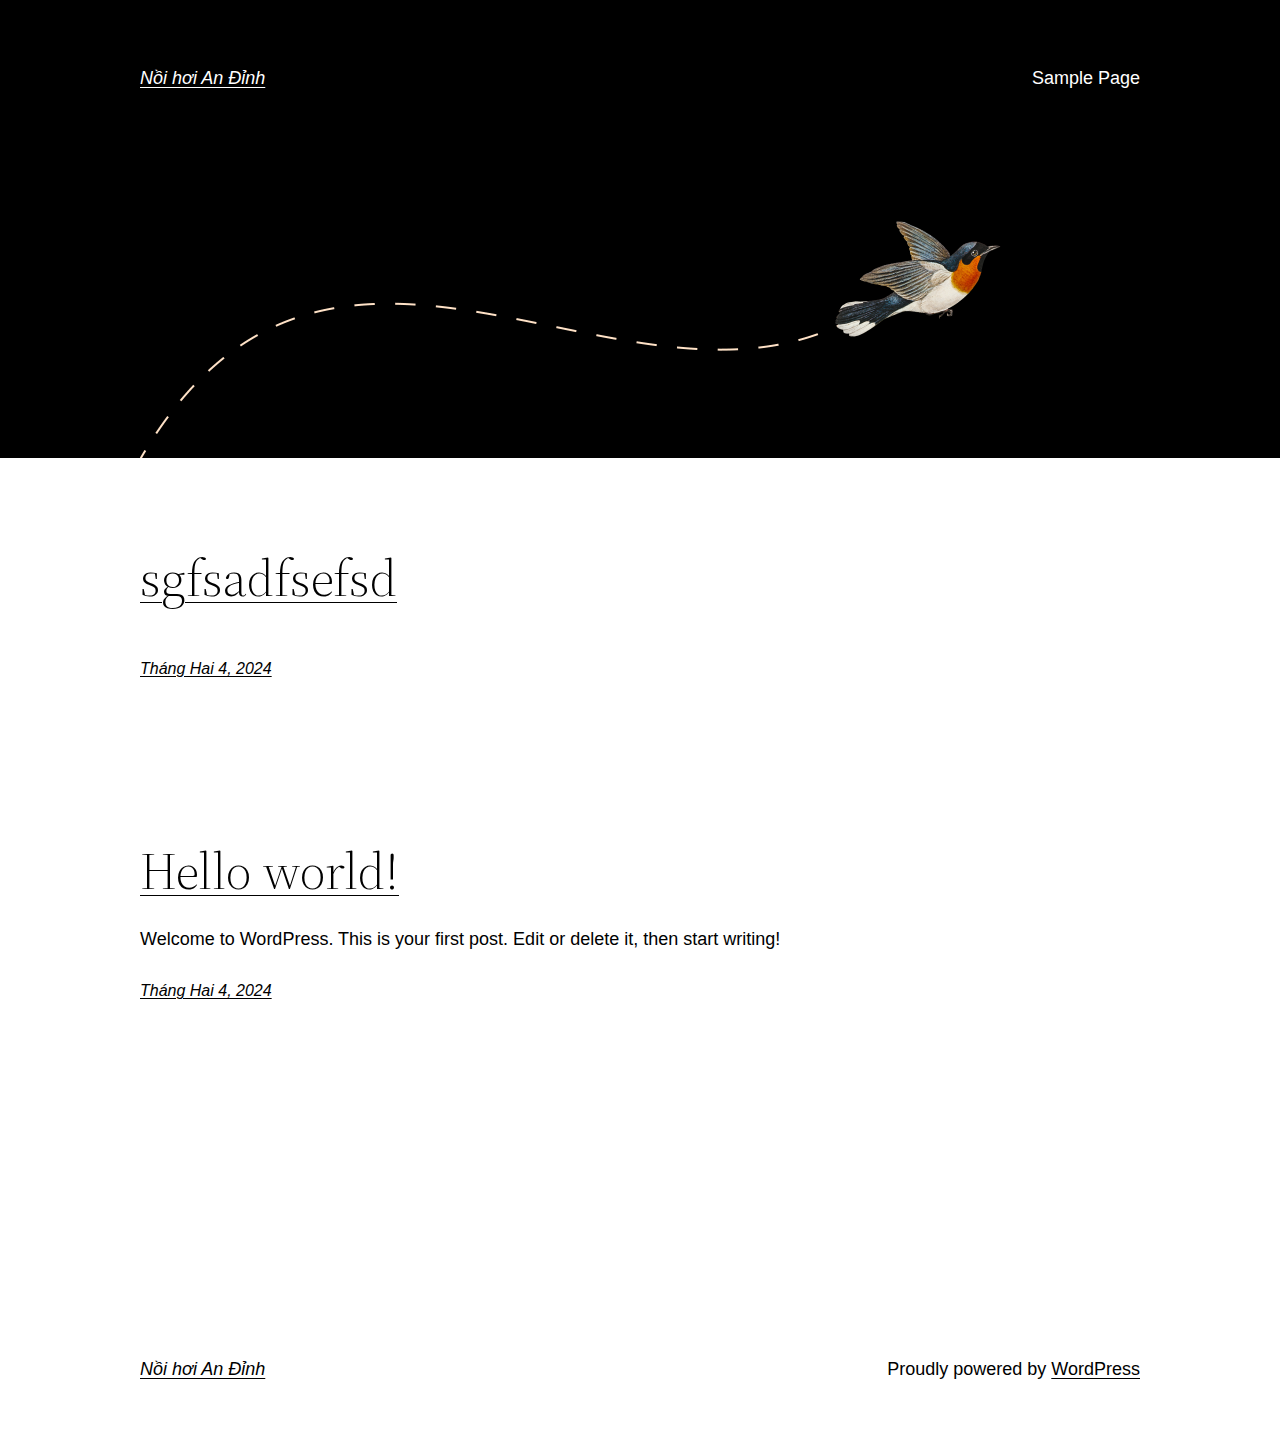
<file: index.html>
<!DOCTYPE html>
<html lang="vi">
<head>
	<meta charset="UTF-8">
	<meta name="viewport" content="width=device-width, initial-scale=1">
<meta name="robots" content="max-image-preview:large">
<title>Nồi hơi An Đỉnh &#8211; Chất lượng đỉnh cao, An toàn tuyệt đối</title>
<link rel="alternate" type="application/rss+xml" title="Dòng thông tin Nồi hơi An Đỉnh &raquo;" href="https://phamdainl.github.io/website/feed/">
<link rel="alternate" type="application/rss+xml" title="Dòng phản hồi Nồi hơi An Đỉnh &raquo;" href="https://phamdainl.github.io/website/comments/feed/">
<script>
window._wpemojiSettings = {"baseUrl":"https:\/\/s.w.org\/images\/core\/emoji\/14.0.0\/72x72\/","ext":".png","svgUrl":"https:\/\/s.w.org\/images\/core\/emoji\/14.0.0\/svg\/","svgExt":".svg","source":{"concatemoji":"https:\/\/phamdainl.github.io\/website\/wp-includes\/js\/wp-emoji-release.min.js?ver=6.4.3"}};
/*! This file is auto-generated */
!function(i,n){var o,s,e;function c(e){try{var t={supportTests:e,timestamp:(new Date).valueOf()};sessionStorage.setItem(o,JSON.stringify(t))}catch(e){}}function p(e,t,n){e.clearRect(0,0,e.canvas.width,e.canvas.height),e.fillText(t,0,0);var t=new Uint32Array(e.getImageData(0,0,e.canvas.width,e.canvas.height).data),r=(e.clearRect(0,0,e.canvas.width,e.canvas.height),e.fillText(n,0,0),new Uint32Array(e.getImageData(0,0,e.canvas.width,e.canvas.height).data));return t.every(function(e,t){return e===r[t]})}function u(e,t,n){switch(t){case"flag":return n(e,"🏳️‍⚧️","🏳️​⚧️")?!1:!n(e,"🇺🇳","🇺​🇳")&&!n(e,"🏴󠁧󠁢󠁥󠁮󠁧󠁿","🏴​󠁧​󠁢​󠁥​󠁮​󠁧​󠁿");case"emoji":return!n(e,"🫱🏻‍🫲🏿","🫱🏻​🫲🏿")}return!1}function f(e,t,n){var r="undefined"!=typeof WorkerGlobalScope&&self instanceof WorkerGlobalScope?new OffscreenCanvas(300,150):i.createElement("canvas"),a=r.getContext("2d",{willReadFrequently:!0}),o=(a.textBaseline="top",a.font="600 32px Arial",{});return e.forEach(function(e){o[e]=t(a,e,n)}),o}function t(e){var t=i.createElement("script");t.src=e,t.defer=!0,i.head.appendChild(t)}"undefined"!=typeof Promise&&(o="wpEmojiSettingsSupports",s=["flag","emoji"],n.supports={everything:!0,everythingExceptFlag:!0},e=new Promise(function(e){i.addEventListener("DOMContentLoaded",e,{once:!0})}),new Promise(function(t){var n=function(){try{var e=JSON.parse(sessionStorage.getItem(o));if("object"==typeof e&&"number"==typeof e.timestamp&&(new Date).valueOf()<e.timestamp+604800&&"object"==typeof e.supportTests)return e.supportTests}catch(e){}return null}();if(!n){if("undefined"!=typeof Worker&&"undefined"!=typeof OffscreenCanvas&&"undefined"!=typeof URL&&URL.createObjectURL&&"undefined"!=typeof Blob)try{var e="postMessage("+f.toString()+"("+[JSON.stringify(s),u.toString(),p.toString()].join(",")+"));",r=new Blob([e],{type:"text/javascript"}),a=new Worker(URL.createObjectURL(r),{name:"wpTestEmojiSupports"});return void(a.onmessage=function(e){c(n=e.data),a.terminate(),t(n)})}catch(e){}c(n=f(s,u,p))}t(n)}).then(function(e){for(var t in e)n.supports[t]=e[t],n.supports.everything=n.supports.everything&&n.supports[t],"flag"!==t&&(n.supports.everythingExceptFlag=n.supports.everythingExceptFlag&&n.supports[t]);n.supports.everythingExceptFlag=n.supports.everythingExceptFlag&&!n.supports.flag,n.DOMReady=!1,n.readyCallback=function(){n.DOMReady=!0}}).then(function(){return e}).then(function(){var e;n.supports.everything||(n.readyCallback(),(e=n.source||{}).concatemoji?t(e.concatemoji):e.wpemoji&&e.twemoji&&(t(e.twemoji),t(e.wpemoji)))}))}((window,document),window._wpemojiSettings);
</script>
<style id="wp-block-site-logo-inline-css">.wp-block-site-logo{box-sizing:border-box;line-height:0}.wp-block-site-logo a{display:inline-block;line-height:0}.wp-block-site-logo.is-default-size img{height:auto;width:120px}.wp-block-site-logo img{height:auto;max-width:100%}.wp-block-site-logo a,.wp-block-site-logo img{border-radius:inherit}.wp-block-site-logo.aligncenter{margin-left:auto;margin-right:auto;text-align:center}.wp-block-site-logo.is-style-rounded{border-radius:9999px}</style>
<style id="wp-block-site-title-inline-css">.wp-block-site-title a{color:inherit}
.wp-block-site-title{font-family: var(--wp--preset--font-family--system-font);font-size: var(--wp--preset--font-size--medium);font-style: italic;font-weight: normal;line-height: var(--wp--custom--typography--line-height--normal);}</style>
<style id="wp-block-group-inline-css">.wp-block-group{box-sizing:border-box}</style>
<style id="wp-block-group-theme-inline-css">:where(.wp-block-group.has-background){padding:1.25em 2.375em}</style>
<style id="wp-block-page-list-inline-css">.wp-block-navigation .wp-block-page-list{align-items:var(--navigation-layout-align,initial);background-color:inherit;display:flex;flex-direction:var(--navigation-layout-direction,initial);flex-wrap:var(--navigation-layout-wrap,wrap);justify-content:var(--navigation-layout-justify,initial)}.wp-block-navigation .wp-block-navigation-item{background-color:inherit}</style>
<link rel="stylesheet" id="wp-block-navigation-css" href="https://phamdainl.github.io/website/wp-includes/blocks/navigation/style.min.css?ver=6.4.3" media="all">
<style id="wp-block-navigation-inline-css">.wp-block-navigation a:where(:not(.wp-element-button)){color: inherit;}</style>
<style id="wp-block-template-part-theme-inline-css">.wp-block-template-part.has-background{margin-bottom:0;margin-top:0;padding:1.25em 2.375em}</style>
<style id="wp-block-image-inline-css">.wp-block-image img{box-sizing:border-box;height:auto;max-width:100%;vertical-align:bottom}.wp-block-image[style*=border-radius] img,.wp-block-image[style*=border-radius]>a{border-radius:inherit}.wp-block-image.has-custom-border img{box-sizing:border-box}.wp-block-image.aligncenter{text-align:center}.wp-block-image.alignfull img,.wp-block-image.alignwide img{height:auto;width:100%}.wp-block-image .aligncenter,.wp-block-image .alignleft,.wp-block-image .alignright,.wp-block-image.aligncenter,.wp-block-image.alignleft,.wp-block-image.alignright{display:table}.wp-block-image .aligncenter>figcaption,.wp-block-image .alignleft>figcaption,.wp-block-image .alignright>figcaption,.wp-block-image.aligncenter>figcaption,.wp-block-image.alignleft>figcaption,.wp-block-image.alignright>figcaption{caption-side:bottom;display:table-caption}.wp-block-image .alignleft{float:left;margin:.5em 1em .5em 0}.wp-block-image .alignright{float:right;margin:.5em 0 .5em 1em}.wp-block-image .aligncenter{margin-left:auto;margin-right:auto}.wp-block-image figcaption{margin-bottom:1em;margin-top:.5em}.wp-block-image .is-style-rounded img,.wp-block-image.is-style-circle-mask img,.wp-block-image.is-style-rounded img{border-radius:9999px}@supports ((-webkit-mask-image:none) or (mask-image:none)) or (-webkit-mask-image:none){.wp-block-image.is-style-circle-mask img{border-radius:0;-webkit-mask-image:url('data:image/svg+xml;utf8,<svg viewBox="0 0 100 100" xmlns="http://www.w3.org/2000/svg"><circle cx="50" cy="50" r="50"/></svg>');mask-image:url('data:image/svg+xml;utf8,<svg viewBox="0 0 100 100" xmlns="http://www.w3.org/2000/svg"><circle cx="50" cy="50" r="50"/></svg>');mask-mode:alpha;-webkit-mask-position:center;mask-position:center;-webkit-mask-repeat:no-repeat;mask-repeat:no-repeat;-webkit-mask-size:contain;mask-size:contain}}.wp-block-image :where(.has-border-color){border-style:solid}.wp-block-image :where([style*=border-top-color]){border-top-style:solid}.wp-block-image :where([style*=border-right-color]){border-right-style:solid}.wp-block-image :where([style*=border-bottom-color]){border-bottom-style:solid}.wp-block-image :where([style*=border-left-color]){border-left-style:solid}.wp-block-image :where([style*=border-width]){border-style:solid}.wp-block-image :where([style*=border-top-width]){border-top-style:solid}.wp-block-image :where([style*=border-right-width]){border-right-style:solid}.wp-block-image :where([style*=border-bottom-width]){border-bottom-style:solid}.wp-block-image :where([style*=border-left-width]){border-left-style:solid}.wp-block-image figure{margin:0}.wp-lightbox-container{display:flex;flex-direction:column;position:relative}.wp-lightbox-container img{cursor:zoom-in}.wp-lightbox-container img:hover+button{opacity:1}.wp-lightbox-container button{align-items:center;-webkit-backdrop-filter:blur(16px) saturate(180%);backdrop-filter:blur(16px) saturate(180%);background-color:rgba(90,90,90,.25);border:none;border-radius:4px;cursor:zoom-in;display:flex;height:20px;justify-content:center;opacity:0;padding:0;position:absolute;right:16px;text-align:center;top:16px;transition:opacity .2s ease;width:20px;z-index:100}.wp-lightbox-container button:focus-visible{outline:3px auto rgba(90,90,90,.25);outline:3px auto -webkit-focus-ring-color;outline-offset:3px}.wp-lightbox-container button:hover{cursor:pointer;opacity:1}.wp-lightbox-container button:focus{opacity:1}.wp-lightbox-container button:focus,.wp-lightbox-container button:hover,.wp-lightbox-container button:not(:hover):not(:active):not(.has-background){background-color:rgba(90,90,90,.25);border:none}.wp-lightbox-overlay{box-sizing:border-box;cursor:zoom-out;height:100vh;left:0;overflow:hidden;position:fixed;top:0;visibility:hidden;width:100vw;z-index:100000}.wp-lightbox-overlay .close-button{align-items:center;cursor:pointer;display:flex;justify-content:center;min-height:40px;min-width:40px;padding:0;position:absolute;right:calc(env(safe-area-inset-right) + 16px);top:calc(env(safe-area-inset-top) + 16px);z-index:5000000}.wp-lightbox-overlay .close-button:focus,.wp-lightbox-overlay .close-button:hover,.wp-lightbox-overlay .close-button:not(:hover):not(:active):not(.has-background){background:none;border:none}.wp-lightbox-overlay .lightbox-image-container{height:var(--wp--lightbox-container-height);left:50%;overflow:hidden;position:absolute;top:50%;transform:translate(-50%,-50%);transform-origin:top left;width:var(--wp--lightbox-container-width);z-index:9999999999}.wp-lightbox-overlay .wp-block-image{align-items:center;box-sizing:border-box;display:flex;height:100%;justify-content:center;margin:0;position:relative;transform-origin:0 0;width:100%;z-index:3000000}.wp-lightbox-overlay .wp-block-image img{height:var(--wp--lightbox-image-height);min-height:var(--wp--lightbox-image-height);min-width:var(--wp--lightbox-image-width);width:var(--wp--lightbox-image-width)}.wp-lightbox-overlay .wp-block-image figcaption{display:none}.wp-lightbox-overlay button{background:none;border:none}.wp-lightbox-overlay .scrim{background-color:#fff;height:100%;opacity:.9;position:absolute;width:100%;z-index:2000000}.wp-lightbox-overlay.active{animation:turn-on-visibility .25s both;visibility:visible}.wp-lightbox-overlay.active img{animation:turn-on-visibility .35s both}.wp-lightbox-overlay.hideanimationenabled:not(.active){animation:turn-off-visibility .35s both}.wp-lightbox-overlay.hideanimationenabled:not(.active) img{animation:turn-off-visibility .25s both}@media (prefers-reduced-motion:no-preference){.wp-lightbox-overlay.zoom.active{animation:none;opacity:1;visibility:visible}.wp-lightbox-overlay.zoom.active .lightbox-image-container{animation:lightbox-zoom-in .4s}.wp-lightbox-overlay.zoom.active .lightbox-image-container img{animation:none}.wp-lightbox-overlay.zoom.active .scrim{animation:turn-on-visibility .4s forwards}.wp-lightbox-overlay.zoom.hideanimationenabled:not(.active){animation:none}.wp-lightbox-overlay.zoom.hideanimationenabled:not(.active) .lightbox-image-container{animation:lightbox-zoom-out .4s}.wp-lightbox-overlay.zoom.hideanimationenabled:not(.active) .lightbox-image-container img{animation:none}.wp-lightbox-overlay.zoom.hideanimationenabled:not(.active) .scrim{animation:turn-off-visibility .4s forwards}}@keyframes turn-on-visibility{0%{opacity:0}to{opacity:1}}@keyframes turn-off-visibility{0%{opacity:1;visibility:visible}99%{opacity:0;visibility:visible}to{opacity:0;visibility:hidden}}@keyframes lightbox-zoom-in{0%{transform:translate(calc(-50vw + var(--wp--lightbox-initial-left-position)),calc(-50vh + var(--wp--lightbox-initial-top-position))) scale(var(--wp--lightbox-scale))}to{transform:translate(-50%,-50%) scale(1)}}@keyframes lightbox-zoom-out{0%{transform:translate(-50%,-50%) scale(1);visibility:visible}99%{visibility:visible}to{transform:translate(calc(-50vw + var(--wp--lightbox-initial-left-position)),calc(-50vh + var(--wp--lightbox-initial-top-position))) scale(var(--wp--lightbox-scale));visibility:hidden}}</style>
<style id="wp-block-image-theme-inline-css">.wp-block-image figcaption{color:#555;font-size:13px;text-align:center}.is-dark-theme .wp-block-image figcaption{color:hsla(0,0%,100%,.65)}.wp-block-image{margin:0 0 1em}</style>
<style id="wp-block-spacer-inline-css">.wp-block-spacer{clear:both}</style>
<style id="wp-block-post-title-inline-css">.wp-block-post-title{box-sizing:border-box;word-break:break-word}.wp-block-post-title a{display:inline-block}
.wp-block-post-title{font-family: var(--wp--preset--font-family--source-serif-pro);font-size: var(--wp--custom--typography--font-size--gigantic);font-weight: 300;line-height: var(--wp--custom--typography--line-height--tiny);}</style>
<style id="wp-block-post-featured-image-inline-css">.wp-block-post-featured-image{margin-left:0;margin-right:0}.wp-block-post-featured-image a{display:block;height:100%}.wp-block-post-featured-image img{box-sizing:border-box;height:auto;max-width:100%;vertical-align:bottom;width:100%}.wp-block-post-featured-image.alignfull img,.wp-block-post-featured-image.alignwide img{width:100%}.wp-block-post-featured-image .wp-block-post-featured-image__overlay.has-background-dim{background-color:#000;inset:0;position:absolute}.wp-block-post-featured-image{position:relative}.wp-block-post-featured-image .wp-block-post-featured-image__overlay.has-background-gradient{background-color:transparent}.wp-block-post-featured-image .wp-block-post-featured-image__overlay.has-background-dim-0{opacity:0}.wp-block-post-featured-image .wp-block-post-featured-image__overlay.has-background-dim-10{opacity:.1}.wp-block-post-featured-image .wp-block-post-featured-image__overlay.has-background-dim-20{opacity:.2}.wp-block-post-featured-image .wp-block-post-featured-image__overlay.has-background-dim-30{opacity:.3}.wp-block-post-featured-image .wp-block-post-featured-image__overlay.has-background-dim-40{opacity:.4}.wp-block-post-featured-image .wp-block-post-featured-image__overlay.has-background-dim-50{opacity:.5}.wp-block-post-featured-image .wp-block-post-featured-image__overlay.has-background-dim-60{opacity:.6}.wp-block-post-featured-image .wp-block-post-featured-image__overlay.has-background-dim-70{opacity:.7}.wp-block-post-featured-image .wp-block-post-featured-image__overlay.has-background-dim-80{opacity:.8}.wp-block-post-featured-image .wp-block-post-featured-image__overlay.has-background-dim-90{opacity:.9}.wp-block-post-featured-image .wp-block-post-featured-image__overlay.has-background-dim-100{opacity:1}.wp-block-post-featured-image:where(.alignleft,.alignright){width:100%}</style>
<style id="wp-block-post-excerpt-inline-css">:where(.wp-block-post-excerpt){margin-bottom:var(--wp--style--block-gap);margin-top:var(--wp--style--block-gap)}.wp-block-post-excerpt__excerpt{margin-bottom:0;margin-top:0}.wp-block-post-excerpt__more-text{margin-bottom:0;margin-top:var(--wp--style--block-gap)}.wp-block-post-excerpt__more-link{display:inline-block}</style>
<style id="wp-block-post-date-inline-css">.wp-block-post-date{box-sizing:border-box}</style>
<style id="wp-block-columns-inline-css">.wp-block-columns{align-items:normal!important;box-sizing:border-box;display:flex;flex-wrap:wrap!important}@media (min-width:782px){.wp-block-columns{flex-wrap:nowrap!important}}.wp-block-columns.are-vertically-aligned-top{align-items:flex-start}.wp-block-columns.are-vertically-aligned-center{align-items:center}.wp-block-columns.are-vertically-aligned-bottom{align-items:flex-end}@media (max-width:781px){.wp-block-columns:not(.is-not-stacked-on-mobile)>.wp-block-column{flex-basis:100%!important}}@media (min-width:782px){.wp-block-columns:not(.is-not-stacked-on-mobile)>.wp-block-column{flex-basis:0;flex-grow:1}.wp-block-columns:not(.is-not-stacked-on-mobile)>.wp-block-column[style*=flex-basis]{flex-grow:0}}.wp-block-columns.is-not-stacked-on-mobile{flex-wrap:nowrap!important}.wp-block-columns.is-not-stacked-on-mobile>.wp-block-column{flex-basis:0;flex-grow:1}.wp-block-columns.is-not-stacked-on-mobile>.wp-block-column[style*=flex-basis]{flex-grow:0}:where(.wp-block-columns){margin-bottom:1.75em}:where(.wp-block-columns.has-background){padding:1.25em 2.375em}.wp-block-column{flex-grow:1;min-width:0;overflow-wrap:break-word;word-break:break-word}.wp-block-column.is-vertically-aligned-top{align-self:flex-start}.wp-block-column.is-vertically-aligned-center{align-self:center}.wp-block-column.is-vertically-aligned-bottom{align-self:flex-end}.wp-block-column.is-vertically-aligned-stretch{align-self:stretch}.wp-block-column.is-vertically-aligned-bottom,.wp-block-column.is-vertically-aligned-center,.wp-block-column.is-vertically-aligned-top{width:100%}</style>
<style id="wp-block-paragraph-inline-css">.is-small-text{font-size:.875em}.is-regular-text{font-size:1em}.is-large-text{font-size:2.25em}.is-larger-text{font-size:3em}.has-drop-cap:not(:focus):first-letter{float:left;font-size:8.4em;font-style:normal;font-weight:100;line-height:.68;margin:.05em .1em 0 0;text-transform:uppercase}body.rtl .has-drop-cap:not(:focus):first-letter{float:none;margin-left:.1em}p.has-drop-cap.has-background{overflow:hidden}p.has-background{padding:1.25em 2.375em}:where(p.has-text-color:not(.has-link-color)) a{color:inherit}p.has-text-align-left[style*="writing-mode:vertical-lr"],p.has-text-align-right[style*="writing-mode:vertical-rl"]{rotate:180deg}</style>
<style id="wp-block-post-template-inline-css">.wp-block-post-template{list-style:none;margin-bottom:0;margin-top:0;max-width:100%;padding:0}.wp-block-post-template.wp-block-post-template{background:none}.wp-block-post-template.is-flex-container{display:flex;flex-direction:row;flex-wrap:wrap;gap:1.25em}.wp-block-post-template.is-flex-container>li{margin:0;width:100%}@media (min-width:600px){.wp-block-post-template.is-flex-container.is-flex-container.columns-2>li{width:calc(50% - .625em)}.wp-block-post-template.is-flex-container.is-flex-container.columns-3>li{width:calc(33.33333% - .83333em)}.wp-block-post-template.is-flex-container.is-flex-container.columns-4>li{width:calc(25% - .9375em)}.wp-block-post-template.is-flex-container.is-flex-container.columns-5>li{width:calc(20% - 1em)}.wp-block-post-template.is-flex-container.is-flex-container.columns-6>li{width:calc(16.66667% - 1.04167em)}}@media (max-width:600px){.wp-block-post-template-is-layout-grid.wp-block-post-template-is-layout-grid.wp-block-post-template-is-layout-grid.wp-block-post-template-is-layout-grid{grid-template-columns:1fr}}.wp-block-post-template-is-layout-constrained>li>.alignright,.wp-block-post-template-is-layout-flow>li>.alignright{-webkit-margin-start:2em;-webkit-margin-end:0;float:right;margin-inline-end:0;margin-inline-start:2em}.wp-block-post-template-is-layout-constrained>li>.alignleft,.wp-block-post-template-is-layout-flow>li>.alignleft{-webkit-margin-start:0;-webkit-margin-end:2em;float:left;margin-inline-end:2em;margin-inline-start:0}.wp-block-post-template-is-layout-constrained>li>.aligncenter,.wp-block-post-template-is-layout-flow>li>.aligncenter{-webkit-margin-start:auto;-webkit-margin-end:auto;margin-inline-end:auto;margin-inline-start:auto}</style>
<style id="wp-block-query-pagination-inline-css">.wp-block-query-pagination>.wp-block-query-pagination-next,.wp-block-query-pagination>.wp-block-query-pagination-numbers,.wp-block-query-pagination>.wp-block-query-pagination-previous{margin-bottom:.5em;margin-right:.5em}.wp-block-query-pagination>.wp-block-query-pagination-next:last-child,.wp-block-query-pagination>.wp-block-query-pagination-numbers:last-child,.wp-block-query-pagination>.wp-block-query-pagination-previous:last-child{margin-right:0}.wp-block-query-pagination.is-content-justification-space-between>.wp-block-query-pagination-next:last-of-type{-webkit-margin-start:auto;margin-inline-start:auto}.wp-block-query-pagination.is-content-justification-space-between>.wp-block-query-pagination-previous:first-child{-webkit-margin-end:auto;margin-inline-end:auto}.wp-block-query-pagination .wp-block-query-pagination-previous-arrow{display:inline-block;margin-right:1ch}.wp-block-query-pagination .wp-block-query-pagination-previous-arrow:not(.is-arrow-chevron){transform:scaleX(1)}.wp-block-query-pagination .wp-block-query-pagination-next-arrow{display:inline-block;margin-left:1ch}.wp-block-query-pagination .wp-block-query-pagination-next-arrow:not(.is-arrow-chevron){transform:scaleX(1)}.wp-block-query-pagination.aligncenter{justify-content:center}</style>
<style id="wp-emoji-styles-inline-css">img.wp-smiley, img.emoji {
		display: inline !important;
		border: none !important;
		box-shadow: none !important;
		height: 1em !important;
		width: 1em !important;
		margin: 0 0.07em !important;
		vertical-align: -0.1em !important;
		background: none !important;
		padding: 0 !important;
	}</style>
<style id="wp-block-library-inline-css">:root{--wp-admin-theme-color:#007cba;--wp-admin-theme-color--rgb:0,124,186;--wp-admin-theme-color-darker-10:#006ba1;--wp-admin-theme-color-darker-10--rgb:0,107,161;--wp-admin-theme-color-darker-20:#005a87;--wp-admin-theme-color-darker-20--rgb:0,90,135;--wp-admin-border-width-focus:2px;--wp-block-synced-color:#7a00df;--wp-block-synced-color--rgb:122,0,223}@media (min-resolution:192dpi){:root{--wp-admin-border-width-focus:1.5px}}.wp-element-button{cursor:pointer}:root{--wp--preset--font-size--normal:16px;--wp--preset--font-size--huge:42px}:root .has-very-light-gray-background-color{background-color:#eee}:root .has-very-dark-gray-background-color{background-color:#313131}:root .has-very-light-gray-color{color:#eee}:root .has-very-dark-gray-color{color:#313131}:root .has-vivid-green-cyan-to-vivid-cyan-blue-gradient-background{background:linear-gradient(135deg,#00d084,#0693e3)}:root .has-purple-crush-gradient-background{background:linear-gradient(135deg,#34e2e4,#4721fb 50%,#ab1dfe)}:root .has-hazy-dawn-gradient-background{background:linear-gradient(135deg,#faaca8,#dad0ec)}:root .has-subdued-olive-gradient-background{background:linear-gradient(135deg,#fafae1,#67a671)}:root .has-atomic-cream-gradient-background{background:linear-gradient(135deg,#fdd79a,#004a59)}:root .has-nightshade-gradient-background{background:linear-gradient(135deg,#330968,#31cdcf)}:root .has-midnight-gradient-background{background:linear-gradient(135deg,#020381,#2874fc)}.has-regular-font-size{font-size:1em}.has-larger-font-size{font-size:2.625em}.has-normal-font-size{font-size:var(--wp--preset--font-size--normal)}.has-huge-font-size{font-size:var(--wp--preset--font-size--huge)}.has-text-align-center{text-align:center}.has-text-align-left{text-align:left}.has-text-align-right{text-align:right}#end-resizable-editor-section{display:none}.aligncenter{clear:both}.items-justified-left{justify-content:flex-start}.items-justified-center{justify-content:center}.items-justified-right{justify-content:flex-end}.items-justified-space-between{justify-content:space-between}.screen-reader-text{clip:rect(1px,1px,1px,1px);word-wrap:normal!important;border:0;-webkit-clip-path:inset(50%);clip-path:inset(50%);height:1px;margin:-1px;overflow:hidden;padding:0;position:absolute;width:1px}.screen-reader-text:focus{clip:auto!important;background-color:#ddd;-webkit-clip-path:none;clip-path:none;color:#444;display:block;font-size:1em;height:auto;left:5px;line-height:normal;padding:15px 23px 14px;text-decoration:none;top:5px;width:auto;z-index:100000}html :where(.has-border-color){border-style:solid}html :where([style*=border-top-color]){border-top-style:solid}html :where([style*=border-right-color]){border-right-style:solid}html :where([style*=border-bottom-color]){border-bottom-style:solid}html :where([style*=border-left-color]){border-left-style:solid}html :where([style*=border-width]){border-style:solid}html :where([style*=border-top-width]){border-top-style:solid}html :where([style*=border-right-width]){border-right-style:solid}html :where([style*=border-bottom-width]){border-bottom-style:solid}html :where([style*=border-left-width]){border-left-style:solid}html :where(img[class*=wp-image-]){height:auto;max-width:100%}:where(figure){margin:0 0 1em}html :where(.is-position-sticky){--wp-admin--admin-bar--position-offset:var(--wp-admin--admin-bar--height,0px)}@media screen and (max-width:600px){html :where(.is-position-sticky){--wp-admin--admin-bar--position-offset:0px}}</style>
<style id="global-styles-inline-css">body{--wp--preset--color--black: #000000;--wp--preset--color--cyan-bluish-gray: #abb8c3;--wp--preset--color--white: #ffffff;--wp--preset--color--pale-pink: #f78da7;--wp--preset--color--vivid-red: #cf2e2e;--wp--preset--color--luminous-vivid-orange: #ff6900;--wp--preset--color--luminous-vivid-amber: #fcb900;--wp--preset--color--light-green-cyan: #7bdcb5;--wp--preset--color--vivid-green-cyan: #00d084;--wp--preset--color--pale-cyan-blue: #8ed1fc;--wp--preset--color--vivid-cyan-blue: #0693e3;--wp--preset--color--vivid-purple: #9b51e0;--wp--preset--color--foreground: #000000;--wp--preset--color--background: #ffffff;--wp--preset--color--primary: #1a4548;--wp--preset--color--secondary: #ffe2c7;--wp--preset--color--tertiary: #F6F6F6;--wp--preset--gradient--vivid-cyan-blue-to-vivid-purple: linear-gradient(135deg,rgba(6,147,227,1) 0%,rgb(155,81,224) 100%);--wp--preset--gradient--light-green-cyan-to-vivid-green-cyan: linear-gradient(135deg,rgb(122,220,180) 0%,rgb(0,208,130) 100%);--wp--preset--gradient--luminous-vivid-amber-to-luminous-vivid-orange: linear-gradient(135deg,rgba(252,185,0,1) 0%,rgba(255,105,0,1) 100%);--wp--preset--gradient--luminous-vivid-orange-to-vivid-red: linear-gradient(135deg,rgba(255,105,0,1) 0%,rgb(207,46,46) 100%);--wp--preset--gradient--very-light-gray-to-cyan-bluish-gray: linear-gradient(135deg,rgb(238,238,238) 0%,rgb(169,184,195) 100%);--wp--preset--gradient--cool-to-warm-spectrum: linear-gradient(135deg,rgb(74,234,220) 0%,rgb(151,120,209) 20%,rgb(207,42,186) 40%,rgb(238,44,130) 60%,rgb(251,105,98) 80%,rgb(254,248,76) 100%);--wp--preset--gradient--blush-light-purple: linear-gradient(135deg,rgb(255,206,236) 0%,rgb(152,150,240) 100%);--wp--preset--gradient--blush-bordeaux: linear-gradient(135deg,rgb(254,205,165) 0%,rgb(254,45,45) 50%,rgb(107,0,62) 100%);--wp--preset--gradient--luminous-dusk: linear-gradient(135deg,rgb(255,203,112) 0%,rgb(199,81,192) 50%,rgb(65,88,208) 100%);--wp--preset--gradient--pale-ocean: linear-gradient(135deg,rgb(255,245,203) 0%,rgb(182,227,212) 50%,rgb(51,167,181) 100%);--wp--preset--gradient--electric-grass: linear-gradient(135deg,rgb(202,248,128) 0%,rgb(113,206,126) 100%);--wp--preset--gradient--midnight: linear-gradient(135deg,rgb(2,3,129) 0%,rgb(40,116,252) 100%);--wp--preset--gradient--vertical-secondary-to-tertiary: linear-gradient(to bottom,var(--wp--preset--color--secondary) 0%,var(--wp--preset--color--tertiary) 100%);--wp--preset--gradient--vertical-secondary-to-background: linear-gradient(to bottom,var(--wp--preset--color--secondary) 0%,var(--wp--preset--color--background) 100%);--wp--preset--gradient--vertical-tertiary-to-background: linear-gradient(to bottom,var(--wp--preset--color--tertiary) 0%,var(--wp--preset--color--background) 100%);--wp--preset--gradient--diagonal-primary-to-foreground: linear-gradient(to bottom right,var(--wp--preset--color--primary) 0%,var(--wp--preset--color--foreground) 100%);--wp--preset--gradient--diagonal-secondary-to-background: linear-gradient(to bottom right,var(--wp--preset--color--secondary) 50%,var(--wp--preset--color--background) 50%);--wp--preset--gradient--diagonal-background-to-secondary: linear-gradient(to bottom right,var(--wp--preset--color--background) 50%,var(--wp--preset--color--secondary) 50%);--wp--preset--gradient--diagonal-tertiary-to-background: linear-gradient(to bottom right,var(--wp--preset--color--tertiary) 50%,var(--wp--preset--color--background) 50%);--wp--preset--gradient--diagonal-background-to-tertiary: linear-gradient(to bottom right,var(--wp--preset--color--background) 50%,var(--wp--preset--color--tertiary) 50%);--wp--preset--font-size--small: 1rem;--wp--preset--font-size--medium: 1.125rem;--wp--preset--font-size--large: 1.75rem;--wp--preset--font-size--x-large: clamp(1.75rem, 3vw, 2.25rem);--wp--preset--font-family--system-font: -apple-system,BlinkMacSystemFont,"Segoe UI",Roboto,Oxygen-Sans,Ubuntu,Cantarell,"Helvetica Neue",sans-serif;--wp--preset--font-family--source-serif-pro: "Source Serif Pro", serif;--wp--preset--spacing--20: 0.44rem;--wp--preset--spacing--30: 0.67rem;--wp--preset--spacing--40: 1rem;--wp--preset--spacing--50: 1.5rem;--wp--preset--spacing--60: 2.25rem;--wp--preset--spacing--70: 3.38rem;--wp--preset--spacing--80: 5.06rem;--wp--preset--shadow--natural: 6px 6px 9px rgba(0, 0, 0, 0.2);--wp--preset--shadow--deep: 12px 12px 50px rgba(0, 0, 0, 0.4);--wp--preset--shadow--sharp: 6px 6px 0px rgba(0, 0, 0, 0.2);--wp--preset--shadow--outlined: 6px 6px 0px -3px rgba(255, 255, 255, 1), 6px 6px rgba(0, 0, 0, 1);--wp--preset--shadow--crisp: 6px 6px 0px rgba(0, 0, 0, 1);--wp--custom--spacing--small: max(1.25rem, 5vw);--wp--custom--spacing--medium: clamp(2rem, 8vw, calc(4 * var(--wp--style--block-gap)));--wp--custom--spacing--large: clamp(4rem, 10vw, 8rem);--wp--custom--spacing--outer: var(--wp--custom--spacing--small, 1.25rem);--wp--custom--typography--font-size--huge: clamp(2.25rem, 4vw, 2.75rem);--wp--custom--typography--font-size--gigantic: clamp(2.75rem, 6vw, 3.25rem);--wp--custom--typography--font-size--colossal: clamp(3.25rem, 8vw, 6.25rem);--wp--custom--typography--line-height--tiny: 1.15;--wp--custom--typography--line-height--small: 1.2;--wp--custom--typography--line-height--medium: 1.4;--wp--custom--typography--line-height--normal: 1.6;}body { margin: 0;--wp--style--global--content-size: 650px;--wp--style--global--wide-size: 1000px; }.wp-site-blocks > .alignleft { float: left; margin-right: 2em; }.wp-site-blocks > .alignright { float: right; margin-left: 2em; }.wp-site-blocks > .aligncenter { justify-content: center; margin-left: auto; margin-right: auto; }:where(.wp-site-blocks) > * { margin-block-start: 1.5rem; margin-block-end: 0; }:where(.wp-site-blocks) > :first-child:first-child { margin-block-start: 0; }:where(.wp-site-blocks) > :last-child:last-child { margin-block-end: 0; }body { --wp--style--block-gap: 1.5rem; }:where(body .is-layout-flow)  > :first-child:first-child{margin-block-start: 0;}:where(body .is-layout-flow)  > :last-child:last-child{margin-block-end: 0;}:where(body .is-layout-flow)  > *{margin-block-start: 1.5rem;margin-block-end: 0;}:where(body .is-layout-constrained)  > :first-child:first-child{margin-block-start: 0;}:where(body .is-layout-constrained)  > :last-child:last-child{margin-block-end: 0;}:where(body .is-layout-constrained)  > *{margin-block-start: 1.5rem;margin-block-end: 0;}:where(body .is-layout-flex) {gap: 1.5rem;}:where(body .is-layout-grid) {gap: 1.5rem;}body .is-layout-flow > .alignleft{float: left;margin-inline-start: 0;margin-inline-end: 2em;}body .is-layout-flow > .alignright{float: right;margin-inline-start: 2em;margin-inline-end: 0;}body .is-layout-flow > .aligncenter{margin-left: auto !important;margin-right: auto !important;}body .is-layout-constrained > .alignleft{float: left;margin-inline-start: 0;margin-inline-end: 2em;}body .is-layout-constrained > .alignright{float: right;margin-inline-start: 2em;margin-inline-end: 0;}body .is-layout-constrained > .aligncenter{margin-left: auto !important;margin-right: auto !important;}body .is-layout-constrained > :where(:not(.alignleft):not(.alignright):not(.alignfull)){max-width: var(--wp--style--global--content-size);margin-left: auto !important;margin-right: auto !important;}body .is-layout-constrained > .alignwide{max-width: var(--wp--style--global--wide-size);}body .is-layout-flex{display: flex;}body .is-layout-flex{flex-wrap: wrap;align-items: center;}body .is-layout-flex > *{margin: 0;}body .is-layout-grid{display: grid;}body .is-layout-grid > *{margin: 0;}body{background-color: var(--wp--preset--color--background);color: var(--wp--preset--color--foreground);font-family: var(--wp--preset--font-family--system-font);font-size: var(--wp--preset--font-size--medium);line-height: var(--wp--custom--typography--line-height--normal);padding-top: 0px;padding-right: 0px;padding-bottom: 0px;padding-left: 0px;}a:where(:not(.wp-element-button)){color: var(--wp--preset--color--foreground);text-decoration: underline;}h1{font-family: var(--wp--preset--font-family--source-serif-pro);font-size: var(--wp--custom--typography--font-size--colossal);font-weight: 300;line-height: var(--wp--custom--typography--line-height--tiny);}h2{font-family: var(--wp--preset--font-family--source-serif-pro);font-size: var(--wp--custom--typography--font-size--gigantic);font-weight: 300;line-height: var(--wp--custom--typography--line-height--small);}h3{font-family: var(--wp--preset--font-family--source-serif-pro);font-size: var(--wp--custom--typography--font-size--huge);font-weight: 300;line-height: var(--wp--custom--typography--line-height--tiny);}h4{font-family: var(--wp--preset--font-family--source-serif-pro);font-size: var(--wp--preset--font-size--x-large);font-weight: 300;line-height: var(--wp--custom--typography--line-height--tiny);}h5{font-family: var(--wp--preset--font-family--system-font);font-size: var(--wp--preset--font-size--medium);font-weight: 700;line-height: var(--wp--custom--typography--line-height--normal);text-transform: uppercase;}h6{font-family: var(--wp--preset--font-family--system-font);font-size: var(--wp--preset--font-size--medium);font-weight: 400;line-height: var(--wp--custom--typography--line-height--normal);text-transform: uppercase;}.wp-element-button, .wp-block-button__link{background-color: #32373c;border-width: 0;color: #fff;font-family: inherit;font-size: inherit;line-height: inherit;padding: calc(0.667em + 2px) calc(1.333em + 2px);text-decoration: none;}.has-black-color{color: var(--wp--preset--color--black) !important;}.has-cyan-bluish-gray-color{color: var(--wp--preset--color--cyan-bluish-gray) !important;}.has-white-color{color: var(--wp--preset--color--white) !important;}.has-pale-pink-color{color: var(--wp--preset--color--pale-pink) !important;}.has-vivid-red-color{color: var(--wp--preset--color--vivid-red) !important;}.has-luminous-vivid-orange-color{color: var(--wp--preset--color--luminous-vivid-orange) !important;}.has-luminous-vivid-amber-color{color: var(--wp--preset--color--luminous-vivid-amber) !important;}.has-light-green-cyan-color{color: var(--wp--preset--color--light-green-cyan) !important;}.has-vivid-green-cyan-color{color: var(--wp--preset--color--vivid-green-cyan) !important;}.has-pale-cyan-blue-color{color: var(--wp--preset--color--pale-cyan-blue) !important;}.has-vivid-cyan-blue-color{color: var(--wp--preset--color--vivid-cyan-blue) !important;}.has-vivid-purple-color{color: var(--wp--preset--color--vivid-purple) !important;}.has-foreground-color{color: var(--wp--preset--color--foreground) !important;}.has-background-color{color: var(--wp--preset--color--background) !important;}.has-primary-color{color: var(--wp--preset--color--primary) !important;}.has-secondary-color{color: var(--wp--preset--color--secondary) !important;}.has-tertiary-color{color: var(--wp--preset--color--tertiary) !important;}.has-black-background-color{background-color: var(--wp--preset--color--black) !important;}.has-cyan-bluish-gray-background-color{background-color: var(--wp--preset--color--cyan-bluish-gray) !important;}.has-white-background-color{background-color: var(--wp--preset--color--white) !important;}.has-pale-pink-background-color{background-color: var(--wp--preset--color--pale-pink) !important;}.has-vivid-red-background-color{background-color: var(--wp--preset--color--vivid-red) !important;}.has-luminous-vivid-orange-background-color{background-color: var(--wp--preset--color--luminous-vivid-orange) !important;}.has-luminous-vivid-amber-background-color{background-color: var(--wp--preset--color--luminous-vivid-amber) !important;}.has-light-green-cyan-background-color{background-color: var(--wp--preset--color--light-green-cyan) !important;}.has-vivid-green-cyan-background-color{background-color: var(--wp--preset--color--vivid-green-cyan) !important;}.has-pale-cyan-blue-background-color{background-color: var(--wp--preset--color--pale-cyan-blue) !important;}.has-vivid-cyan-blue-background-color{background-color: var(--wp--preset--color--vivid-cyan-blue) !important;}.has-vivid-purple-background-color{background-color: var(--wp--preset--color--vivid-purple) !important;}.has-foreground-background-color{background-color: var(--wp--preset--color--foreground) !important;}.has-background-background-color{background-color: var(--wp--preset--color--background) !important;}.has-primary-background-color{background-color: var(--wp--preset--color--primary) !important;}.has-secondary-background-color{background-color: var(--wp--preset--color--secondary) !important;}.has-tertiary-background-color{background-color: var(--wp--preset--color--tertiary) !important;}.has-black-border-color{border-color: var(--wp--preset--color--black) !important;}.has-cyan-bluish-gray-border-color{border-color: var(--wp--preset--color--cyan-bluish-gray) !important;}.has-white-border-color{border-color: var(--wp--preset--color--white) !important;}.has-pale-pink-border-color{border-color: var(--wp--preset--color--pale-pink) !important;}.has-vivid-red-border-color{border-color: var(--wp--preset--color--vivid-red) !important;}.has-luminous-vivid-orange-border-color{border-color: var(--wp--preset--color--luminous-vivid-orange) !important;}.has-luminous-vivid-amber-border-color{border-color: var(--wp--preset--color--luminous-vivid-amber) !important;}.has-light-green-cyan-border-color{border-color: var(--wp--preset--color--light-green-cyan) !important;}.has-vivid-green-cyan-border-color{border-color: var(--wp--preset--color--vivid-green-cyan) !important;}.has-pale-cyan-blue-border-color{border-color: var(--wp--preset--color--pale-cyan-blue) !important;}.has-vivid-cyan-blue-border-color{border-color: var(--wp--preset--color--vivid-cyan-blue) !important;}.has-vivid-purple-border-color{border-color: var(--wp--preset--color--vivid-purple) !important;}.has-foreground-border-color{border-color: var(--wp--preset--color--foreground) !important;}.has-background-border-color{border-color: var(--wp--preset--color--background) !important;}.has-primary-border-color{border-color: var(--wp--preset--color--primary) !important;}.has-secondary-border-color{border-color: var(--wp--preset--color--secondary) !important;}.has-tertiary-border-color{border-color: var(--wp--preset--color--tertiary) !important;}.has-vivid-cyan-blue-to-vivid-purple-gradient-background{background: var(--wp--preset--gradient--vivid-cyan-blue-to-vivid-purple) !important;}.has-light-green-cyan-to-vivid-green-cyan-gradient-background{background: var(--wp--preset--gradient--light-green-cyan-to-vivid-green-cyan) !important;}.has-luminous-vivid-amber-to-luminous-vivid-orange-gradient-background{background: var(--wp--preset--gradient--luminous-vivid-amber-to-luminous-vivid-orange) !important;}.has-luminous-vivid-orange-to-vivid-red-gradient-background{background: var(--wp--preset--gradient--luminous-vivid-orange-to-vivid-red) !important;}.has-very-light-gray-to-cyan-bluish-gray-gradient-background{background: var(--wp--preset--gradient--very-light-gray-to-cyan-bluish-gray) !important;}.has-cool-to-warm-spectrum-gradient-background{background: var(--wp--preset--gradient--cool-to-warm-spectrum) !important;}.has-blush-light-purple-gradient-background{background: var(--wp--preset--gradient--blush-light-purple) !important;}.has-blush-bordeaux-gradient-background{background: var(--wp--preset--gradient--blush-bordeaux) !important;}.has-luminous-dusk-gradient-background{background: var(--wp--preset--gradient--luminous-dusk) !important;}.has-pale-ocean-gradient-background{background: var(--wp--preset--gradient--pale-ocean) !important;}.has-electric-grass-gradient-background{background: var(--wp--preset--gradient--electric-grass) !important;}.has-midnight-gradient-background{background: var(--wp--preset--gradient--midnight) !important;}.has-vertical-secondary-to-tertiary-gradient-background{background: var(--wp--preset--gradient--vertical-secondary-to-tertiary) !important;}.has-vertical-secondary-to-background-gradient-background{background: var(--wp--preset--gradient--vertical-secondary-to-background) !important;}.has-vertical-tertiary-to-background-gradient-background{background: var(--wp--preset--gradient--vertical-tertiary-to-background) !important;}.has-diagonal-primary-to-foreground-gradient-background{background: var(--wp--preset--gradient--diagonal-primary-to-foreground) !important;}.has-diagonal-secondary-to-background-gradient-background{background: var(--wp--preset--gradient--diagonal-secondary-to-background) !important;}.has-diagonal-background-to-secondary-gradient-background{background: var(--wp--preset--gradient--diagonal-background-to-secondary) !important;}.has-diagonal-tertiary-to-background-gradient-background{background: var(--wp--preset--gradient--diagonal-tertiary-to-background) !important;}.has-diagonal-background-to-tertiary-gradient-background{background: var(--wp--preset--gradient--diagonal-background-to-tertiary) !important;}.has-small-font-size{font-size: var(--wp--preset--font-size--small) !important;}.has-medium-font-size{font-size: var(--wp--preset--font-size--medium) !important;}.has-large-font-size{font-size: var(--wp--preset--font-size--large) !important;}.has-x-large-font-size{font-size: var(--wp--preset--font-size--x-large) !important;}.has-system-font-font-family{font-family: var(--wp--preset--font-family--system-font) !important;}.has-source-serif-pro-font-family{font-family: var(--wp--preset--font-family--source-serif-pro) !important;}</style>
<style id="core-block-supports-inline-css">.wp-elements-c2d3692c067254e99911402d49af8a7d a{color:var(--wp--preset--color--background);}.wp-container-core-navigation-layout-1.wp-container-core-navigation-layout-1{justify-content:flex-end;}.wp-container-core-group-layout-2.wp-container-core-group-layout-2{justify-content:space-between;}.wp-container-core-columns-layout-1.wp-container-core-columns-layout-1{flex-wrap:nowrap;}.wp-container-core-columns-layout-2.wp-container-core-columns-layout-2{flex-wrap:nowrap;}.wp-container-core-group-layout-7.wp-container-core-group-layout-7{justify-content:space-between;}</style>
<style id="wp-block-template-skip-link-inline-css">.skip-link.screen-reader-text {
			border: 0;
			clip: rect(1px,1px,1px,1px);
			clip-path: inset(50%);
			height: 1px;
			margin: -1px;
			overflow: hidden;
			padding: 0;
			position: absolute !important;
			width: 1px;
			word-wrap: normal !important;
		}

		.skip-link.screen-reader-text:focus {
			background-color: #eee;
			clip: auto !important;
			clip-path: none;
			color: #444;
			display: block;
			font-size: 1em;
			height: auto;
			left: 5px;
			line-height: normal;
			padding: 15px 23px 14px;
			text-decoration: none;
			top: 5px;
			width: auto;
			z-index: 100000;
		}</style>
<link rel="stylesheet" id="twentytwentytwo-style-css" href="https://phamdainl.github.io/website/wp-content/themes/twentytwentytwo/style.css?ver=1.6" media="all">
<script src="https://phamdainl.github.io/website/wp-includes/js/dist/interactivity.min.js?ver=6.4.3" id="wp-interactivity-js" defer data-wp-strategy="defer"></script>
<script src="https://phamdainl.github.io/website/wp-includes/blocks/navigation/view.min.js?ver=e3d6f3216904b5b42831" id="wp-block-navigation-view-js" defer data-wp-strategy="defer"></script>
<link rel="https://api.w.org/" href="https://phamdainl.github.io/website/wp-json/">
<link rel="EditURI" type="application/rsd+xml" title="RSD" href="https://phamdainl.github.io/website/xmlrpc.php?rsd">
<meta name="generator" content="WordPress 6.4.3">
<style id="wp-fonts-local">@font-face{font-family:"Source Serif Pro";font-style:normal;font-weight:200 900;font-display:fallback;src:url('https://phamdainl.github.io/website/wp-content/themes/twentytwentytwo/assets/fonts/source-serif-pro/SourceSerif4Variable-Roman.ttf.woff2') format('woff2');font-stretch:normal;}
@font-face{font-family:"Source Serif Pro";font-style:italic;font-weight:200 900;font-display:fallback;src:url('https://phamdainl.github.io/website/wp-content/themes/twentytwentytwo/assets/fonts/source-serif-pro/SourceSerif4Variable-Italic.ttf.woff2') format('woff2');font-stretch:normal;}</style>
</head>

<body class="home blog wp-embed-responsive">

<div class="wp-site-blocks">
<header class="wp-block-template-part">
<div class="wp-block-group alignfull has-background-color has-foreground-background-color has-text-color has-background has-link-color wp-elements-c2d3692c067254e99911402d49af8a7d is-layout-constrained wp-block-group-is-layout-constrained" style="padding-top:0px;padding-bottom:0px">
<header class="alignwide wp-block-template-part">
<div class="wp-block-group is-layout-constrained wp-block-group-is-layout-constrained">
<div class="wp-block-group alignwide is-content-justification-space-between is-layout-flex wp-container-core-group-layout-2 wp-block-group-is-layout-flex" style="padding-top:var(--wp--custom--spacing--small, 1.25rem);padding-bottom:var(--wp--custom--spacing--large, 8rem)">
<div class="wp-block-group is-layout-flex wp-block-group-is-layout-flex">

<h1 class="wp-block-site-title"><a href="https://phamdainl.github.io/website/" target="_self" rel="home" aria-current="page">Nồi hơi An Đỉnh</a></h1>
</div>


<nav class="is-responsive items-justified-right wp-block-navigation is-content-justification-right is-layout-flex wp-container-core-navigation-layout-1 wp-block-navigation-is-layout-flex" aria-label="" data-wp-interactive data-wp-context='{"core":{"navigation":{"overlayOpenedBy":[],"type":"overlay","roleAttribute":"","ariaLabel":"Menu"}}}'><button aria-haspopup="true" aria-label="Mở menu" class="wp-block-navigation__responsive-container-open " data-wp-on--click="actions.core.navigation.openMenuOnClick" data-wp-on--keydown="actions.core.navigation.handleMenuKeydown"><svg width="24" height="24" xmlns="http://www.w3.org/2000/svg" viewbox="0 0 24 24" aria-hidden="true" focusable="false"><rect x="4" y="7.5" width="16" height="1.5"></rect><rect x="4" y="15" width="16" height="1.5"></rect></svg></button>
			<div class="wp-block-navigation__responsive-container  " id="modal-1" data-wp-class--has-modal-open="selectors.core.navigation.isMenuOpen" data-wp-class--is-menu-open="selectors.core.navigation.isMenuOpen" data-wp-effect="effects.core.navigation.initMenu" data-wp-on--keydown="actions.core.navigation.handleMenuKeydown" data-wp-on--focusout="actions.core.navigation.handleMenuFocusout" tabindex="-1">
				<div class="wp-block-navigation__responsive-close" tabindex="-1">
					<div class="wp-block-navigation__responsive-dialog" data-wp-bind--aria-modal="selectors.core.navigation.ariaModal" data-wp-bind--aria-label="selectors.core.navigation.ariaLabel" data-wp-bind--role="selectors.core.navigation.roleAttribute" data-wp-effect="effects.core.navigation.focusFirstElement">
							<button aria-label="Đóng menu" class="wp-block-navigation__responsive-container-close" data-wp-on--click="actions.core.navigation.closeMenuOnClick"><svg xmlns="http://www.w3.org/2000/svg" viewbox="0 0 24 24" width="24" height="24" aria-hidden="true" focusable="false"><path d="M13 11.8l6.1-6.3-1-1-6.1 6.2-6.1-6.2-1 1 6.1 6.3-6.5 6.7 1 1 6.5-6.6 6.5 6.6 1-1z"></path></svg></button>
						<div class="wp-block-navigation__responsive-container-content" id="modal-1-content">
							<ul class="wp-block-page-list"><li class="wp-block-pages-list__item wp-block-navigation-item open-on-hover-click"><a class="wp-block-pages-list__item__link wp-block-navigation-item__content" href="https://phamdainl.github.io/website/sample-page/">Sample Page</a></li></ul>
						</div>
					</div>
				</div>
			</div></nav>
</div>
</div>
</header>


					<figure class="wp-block-image alignwide size-full is-resized"><img fetchpriority="high" decoding="async" src="https://phamdainl.github.io/website/wp-content/themes/twentytwentytwo/assets/images/flight-path-on-transparent-d.png" alt="Illustration of a bird flying." width="2000" height="474"></figure>
					</div>

<div style="height:66px" aria-hidden="true" class="wp-block-spacer"></div>

</header>


<main class="wp-block-query is-layout-constrained wp-block-query-is-layout-constrained"><ul class="alignwide wp-block-post-template is-layout-flow wp-block-post-template-is-layout-flow">
<li class="wp-block-post post-7 post type-post status-publish format-standard hentry category-uncategorized">

<div class="wp-block-group is-layout-constrained wp-block-group-is-layout-constrained">
<h2 class="alignwide wp-block-post-title has-var-wp-custom-typography-font-size-huge-clamp-2-25-rem-4-vw-2-75-rem-font-size"><a href="https://phamdainl.github.io/website/sgfsadfsefsd/" target="_self">sgfsadfsefsd</a></h2>




<div class="wp-block-columns alignwide is-layout-flex wp-container-core-columns-layout-1 wp-block-columns-is-layout-flex">
<div class="wp-block-column is-layout-flow wp-block-column-is-layout-flow" style="flex-basis:650px">
<div class="wp-block-post-excerpt"><p class="wp-block-post-excerpt__excerpt"> </p></div>

<div style="font-style:italic;font-weight:400;" class="wp-block-post-date has-small-font-size"><time datetime="2024-02-04T20:00:07+07:00"><a href="https://phamdainl.github.io/website/sgfsadfsefsd/">Tháng Hai 4, 2024</a></time></div>
</div>



<div class="wp-block-column is-layout-flow wp-block-column-is-layout-flow"></div>
</div>



<div style="height:112px" aria-hidden="true" class="wp-block-spacer"></div>
</div>

</li>
<li class="wp-block-post post-1 post type-post status-publish format-standard hentry category-uncategorized">

<div class="wp-block-group is-layout-constrained wp-block-group-is-layout-constrained">
<h2 class="alignwide wp-block-post-title has-var-wp-custom-typography-font-size-huge-clamp-2-25-rem-4-vw-2-75-rem-font-size"><a href="https://phamdainl.github.io/website/hello-world/" target="_self">Hello world!</a></h2>




<div class="wp-block-columns alignwide is-layout-flex wp-container-core-columns-layout-2 wp-block-columns-is-layout-flex">
<div class="wp-block-column is-layout-flow wp-block-column-is-layout-flow" style="flex-basis:650px">
<div class="wp-block-post-excerpt"><p class="wp-block-post-excerpt__excerpt">Welcome to WordPress. This is your first post. Edit or delete it, then start writing! </p></div>

<div style="font-style:italic;font-weight:400;" class="wp-block-post-date has-small-font-size"><time datetime="2024-02-04T10:49:14+07:00"><a href="https://phamdainl.github.io/website/hello-world/">Tháng Hai 4, 2024</a></time></div>
</div>



<div class="wp-block-column is-layout-flow wp-block-column-is-layout-flow"></div>
</div>



<div style="height:112px" aria-hidden="true" class="wp-block-spacer"></div>
</div>

</li>
</ul>

</main>


<footer class="wp-block-template-part">
<div class="wp-block-group is-layout-constrained wp-block-group-is-layout-constrained" style="padding-top:var(--wp--custom--spacing--large, 8rem)">

					<div class="wp-block-group alignfull is-layout-constrained wp-block-group-is-layout-constrained">
					<div class="wp-block-group alignwide is-content-justification-space-between is-layout-flex wp-container-core-group-layout-7 wp-block-group-is-layout-flex" style="padding-top:4rem;padding-bottom:4rem">
<p class="wp-block-site-title"><a href="https://phamdainl.github.io/website/" target="_self" rel="home" aria-current="page">Nồi hơi An Đỉnh</a></p>

					
					<p class="has-text-align-right">Proudly powered by <a href="https://wordpress.org/" rel="nofollow">WordPress</a></p>
					</div>
					</div>
					
</div>

</footer>
</div>
<script id="wp-block-template-skip-link-js-after">( function() {
		var skipLinkTarget = document.querySelector( 'main' ),
			sibling,
			skipLinkTargetID,
			skipLink;

		// Early exit if a skip-link target can't be located.
		if ( ! skipLinkTarget ) {
			return;
		}

		/*
		 * Get the site wrapper.
		 * The skip-link will be injected in the beginning of it.
		 */
		sibling = document.querySelector( '.wp-site-blocks' );

		// Early exit if the root element was not found.
		if ( ! sibling ) {
			return;
		}

		// Get the skip-link target's ID, and generate one if it doesn't exist.
		skipLinkTargetID = skipLinkTarget.id;
		if ( ! skipLinkTargetID ) {
			skipLinkTargetID = 'wp--skip-link--target';
			skipLinkTarget.id = skipLinkTargetID;
		}

		// Create the skip link.
		skipLink = document.createElement( 'a' );
		skipLink.classList.add( 'skip-link', 'screen-reader-text' );
		skipLink.href = '#' + skipLinkTargetID;
		skipLink.innerHTML = 'Chuyển đến phần nội dung';

		// Inject the skip link.
		sibling.parentElement.insertBefore( skipLink, sibling );
	}() );</script>
</body>
</html>
</file>
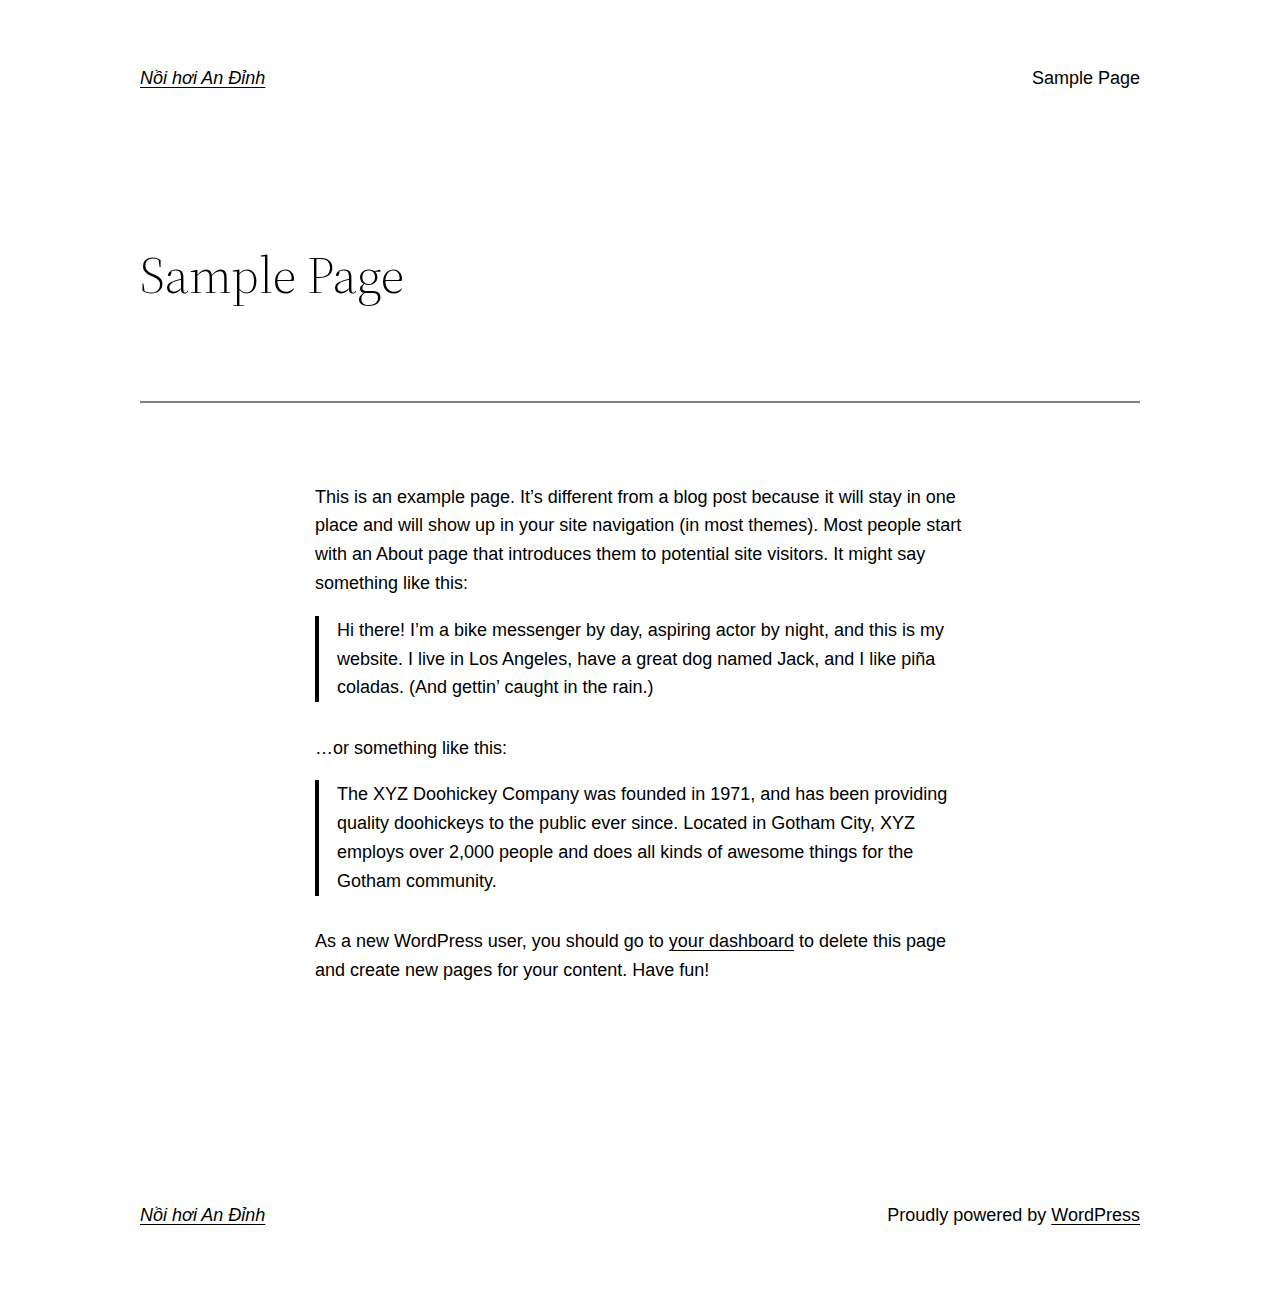
<file: sample-page/index.html>
<!DOCTYPE html>
<html lang="vi">
<head>
	<meta charset="UTF-8">
	<meta name="viewport" content="width=device-width, initial-scale=1">
<meta name="robots" content="max-image-preview:large">
<title>Sample Page &#8211; Nồi hơi An Đỉnh</title>
<link rel="alternate" type="application/rss+xml" title="Dòng thông tin Nồi hơi An Đỉnh &raquo;" href="https://phamdainl.github.io/website/feed/">
<link rel="alternate" type="application/rss+xml" title="Dòng phản hồi Nồi hơi An Đỉnh &raquo;" href="https://phamdainl.github.io/website/comments/feed/">
<link rel="alternate" type="application/rss+xml" title="Nồi hơi An Đỉnh &raquo; Sample Page Dòng phản hồi" href="https://phamdainl.github.io/website/sample-page/feed/">
<script>
window._wpemojiSettings = {"baseUrl":"https:\/\/s.w.org\/images\/core\/emoji\/14.0.0\/72x72\/","ext":".png","svgUrl":"https:\/\/s.w.org\/images\/core\/emoji\/14.0.0\/svg\/","svgExt":".svg","source":{"concatemoji":"https:\/\/phamdainl.github.io\/website\/wp-includes\/js\/wp-emoji-release.min.js?ver=6.4.3"}};
/*! This file is auto-generated */
!function(i,n){var o,s,e;function c(e){try{var t={supportTests:e,timestamp:(new Date).valueOf()};sessionStorage.setItem(o,JSON.stringify(t))}catch(e){}}function p(e,t,n){e.clearRect(0,0,e.canvas.width,e.canvas.height),e.fillText(t,0,0);var t=new Uint32Array(e.getImageData(0,0,e.canvas.width,e.canvas.height).data),r=(e.clearRect(0,0,e.canvas.width,e.canvas.height),e.fillText(n,0,0),new Uint32Array(e.getImageData(0,0,e.canvas.width,e.canvas.height).data));return t.every(function(e,t){return e===r[t]})}function u(e,t,n){switch(t){case"flag":return n(e,"🏳️‍⚧️","🏳️​⚧️")?!1:!n(e,"🇺🇳","🇺​🇳")&&!n(e,"🏴󠁧󠁢󠁥󠁮󠁧󠁿","🏴​󠁧​󠁢​󠁥​󠁮​󠁧​󠁿");case"emoji":return!n(e,"🫱🏻‍🫲🏿","🫱🏻​🫲🏿")}return!1}function f(e,t,n){var r="undefined"!=typeof WorkerGlobalScope&&self instanceof WorkerGlobalScope?new OffscreenCanvas(300,150):i.createElement("canvas"),a=r.getContext("2d",{willReadFrequently:!0}),o=(a.textBaseline="top",a.font="600 32px Arial",{});return e.forEach(function(e){o[e]=t(a,e,n)}),o}function t(e){var t=i.createElement("script");t.src=e,t.defer=!0,i.head.appendChild(t)}"undefined"!=typeof Promise&&(o="wpEmojiSettingsSupports",s=["flag","emoji"],n.supports={everything:!0,everythingExceptFlag:!0},e=new Promise(function(e){i.addEventListener("DOMContentLoaded",e,{once:!0})}),new Promise(function(t){var n=function(){try{var e=JSON.parse(sessionStorage.getItem(o));if("object"==typeof e&&"number"==typeof e.timestamp&&(new Date).valueOf()<e.timestamp+604800&&"object"==typeof e.supportTests)return e.supportTests}catch(e){}return null}();if(!n){if("undefined"!=typeof Worker&&"undefined"!=typeof OffscreenCanvas&&"undefined"!=typeof URL&&URL.createObjectURL&&"undefined"!=typeof Blob)try{var e="postMessage("+f.toString()+"("+[JSON.stringify(s),u.toString(),p.toString()].join(",")+"));",r=new Blob([e],{type:"text/javascript"}),a=new Worker(URL.createObjectURL(r),{name:"wpTestEmojiSupports"});return void(a.onmessage=function(e){c(n=e.data),a.terminate(),t(n)})}catch(e){}c(n=f(s,u,p))}t(n)}).then(function(e){for(var t in e)n.supports[t]=e[t],n.supports.everything=n.supports.everything&&n.supports[t],"flag"!==t&&(n.supports.everythingExceptFlag=n.supports.everythingExceptFlag&&n.supports[t]);n.supports.everythingExceptFlag=n.supports.everythingExceptFlag&&!n.supports.flag,n.DOMReady=!1,n.readyCallback=function(){n.DOMReady=!0}}).then(function(){return e}).then(function(){var e;n.supports.everything||(n.readyCallback(),(e=n.source||{}).concatemoji?t(e.concatemoji):e.wpemoji&&e.twemoji&&(t(e.twemoji),t(e.wpemoji)))}))}((window,document),window._wpemojiSettings);
</script>
<style id="wp-block-site-logo-inline-css">.wp-block-site-logo{box-sizing:border-box;line-height:0}.wp-block-site-logo a{display:inline-block;line-height:0}.wp-block-site-logo.is-default-size img{height:auto;width:120px}.wp-block-site-logo img{height:auto;max-width:100%}.wp-block-site-logo a,.wp-block-site-logo img{border-radius:inherit}.wp-block-site-logo.aligncenter{margin-left:auto;margin-right:auto;text-align:center}.wp-block-site-logo.is-style-rounded{border-radius:9999px}</style>
<style id="wp-block-site-title-inline-css">.wp-block-site-title a{color:inherit}
.wp-block-site-title{font-family: var(--wp--preset--font-family--system-font);font-size: var(--wp--preset--font-size--medium);font-style: italic;font-weight: normal;line-height: var(--wp--custom--typography--line-height--normal);}</style>
<style id="wp-block-group-inline-css">.wp-block-group{box-sizing:border-box}</style>
<style id="wp-block-group-theme-inline-css">:where(.wp-block-group.has-background){padding:1.25em 2.375em}</style>
<style id="wp-block-page-list-inline-css">.wp-block-navigation .wp-block-page-list{align-items:var(--navigation-layout-align,initial);background-color:inherit;display:flex;flex-direction:var(--navigation-layout-direction,initial);flex-wrap:var(--navigation-layout-wrap,wrap);justify-content:var(--navigation-layout-justify,initial)}.wp-block-navigation .wp-block-navigation-item{background-color:inherit}</style>
<link rel="stylesheet" id="wp-block-navigation-css" href="https://phamdainl.github.io/website/wp-includes/blocks/navigation/style.min.css?ver=6.4.3" media="all">
<style id="wp-block-navigation-inline-css">.wp-block-navigation a:where(:not(.wp-element-button)){color: inherit;}</style>
<style id="wp-block-template-part-theme-inline-css">.wp-block-template-part.has-background{margin-bottom:0;margin-top:0;padding:1.25em 2.375em}</style>
<style id="wp-block-post-title-inline-css">.wp-block-post-title{box-sizing:border-box;word-break:break-word}.wp-block-post-title a{display:inline-block}
.wp-block-post-title{font-family: var(--wp--preset--font-family--source-serif-pro);font-size: var(--wp--custom--typography--font-size--gigantic);font-weight: 300;line-height: var(--wp--custom--typography--line-height--tiny);}</style>
<style id="wp-block-post-featured-image-inline-css">.wp-block-post-featured-image{margin-left:0;margin-right:0}.wp-block-post-featured-image a{display:block;height:100%}.wp-block-post-featured-image img{box-sizing:border-box;height:auto;max-width:100%;vertical-align:bottom;width:100%}.wp-block-post-featured-image.alignfull img,.wp-block-post-featured-image.alignwide img{width:100%}.wp-block-post-featured-image .wp-block-post-featured-image__overlay.has-background-dim{background-color:#000;inset:0;position:absolute}.wp-block-post-featured-image{position:relative}.wp-block-post-featured-image .wp-block-post-featured-image__overlay.has-background-gradient{background-color:transparent}.wp-block-post-featured-image .wp-block-post-featured-image__overlay.has-background-dim-0{opacity:0}.wp-block-post-featured-image .wp-block-post-featured-image__overlay.has-background-dim-10{opacity:.1}.wp-block-post-featured-image .wp-block-post-featured-image__overlay.has-background-dim-20{opacity:.2}.wp-block-post-featured-image .wp-block-post-featured-image__overlay.has-background-dim-30{opacity:.3}.wp-block-post-featured-image .wp-block-post-featured-image__overlay.has-background-dim-40{opacity:.4}.wp-block-post-featured-image .wp-block-post-featured-image__overlay.has-background-dim-50{opacity:.5}.wp-block-post-featured-image .wp-block-post-featured-image__overlay.has-background-dim-60{opacity:.6}.wp-block-post-featured-image .wp-block-post-featured-image__overlay.has-background-dim-70{opacity:.7}.wp-block-post-featured-image .wp-block-post-featured-image__overlay.has-background-dim-80{opacity:.8}.wp-block-post-featured-image .wp-block-post-featured-image__overlay.has-background-dim-90{opacity:.9}.wp-block-post-featured-image .wp-block-post-featured-image__overlay.has-background-dim-100{opacity:1}.wp-block-post-featured-image:where(.alignleft,.alignright){width:100%}</style>
<style id="wp-block-separator-inline-css">@charset "UTF-8";.wp-block-separator{border:1px solid;border-left:none;border-right:none}.wp-block-separator.is-style-dots{background:none!important;border:none;height:auto;line-height:1;text-align:center}.wp-block-separator.is-style-dots:before{color:currentColor;content:"···";font-family:serif;font-size:1.5em;letter-spacing:2em;padding-left:2em}</style>
<style id="wp-block-separator-theme-inline-css">.wp-block-separator.has-css-opacity{opacity:.4}.wp-block-separator{border:none;border-bottom:2px solid;margin-left:auto;margin-right:auto}.wp-block-separator.has-alpha-channel-opacity{opacity:1}.wp-block-separator:not(.is-style-wide):not(.is-style-dots){width:100px}.wp-block-separator.has-background:not(.is-style-dots){border-bottom:none;height:1px}.wp-block-separator.has-background:not(.is-style-wide):not(.is-style-dots){height:2px}</style>
<style id="wp-block-spacer-inline-css">.wp-block-spacer{clear:both}</style>
<style id="wp-block-paragraph-inline-css">.is-small-text{font-size:.875em}.is-regular-text{font-size:1em}.is-large-text{font-size:2.25em}.is-larger-text{font-size:3em}.has-drop-cap:not(:focus):first-letter{float:left;font-size:8.4em;font-style:normal;font-weight:100;line-height:.68;margin:.05em .1em 0 0;text-transform:uppercase}body.rtl .has-drop-cap:not(:focus):first-letter{float:none;margin-left:.1em}p.has-drop-cap.has-background{overflow:hidden}p.has-background{padding:1.25em 2.375em}:where(p.has-text-color:not(.has-link-color)) a{color:inherit}p.has-text-align-left[style*="writing-mode:vertical-lr"],p.has-text-align-right[style*="writing-mode:vertical-rl"]{rotate:180deg}</style>
<style id="wp-block-quote-inline-css">.wp-block-quote{box-sizing:border-box;overflow-wrap:break-word}.wp-block-quote.is-large:where(:not(.is-style-plain)),.wp-block-quote.is-style-large:where(:not(.is-style-plain)){margin-bottom:1em;padding:0 1em}.wp-block-quote.is-large:where(:not(.is-style-plain)) p,.wp-block-quote.is-style-large:where(:not(.is-style-plain)) p{font-size:1.5em;font-style:italic;line-height:1.6}.wp-block-quote.is-large:where(:not(.is-style-plain)) cite,.wp-block-quote.is-large:where(:not(.is-style-plain)) footer,.wp-block-quote.is-style-large:where(:not(.is-style-plain)) cite,.wp-block-quote.is-style-large:where(:not(.is-style-plain)) footer{font-size:1.125em;text-align:right}
.wp-block-quote{border-width: 1px;}</style>
<style id="wp-block-quote-theme-inline-css">.wp-block-quote{border-left:.25em solid;margin:0 0 1.75em;padding-left:1em}.wp-block-quote cite,.wp-block-quote footer{color:currentColor;font-size:.8125em;font-style:normal;position:relative}.wp-block-quote.has-text-align-right{border-left:none;border-right:.25em solid;padding-left:0;padding-right:1em}.wp-block-quote.has-text-align-center{border:none;padding-left:0}.wp-block-quote.is-large,.wp-block-quote.is-style-large,.wp-block-quote.is-style-plain{border:none}</style>
<style id="wp-block-buttons-inline-css">.wp-block-buttons.is-vertical{flex-direction:column}.wp-block-buttons.is-vertical>.wp-block-button:last-child{margin-bottom:0}.wp-block-buttons>.wp-block-button{display:inline-block;margin:0}.wp-block-buttons.is-content-justification-left{justify-content:flex-start}.wp-block-buttons.is-content-justification-left.is-vertical{align-items:flex-start}.wp-block-buttons.is-content-justification-center{justify-content:center}.wp-block-buttons.is-content-justification-center.is-vertical{align-items:center}.wp-block-buttons.is-content-justification-right{justify-content:flex-end}.wp-block-buttons.is-content-justification-right.is-vertical{align-items:flex-end}.wp-block-buttons.is-content-justification-space-between{justify-content:space-between}.wp-block-buttons.aligncenter{text-align:center}.wp-block-buttons:not(.is-content-justification-space-between,.is-content-justification-right,.is-content-justification-left,.is-content-justification-center) .wp-block-button.aligncenter{margin-left:auto;margin-right:auto;width:100%}.wp-block-buttons[style*=text-decoration] .wp-block-button,.wp-block-buttons[style*=text-decoration] .wp-block-button__link{text-decoration:inherit}.wp-block-buttons.has-custom-font-size .wp-block-button__link{font-size:inherit}.wp-block-button.aligncenter{text-align:center}</style>
<style id="wp-block-button-inline-css">.wp-block-button__link{box-sizing:border-box;cursor:pointer;display:inline-block;text-align:center;word-break:break-word}.wp-block-button__link.aligncenter{text-align:center}.wp-block-button__link.alignright{text-align:right}:where(.wp-block-button__link){border-radius:9999px;box-shadow:none;padding:calc(.667em + 2px) calc(1.333em + 2px);text-decoration:none}.wp-block-button[style*=text-decoration] .wp-block-button__link{text-decoration:inherit}.wp-block-buttons>.wp-block-button.has-custom-width{max-width:none}.wp-block-buttons>.wp-block-button.has-custom-width .wp-block-button__link{width:100%}.wp-block-buttons>.wp-block-button.has-custom-font-size .wp-block-button__link{font-size:inherit}.wp-block-buttons>.wp-block-button.wp-block-button__width-25{width:calc(25% - var(--wp--style--block-gap, .5em)*.75)}.wp-block-buttons>.wp-block-button.wp-block-button__width-50{width:calc(50% - var(--wp--style--block-gap, .5em)*.5)}.wp-block-buttons>.wp-block-button.wp-block-button__width-75{width:calc(75% - var(--wp--style--block-gap, .5em)*.25)}.wp-block-buttons>.wp-block-button.wp-block-button__width-100{flex-basis:100%;width:100%}.wp-block-buttons.is-vertical>.wp-block-button.wp-block-button__width-25{width:25%}.wp-block-buttons.is-vertical>.wp-block-button.wp-block-button__width-50{width:50%}.wp-block-buttons.is-vertical>.wp-block-button.wp-block-button__width-75{width:75%}.wp-block-button.is-style-squared,.wp-block-button__link.wp-block-button.is-style-squared{border-radius:0}.wp-block-button.no-border-radius,.wp-block-button__link.no-border-radius{border-radius:0!important}.wp-block-button .wp-block-button__link.is-style-outline,.wp-block-button.is-style-outline>.wp-block-button__link{border:2px solid;padding:.667em 1.333em}.wp-block-button .wp-block-button__link.is-style-outline:not(.has-text-color),.wp-block-button.is-style-outline>.wp-block-button__link:not(.has-text-color){color:currentColor}.wp-block-button .wp-block-button__link.is-style-outline:not(.has-background),.wp-block-button.is-style-outline>.wp-block-button__link:not(.has-background){background-color:transparent;background-image:none}.wp-block-button .wp-block-button__link:where(.has-border-color){border-width:initial}.wp-block-button .wp-block-button__link:where([style*=border-top-color]){border-top-width:medium}.wp-block-button .wp-block-button__link:where([style*=border-right-color]){border-right-width:medium}.wp-block-button .wp-block-button__link:where([style*=border-bottom-color]){border-bottom-width:medium}.wp-block-button .wp-block-button__link:where([style*=border-left-color]){border-left-width:medium}.wp-block-button .wp-block-button__link:where([style*=border-style]){border-width:initial}.wp-block-button .wp-block-button__link:where([style*=border-top-style]){border-top-width:medium}.wp-block-button .wp-block-button__link:where([style*=border-right-style]){border-right-width:medium}.wp-block-button .wp-block-button__link:where([style*=border-bottom-style]){border-bottom-width:medium}.wp-block-button .wp-block-button__link:where([style*=border-left-style]){border-left-width:medium}
.wp-block-button .wp-block-button__link{background-color: var(--wp--preset--color--primary);border-radius: 0;color: var(--wp--preset--color--background);font-size: var(--wp--preset--font-size--medium);}</style>
<style id="wp-emoji-styles-inline-css">img.wp-smiley, img.emoji {
		display: inline !important;
		border: none !important;
		box-shadow: none !important;
		height: 1em !important;
		width: 1em !important;
		margin: 0 0.07em !important;
		vertical-align: -0.1em !important;
		background: none !important;
		padding: 0 !important;
	}</style>
<style id="wp-block-library-inline-css">:root{--wp-admin-theme-color:#007cba;--wp-admin-theme-color--rgb:0,124,186;--wp-admin-theme-color-darker-10:#006ba1;--wp-admin-theme-color-darker-10--rgb:0,107,161;--wp-admin-theme-color-darker-20:#005a87;--wp-admin-theme-color-darker-20--rgb:0,90,135;--wp-admin-border-width-focus:2px;--wp-block-synced-color:#7a00df;--wp-block-synced-color--rgb:122,0,223}@media (min-resolution:192dpi){:root{--wp-admin-border-width-focus:1.5px}}.wp-element-button{cursor:pointer}:root{--wp--preset--font-size--normal:16px;--wp--preset--font-size--huge:42px}:root .has-very-light-gray-background-color{background-color:#eee}:root .has-very-dark-gray-background-color{background-color:#313131}:root .has-very-light-gray-color{color:#eee}:root .has-very-dark-gray-color{color:#313131}:root .has-vivid-green-cyan-to-vivid-cyan-blue-gradient-background{background:linear-gradient(135deg,#00d084,#0693e3)}:root .has-purple-crush-gradient-background{background:linear-gradient(135deg,#34e2e4,#4721fb 50%,#ab1dfe)}:root .has-hazy-dawn-gradient-background{background:linear-gradient(135deg,#faaca8,#dad0ec)}:root .has-subdued-olive-gradient-background{background:linear-gradient(135deg,#fafae1,#67a671)}:root .has-atomic-cream-gradient-background{background:linear-gradient(135deg,#fdd79a,#004a59)}:root .has-nightshade-gradient-background{background:linear-gradient(135deg,#330968,#31cdcf)}:root .has-midnight-gradient-background{background:linear-gradient(135deg,#020381,#2874fc)}.has-regular-font-size{font-size:1em}.has-larger-font-size{font-size:2.625em}.has-normal-font-size{font-size:var(--wp--preset--font-size--normal)}.has-huge-font-size{font-size:var(--wp--preset--font-size--huge)}.has-text-align-center{text-align:center}.has-text-align-left{text-align:left}.has-text-align-right{text-align:right}#end-resizable-editor-section{display:none}.aligncenter{clear:both}.items-justified-left{justify-content:flex-start}.items-justified-center{justify-content:center}.items-justified-right{justify-content:flex-end}.items-justified-space-between{justify-content:space-between}.screen-reader-text{clip:rect(1px,1px,1px,1px);word-wrap:normal!important;border:0;-webkit-clip-path:inset(50%);clip-path:inset(50%);height:1px;margin:-1px;overflow:hidden;padding:0;position:absolute;width:1px}.screen-reader-text:focus{clip:auto!important;background-color:#ddd;-webkit-clip-path:none;clip-path:none;color:#444;display:block;font-size:1em;height:auto;left:5px;line-height:normal;padding:15px 23px 14px;text-decoration:none;top:5px;width:auto;z-index:100000}html :where(.has-border-color){border-style:solid}html :where([style*=border-top-color]){border-top-style:solid}html :where([style*=border-right-color]){border-right-style:solid}html :where([style*=border-bottom-color]){border-bottom-style:solid}html :where([style*=border-left-color]){border-left-style:solid}html :where([style*=border-width]){border-style:solid}html :where([style*=border-top-width]){border-top-style:solid}html :where([style*=border-right-width]){border-right-style:solid}html :where([style*=border-bottom-width]){border-bottom-style:solid}html :where([style*=border-left-width]){border-left-style:solid}html :where(img[class*=wp-image-]){height:auto;max-width:100%}:where(figure){margin:0 0 1em}html :where(.is-position-sticky){--wp-admin--admin-bar--position-offset:var(--wp-admin--admin-bar--height,0px)}@media screen and (max-width:600px){html :where(.is-position-sticky){--wp-admin--admin-bar--position-offset:0px}}</style>
<style id="global-styles-inline-css">body{--wp--preset--color--black: #000000;--wp--preset--color--cyan-bluish-gray: #abb8c3;--wp--preset--color--white: #ffffff;--wp--preset--color--pale-pink: #f78da7;--wp--preset--color--vivid-red: #cf2e2e;--wp--preset--color--luminous-vivid-orange: #ff6900;--wp--preset--color--luminous-vivid-amber: #fcb900;--wp--preset--color--light-green-cyan: #7bdcb5;--wp--preset--color--vivid-green-cyan: #00d084;--wp--preset--color--pale-cyan-blue: #8ed1fc;--wp--preset--color--vivid-cyan-blue: #0693e3;--wp--preset--color--vivid-purple: #9b51e0;--wp--preset--color--foreground: #000000;--wp--preset--color--background: #ffffff;--wp--preset--color--primary: #1a4548;--wp--preset--color--secondary: #ffe2c7;--wp--preset--color--tertiary: #F6F6F6;--wp--preset--gradient--vivid-cyan-blue-to-vivid-purple: linear-gradient(135deg,rgba(6,147,227,1) 0%,rgb(155,81,224) 100%);--wp--preset--gradient--light-green-cyan-to-vivid-green-cyan: linear-gradient(135deg,rgb(122,220,180) 0%,rgb(0,208,130) 100%);--wp--preset--gradient--luminous-vivid-amber-to-luminous-vivid-orange: linear-gradient(135deg,rgba(252,185,0,1) 0%,rgba(255,105,0,1) 100%);--wp--preset--gradient--luminous-vivid-orange-to-vivid-red: linear-gradient(135deg,rgba(255,105,0,1) 0%,rgb(207,46,46) 100%);--wp--preset--gradient--very-light-gray-to-cyan-bluish-gray: linear-gradient(135deg,rgb(238,238,238) 0%,rgb(169,184,195) 100%);--wp--preset--gradient--cool-to-warm-spectrum: linear-gradient(135deg,rgb(74,234,220) 0%,rgb(151,120,209) 20%,rgb(207,42,186) 40%,rgb(238,44,130) 60%,rgb(251,105,98) 80%,rgb(254,248,76) 100%);--wp--preset--gradient--blush-light-purple: linear-gradient(135deg,rgb(255,206,236) 0%,rgb(152,150,240) 100%);--wp--preset--gradient--blush-bordeaux: linear-gradient(135deg,rgb(254,205,165) 0%,rgb(254,45,45) 50%,rgb(107,0,62) 100%);--wp--preset--gradient--luminous-dusk: linear-gradient(135deg,rgb(255,203,112) 0%,rgb(199,81,192) 50%,rgb(65,88,208) 100%);--wp--preset--gradient--pale-ocean: linear-gradient(135deg,rgb(255,245,203) 0%,rgb(182,227,212) 50%,rgb(51,167,181) 100%);--wp--preset--gradient--electric-grass: linear-gradient(135deg,rgb(202,248,128) 0%,rgb(113,206,126) 100%);--wp--preset--gradient--midnight: linear-gradient(135deg,rgb(2,3,129) 0%,rgb(40,116,252) 100%);--wp--preset--gradient--vertical-secondary-to-tertiary: linear-gradient(to bottom,var(--wp--preset--color--secondary) 0%,var(--wp--preset--color--tertiary) 100%);--wp--preset--gradient--vertical-secondary-to-background: linear-gradient(to bottom,var(--wp--preset--color--secondary) 0%,var(--wp--preset--color--background) 100%);--wp--preset--gradient--vertical-tertiary-to-background: linear-gradient(to bottom,var(--wp--preset--color--tertiary) 0%,var(--wp--preset--color--background) 100%);--wp--preset--gradient--diagonal-primary-to-foreground: linear-gradient(to bottom right,var(--wp--preset--color--primary) 0%,var(--wp--preset--color--foreground) 100%);--wp--preset--gradient--diagonal-secondary-to-background: linear-gradient(to bottom right,var(--wp--preset--color--secondary) 50%,var(--wp--preset--color--background) 50%);--wp--preset--gradient--diagonal-background-to-secondary: linear-gradient(to bottom right,var(--wp--preset--color--background) 50%,var(--wp--preset--color--secondary) 50%);--wp--preset--gradient--diagonal-tertiary-to-background: linear-gradient(to bottom right,var(--wp--preset--color--tertiary) 50%,var(--wp--preset--color--background) 50%);--wp--preset--gradient--diagonal-background-to-tertiary: linear-gradient(to bottom right,var(--wp--preset--color--background) 50%,var(--wp--preset--color--tertiary) 50%);--wp--preset--font-size--small: 1rem;--wp--preset--font-size--medium: 1.125rem;--wp--preset--font-size--large: 1.75rem;--wp--preset--font-size--x-large: clamp(1.75rem, 3vw, 2.25rem);--wp--preset--font-family--system-font: -apple-system,BlinkMacSystemFont,"Segoe UI",Roboto,Oxygen-Sans,Ubuntu,Cantarell,"Helvetica Neue",sans-serif;--wp--preset--font-family--source-serif-pro: "Source Serif Pro", serif;--wp--preset--spacing--20: 0.44rem;--wp--preset--spacing--30: 0.67rem;--wp--preset--spacing--40: 1rem;--wp--preset--spacing--50: 1.5rem;--wp--preset--spacing--60: 2.25rem;--wp--preset--spacing--70: 3.38rem;--wp--preset--spacing--80: 5.06rem;--wp--preset--shadow--natural: 6px 6px 9px rgba(0, 0, 0, 0.2);--wp--preset--shadow--deep: 12px 12px 50px rgba(0, 0, 0, 0.4);--wp--preset--shadow--sharp: 6px 6px 0px rgba(0, 0, 0, 0.2);--wp--preset--shadow--outlined: 6px 6px 0px -3px rgba(255, 255, 255, 1), 6px 6px rgba(0, 0, 0, 1);--wp--preset--shadow--crisp: 6px 6px 0px rgba(0, 0, 0, 1);--wp--custom--spacing--small: max(1.25rem, 5vw);--wp--custom--spacing--medium: clamp(2rem, 8vw, calc(4 * var(--wp--style--block-gap)));--wp--custom--spacing--large: clamp(4rem, 10vw, 8rem);--wp--custom--spacing--outer: var(--wp--custom--spacing--small, 1.25rem);--wp--custom--typography--font-size--huge: clamp(2.25rem, 4vw, 2.75rem);--wp--custom--typography--font-size--gigantic: clamp(2.75rem, 6vw, 3.25rem);--wp--custom--typography--font-size--colossal: clamp(3.25rem, 8vw, 6.25rem);--wp--custom--typography--line-height--tiny: 1.15;--wp--custom--typography--line-height--small: 1.2;--wp--custom--typography--line-height--medium: 1.4;--wp--custom--typography--line-height--normal: 1.6;}body { margin: 0;--wp--style--global--content-size: 650px;--wp--style--global--wide-size: 1000px; }.wp-site-blocks > .alignleft { float: left; margin-right: 2em; }.wp-site-blocks > .alignright { float: right; margin-left: 2em; }.wp-site-blocks > .aligncenter { justify-content: center; margin-left: auto; margin-right: auto; }:where(.wp-site-blocks) > * { margin-block-start: 1.5rem; margin-block-end: 0; }:where(.wp-site-blocks) > :first-child:first-child { margin-block-start: 0; }:where(.wp-site-blocks) > :last-child:last-child { margin-block-end: 0; }body { --wp--style--block-gap: 1.5rem; }:where(body .is-layout-flow)  > :first-child:first-child{margin-block-start: 0;}:where(body .is-layout-flow)  > :last-child:last-child{margin-block-end: 0;}:where(body .is-layout-flow)  > *{margin-block-start: 1.5rem;margin-block-end: 0;}:where(body .is-layout-constrained)  > :first-child:first-child{margin-block-start: 0;}:where(body .is-layout-constrained)  > :last-child:last-child{margin-block-end: 0;}:where(body .is-layout-constrained)  > *{margin-block-start: 1.5rem;margin-block-end: 0;}:where(body .is-layout-flex) {gap: 1.5rem;}:where(body .is-layout-grid) {gap: 1.5rem;}body .is-layout-flow > .alignleft{float: left;margin-inline-start: 0;margin-inline-end: 2em;}body .is-layout-flow > .alignright{float: right;margin-inline-start: 2em;margin-inline-end: 0;}body .is-layout-flow > .aligncenter{margin-left: auto !important;margin-right: auto !important;}body .is-layout-constrained > .alignleft{float: left;margin-inline-start: 0;margin-inline-end: 2em;}body .is-layout-constrained > .alignright{float: right;margin-inline-start: 2em;margin-inline-end: 0;}body .is-layout-constrained > .aligncenter{margin-left: auto !important;margin-right: auto !important;}body .is-layout-constrained > :where(:not(.alignleft):not(.alignright):not(.alignfull)){max-width: var(--wp--style--global--content-size);margin-left: auto !important;margin-right: auto !important;}body .is-layout-constrained > .alignwide{max-width: var(--wp--style--global--wide-size);}body .is-layout-flex{display: flex;}body .is-layout-flex{flex-wrap: wrap;align-items: center;}body .is-layout-flex > *{margin: 0;}body .is-layout-grid{display: grid;}body .is-layout-grid > *{margin: 0;}body{background-color: var(--wp--preset--color--background);color: var(--wp--preset--color--foreground);font-family: var(--wp--preset--font-family--system-font);font-size: var(--wp--preset--font-size--medium);line-height: var(--wp--custom--typography--line-height--normal);padding-top: 0px;padding-right: 0px;padding-bottom: 0px;padding-left: 0px;}a:where(:not(.wp-element-button)){color: var(--wp--preset--color--foreground);text-decoration: underline;}h1{font-family: var(--wp--preset--font-family--source-serif-pro);font-size: var(--wp--custom--typography--font-size--colossal);font-weight: 300;line-height: var(--wp--custom--typography--line-height--tiny);}h2{font-family: var(--wp--preset--font-family--source-serif-pro);font-size: var(--wp--custom--typography--font-size--gigantic);font-weight: 300;line-height: var(--wp--custom--typography--line-height--small);}h3{font-family: var(--wp--preset--font-family--source-serif-pro);font-size: var(--wp--custom--typography--font-size--huge);font-weight: 300;line-height: var(--wp--custom--typography--line-height--tiny);}h4{font-family: var(--wp--preset--font-family--source-serif-pro);font-size: var(--wp--preset--font-size--x-large);font-weight: 300;line-height: var(--wp--custom--typography--line-height--tiny);}h5{font-family: var(--wp--preset--font-family--system-font);font-size: var(--wp--preset--font-size--medium);font-weight: 700;line-height: var(--wp--custom--typography--line-height--normal);text-transform: uppercase;}h6{font-family: var(--wp--preset--font-family--system-font);font-size: var(--wp--preset--font-size--medium);font-weight: 400;line-height: var(--wp--custom--typography--line-height--normal);text-transform: uppercase;}.wp-element-button, .wp-block-button__link{background-color: #32373c;border-width: 0;color: #fff;font-family: inherit;font-size: inherit;line-height: inherit;padding: calc(0.667em + 2px) calc(1.333em + 2px);text-decoration: none;}.has-black-color{color: var(--wp--preset--color--black) !important;}.has-cyan-bluish-gray-color{color: var(--wp--preset--color--cyan-bluish-gray) !important;}.has-white-color{color: var(--wp--preset--color--white) !important;}.has-pale-pink-color{color: var(--wp--preset--color--pale-pink) !important;}.has-vivid-red-color{color: var(--wp--preset--color--vivid-red) !important;}.has-luminous-vivid-orange-color{color: var(--wp--preset--color--luminous-vivid-orange) !important;}.has-luminous-vivid-amber-color{color: var(--wp--preset--color--luminous-vivid-amber) !important;}.has-light-green-cyan-color{color: var(--wp--preset--color--light-green-cyan) !important;}.has-vivid-green-cyan-color{color: var(--wp--preset--color--vivid-green-cyan) !important;}.has-pale-cyan-blue-color{color: var(--wp--preset--color--pale-cyan-blue) !important;}.has-vivid-cyan-blue-color{color: var(--wp--preset--color--vivid-cyan-blue) !important;}.has-vivid-purple-color{color: var(--wp--preset--color--vivid-purple) !important;}.has-foreground-color{color: var(--wp--preset--color--foreground) !important;}.has-background-color{color: var(--wp--preset--color--background) !important;}.has-primary-color{color: var(--wp--preset--color--primary) !important;}.has-secondary-color{color: var(--wp--preset--color--secondary) !important;}.has-tertiary-color{color: var(--wp--preset--color--tertiary) !important;}.has-black-background-color{background-color: var(--wp--preset--color--black) !important;}.has-cyan-bluish-gray-background-color{background-color: var(--wp--preset--color--cyan-bluish-gray) !important;}.has-white-background-color{background-color: var(--wp--preset--color--white) !important;}.has-pale-pink-background-color{background-color: var(--wp--preset--color--pale-pink) !important;}.has-vivid-red-background-color{background-color: var(--wp--preset--color--vivid-red) !important;}.has-luminous-vivid-orange-background-color{background-color: var(--wp--preset--color--luminous-vivid-orange) !important;}.has-luminous-vivid-amber-background-color{background-color: var(--wp--preset--color--luminous-vivid-amber) !important;}.has-light-green-cyan-background-color{background-color: var(--wp--preset--color--light-green-cyan) !important;}.has-vivid-green-cyan-background-color{background-color: var(--wp--preset--color--vivid-green-cyan) !important;}.has-pale-cyan-blue-background-color{background-color: var(--wp--preset--color--pale-cyan-blue) !important;}.has-vivid-cyan-blue-background-color{background-color: var(--wp--preset--color--vivid-cyan-blue) !important;}.has-vivid-purple-background-color{background-color: var(--wp--preset--color--vivid-purple) !important;}.has-foreground-background-color{background-color: var(--wp--preset--color--foreground) !important;}.has-background-background-color{background-color: var(--wp--preset--color--background) !important;}.has-primary-background-color{background-color: var(--wp--preset--color--primary) !important;}.has-secondary-background-color{background-color: var(--wp--preset--color--secondary) !important;}.has-tertiary-background-color{background-color: var(--wp--preset--color--tertiary) !important;}.has-black-border-color{border-color: var(--wp--preset--color--black) !important;}.has-cyan-bluish-gray-border-color{border-color: var(--wp--preset--color--cyan-bluish-gray) !important;}.has-white-border-color{border-color: var(--wp--preset--color--white) !important;}.has-pale-pink-border-color{border-color: var(--wp--preset--color--pale-pink) !important;}.has-vivid-red-border-color{border-color: var(--wp--preset--color--vivid-red) !important;}.has-luminous-vivid-orange-border-color{border-color: var(--wp--preset--color--luminous-vivid-orange) !important;}.has-luminous-vivid-amber-border-color{border-color: var(--wp--preset--color--luminous-vivid-amber) !important;}.has-light-green-cyan-border-color{border-color: var(--wp--preset--color--light-green-cyan) !important;}.has-vivid-green-cyan-border-color{border-color: var(--wp--preset--color--vivid-green-cyan) !important;}.has-pale-cyan-blue-border-color{border-color: var(--wp--preset--color--pale-cyan-blue) !important;}.has-vivid-cyan-blue-border-color{border-color: var(--wp--preset--color--vivid-cyan-blue) !important;}.has-vivid-purple-border-color{border-color: var(--wp--preset--color--vivid-purple) !important;}.has-foreground-border-color{border-color: var(--wp--preset--color--foreground) !important;}.has-background-border-color{border-color: var(--wp--preset--color--background) !important;}.has-primary-border-color{border-color: var(--wp--preset--color--primary) !important;}.has-secondary-border-color{border-color: var(--wp--preset--color--secondary) !important;}.has-tertiary-border-color{border-color: var(--wp--preset--color--tertiary) !important;}.has-vivid-cyan-blue-to-vivid-purple-gradient-background{background: var(--wp--preset--gradient--vivid-cyan-blue-to-vivid-purple) !important;}.has-light-green-cyan-to-vivid-green-cyan-gradient-background{background: var(--wp--preset--gradient--light-green-cyan-to-vivid-green-cyan) !important;}.has-luminous-vivid-amber-to-luminous-vivid-orange-gradient-background{background: var(--wp--preset--gradient--luminous-vivid-amber-to-luminous-vivid-orange) !important;}.has-luminous-vivid-orange-to-vivid-red-gradient-background{background: var(--wp--preset--gradient--luminous-vivid-orange-to-vivid-red) !important;}.has-very-light-gray-to-cyan-bluish-gray-gradient-background{background: var(--wp--preset--gradient--very-light-gray-to-cyan-bluish-gray) !important;}.has-cool-to-warm-spectrum-gradient-background{background: var(--wp--preset--gradient--cool-to-warm-spectrum) !important;}.has-blush-light-purple-gradient-background{background: var(--wp--preset--gradient--blush-light-purple) !important;}.has-blush-bordeaux-gradient-background{background: var(--wp--preset--gradient--blush-bordeaux) !important;}.has-luminous-dusk-gradient-background{background: var(--wp--preset--gradient--luminous-dusk) !important;}.has-pale-ocean-gradient-background{background: var(--wp--preset--gradient--pale-ocean) !important;}.has-electric-grass-gradient-background{background: var(--wp--preset--gradient--electric-grass) !important;}.has-midnight-gradient-background{background: var(--wp--preset--gradient--midnight) !important;}.has-vertical-secondary-to-tertiary-gradient-background{background: var(--wp--preset--gradient--vertical-secondary-to-tertiary) !important;}.has-vertical-secondary-to-background-gradient-background{background: var(--wp--preset--gradient--vertical-secondary-to-background) !important;}.has-vertical-tertiary-to-background-gradient-background{background: var(--wp--preset--gradient--vertical-tertiary-to-background) !important;}.has-diagonal-primary-to-foreground-gradient-background{background: var(--wp--preset--gradient--diagonal-primary-to-foreground) !important;}.has-diagonal-secondary-to-background-gradient-background{background: var(--wp--preset--gradient--diagonal-secondary-to-background) !important;}.has-diagonal-background-to-secondary-gradient-background{background: var(--wp--preset--gradient--diagonal-background-to-secondary) !important;}.has-diagonal-tertiary-to-background-gradient-background{background: var(--wp--preset--gradient--diagonal-tertiary-to-background) !important;}.has-diagonal-background-to-tertiary-gradient-background{background: var(--wp--preset--gradient--diagonal-background-to-tertiary) !important;}.has-small-font-size{font-size: var(--wp--preset--font-size--small) !important;}.has-medium-font-size{font-size: var(--wp--preset--font-size--medium) !important;}.has-large-font-size{font-size: var(--wp--preset--font-size--large) !important;}.has-x-large-font-size{font-size: var(--wp--preset--font-size--x-large) !important;}.has-system-font-font-family{font-family: var(--wp--preset--font-family--system-font) !important;}.has-source-serif-pro-font-family{font-family: var(--wp--preset--font-family--source-serif-pro) !important;}</style>
<style id="core-block-supports-inline-css">.wp-container-core-navigation-layout-1.wp-container-core-navigation-layout-1{justify-content:flex-end;}.wp-container-core-group-layout-2.wp-container-core-group-layout-2{justify-content:space-between;}.wp-container-core-group-layout-7.wp-container-core-group-layout-7{justify-content:space-between;}</style>
<style id="wp-block-template-skip-link-inline-css">.skip-link.screen-reader-text {
			border: 0;
			clip: rect(1px,1px,1px,1px);
			clip-path: inset(50%);
			height: 1px;
			margin: -1px;
			overflow: hidden;
			padding: 0;
			position: absolute !important;
			width: 1px;
			word-wrap: normal !important;
		}

		.skip-link.screen-reader-text:focus {
			background-color: #eee;
			clip: auto !important;
			clip-path: none;
			color: #444;
			display: block;
			font-size: 1em;
			height: auto;
			left: 5px;
			line-height: normal;
			padding: 15px 23px 14px;
			text-decoration: none;
			top: 5px;
			width: auto;
			z-index: 100000;
		}</style>
<link rel="stylesheet" id="twentytwentytwo-style-css" href="https://phamdainl.github.io/website/wp-content/themes/twentytwentytwo/style.css?ver=1.6" media="all">
<script src="https://phamdainl.github.io/website/wp-includes/js/dist/interactivity.min.js?ver=6.4.3" id="wp-interactivity-js" defer data-wp-strategy="defer"></script>
<script src="https://phamdainl.github.io/website/wp-includes/blocks/navigation/view.min.js?ver=e3d6f3216904b5b42831" id="wp-block-navigation-view-js" defer data-wp-strategy="defer"></script>
<link rel="https://api.w.org/" href="https://phamdainl.github.io/website/wp-json/">
<link rel="alternate" type="application/json" href="https://phamdainl.github.io/website/wp-json/wp/v2/pages/2">
<link rel="EditURI" type="application/rsd+xml" title="RSD" href="https://phamdainl.github.io/website/xmlrpc.php?rsd">
<meta name="generator" content="WordPress 6.4.3">
<link rel="canonical" href="https://phamdainl.github.io/website/sample-page/">
<link rel="shortlink" href="https://phamdainl.github.io/website/?p=2">
<link rel="alternate" type="application/json+oembed" href="https://phamdainl.github.io/website/wp-json/oembed/1.0/embed?url=http%3A%2F%2Fhttps%3A%2F%2Fphamdainl.github.io%2Fwebsite%2Fsample-page%2F">
<link rel="alternate" type="text/xml+oembed" href="https://phamdainl.github.io/website/wp-json/oembed/1.0/embed?url=http%3A%2F%2Fhttps%3A%2F%2Fphamdainl.github.io%2Fwebsite%2Fsample-page%2F#038;format=xml">
<style id="wp-fonts-local">@font-face{font-family:"Source Serif Pro";font-style:normal;font-weight:200 900;font-display:fallback;src:url('https://phamdainl.github.io/website/wp-content/themes/twentytwentytwo/assets/fonts/source-serif-pro/SourceSerif4Variable-Roman.ttf.woff2') format('woff2');font-stretch:normal;}
@font-face{font-family:"Source Serif Pro";font-style:italic;font-weight:200 900;font-display:fallback;src:url('https://phamdainl.github.io/website/wp-content/themes/twentytwentytwo/assets/fonts/source-serif-pro/SourceSerif4Variable-Italic.ttf.woff2') format('woff2');font-stretch:normal;}</style>
</head>

<body class="page-template-default page page-id-2 wp-embed-responsive">

<div class="wp-site-blocks">
<header class="wp-block-template-part">
<div class="wp-block-group is-layout-constrained wp-block-group-is-layout-constrained">
<div class="wp-block-group alignwide is-content-justification-space-between is-layout-flex wp-container-core-group-layout-2 wp-block-group-is-layout-flex" style="padding-top:var(--wp--custom--spacing--small, 1.25rem);padding-bottom:var(--wp--custom--spacing--large, 8rem)">
<div class="wp-block-group is-layout-flex wp-block-group-is-layout-flex">

<h1 class="wp-block-site-title"><a href="https://phamdainl.github.io/website/" target="_self" rel="home">Nồi hơi An Đỉnh</a></h1>
</div>


<nav class="is-responsive items-justified-right wp-block-navigation is-content-justification-right is-layout-flex wp-container-core-navigation-layout-1 wp-block-navigation-is-layout-flex" aria-label="" data-wp-interactive data-wp-context='{"core":{"navigation":{"overlayOpenedBy":[],"type":"overlay","roleAttribute":"","ariaLabel":"Menu"}}}'><button aria-haspopup="true" aria-label="Mở menu" class="wp-block-navigation__responsive-container-open " data-wp-on--click="actions.core.navigation.openMenuOnClick" data-wp-on--keydown="actions.core.navigation.handleMenuKeydown"><svg width="24" height="24" xmlns="http://www.w3.org/2000/svg" viewbox="0 0 24 24" aria-hidden="true" focusable="false"><rect x="4" y="7.5" width="16" height="1.5"></rect><rect x="4" y="15" width="16" height="1.5"></rect></svg></button>
			<div class="wp-block-navigation__responsive-container  " id="modal-1" data-wp-class--has-modal-open="selectors.core.navigation.isMenuOpen" data-wp-class--is-menu-open="selectors.core.navigation.isMenuOpen" data-wp-effect="effects.core.navigation.initMenu" data-wp-on--keydown="actions.core.navigation.handleMenuKeydown" data-wp-on--focusout="actions.core.navigation.handleMenuFocusout" tabindex="-1">
				<div class="wp-block-navigation__responsive-close" tabindex="-1">
					<div class="wp-block-navigation__responsive-dialog" data-wp-bind--aria-modal="selectors.core.navigation.ariaModal" data-wp-bind--aria-label="selectors.core.navigation.ariaLabel" data-wp-bind--role="selectors.core.navigation.roleAttribute" data-wp-effect="effects.core.navigation.focusFirstElement">
							<button aria-label="Đóng menu" class="wp-block-navigation__responsive-container-close" data-wp-on--click="actions.core.navigation.closeMenuOnClick"><svg xmlns="http://www.w3.org/2000/svg" viewbox="0 0 24 24" width="24" height="24" aria-hidden="true" focusable="false"><path d="M13 11.8l6.1-6.3-1-1-6.1 6.2-6.1-6.2-1 1 6.1 6.3-6.5 6.7 1 1 6.5-6.6 6.5 6.6 1-1z"></path></svg></button>
						<div class="wp-block-navigation__responsive-container-content" id="modal-1-content">
							<ul class="wp-block-page-list"><li class="wp-block-pages-list__item current-menu-item wp-block-navigation-item open-on-hover-click"><a class="wp-block-pages-list__item__link wp-block-navigation-item__content" href="https://phamdainl.github.io/website/sample-page/" aria-current="page">Sample Page</a></li></ul>
						</div>
					</div>
				</div>
			</div></nav>
</div>
</div>
</header>


<main class="wp-block-group is-layout-flow wp-block-group-is-layout-flow">
<div class="wp-block-group is-layout-constrained wp-block-group-is-layout-constrained">
<h1 style="margin-bottom:var(--wp--custom--spacing--medium, 6rem);" class="alignwide wp-block-post-title">Sample Page</h1>




<hr class="wp-block-separator alignwide is-style-wide">
</div>



<div style="height:32px" aria-hidden="true" class="wp-block-spacer"></div>


<div class="entry-content wp-block-post-content is-layout-constrained wp-block-post-content-is-layout-constrained">
<p>This is an example page. It&#8217;s different from a blog post because it will stay in one place and will show up in your site navigation (in most themes). Most people start with an About page that introduces them to potential site visitors. It might say something like this:</p>



<blockquote class="wp-block-quote"><p>Hi there! I&#8217;m a bike messenger by day, aspiring actor by night, and this is my website. I live in Los Angeles, have a great dog named Jack, and I like pi&#241;a coladas. (And gettin&#8217; caught in the rain.)</p></blockquote>



<p>&#8230;or something like this:</p>



<blockquote class="wp-block-quote"><p>The XYZ Doohickey Company was founded in 1971, and has been providing quality doohickeys to the public ever since. Located in Gotham City, XYZ employs over 2,000 people and does all kinds of awesome things for the Gotham community.</p></blockquote>



<p>As a new WordPress user, you should go to <a href="https://phamdainl.github.io/website/wp-admin/">your dashboard</a> to delete this page and create new pages for your content. Have fun!</p>
</div>


<div class="wp-block-group is-layout-constrained wp-block-group-is-layout-constrained">
</div>
</main>


<footer class="wp-block-template-part">
<div class="wp-block-group is-layout-constrained wp-block-group-is-layout-constrained" style="padding-top:var(--wp--custom--spacing--large, 8rem)">

					<div class="wp-block-group alignfull is-layout-constrained wp-block-group-is-layout-constrained">
					<div class="wp-block-group alignwide is-content-justification-space-between is-layout-flex wp-container-core-group-layout-7 wp-block-group-is-layout-flex" style="padding-top:4rem;padding-bottom:4rem">
<p class="wp-block-site-title"><a href="https://phamdainl.github.io/website/" target="_self" rel="home">Nồi hơi An Đỉnh</a></p>

					
					<p class="has-text-align-right">Proudly powered by <a href="https://wordpress.org/" rel="nofollow">WordPress</a></p>
					</div>
					</div>
					
</div>

</footer>
</div>
<script id="wp-block-template-skip-link-js-after">( function() {
		var skipLinkTarget = document.querySelector( 'main' ),
			sibling,
			skipLinkTargetID,
			skipLink;

		// Early exit if a skip-link target can't be located.
		if ( ! skipLinkTarget ) {
			return;
		}

		/*
		 * Get the site wrapper.
		 * The skip-link will be injected in the beginning of it.
		 */
		sibling = document.querySelector( '.wp-site-blocks' );

		// Early exit if the root element was not found.
		if ( ! sibling ) {
			return;
		}

		// Get the skip-link target's ID, and generate one if it doesn't exist.
		skipLinkTargetID = skipLinkTarget.id;
		if ( ! skipLinkTargetID ) {
			skipLinkTargetID = 'wp--skip-link--target';
			skipLinkTarget.id = skipLinkTargetID;
		}

		// Create the skip link.
		skipLink = document.createElement( 'a' );
		skipLink.classList.add( 'skip-link', 'screen-reader-text' );
		skipLink.href = '#' + skipLinkTargetID;
		skipLink.innerHTML = 'Chuyển đến phần nội dung';

		// Inject the skip link.
		sibling.parentElement.insertBefore( skipLink, sibling );
	}() );</script>
</body>
</html>
</file>
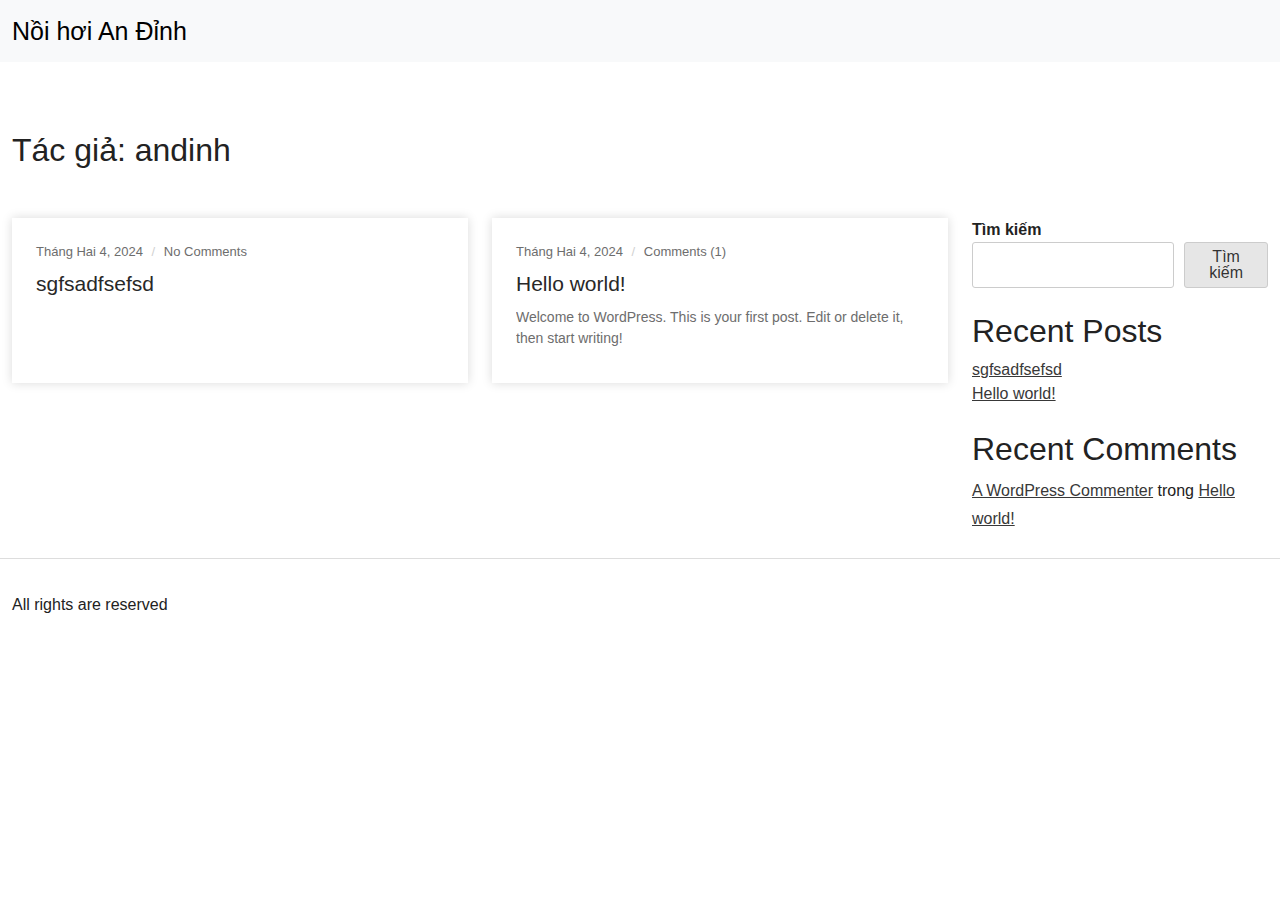
<file: author/andinh/index.html>
<!DOCTYPE html>
<html lang="vi">
<head>
    <meta charset="UTF-8">
    <meta name="viewport" content="width=device-width, initial-scale=1">
    <link rel="profile" href="https://gmpg.org/xfn/11">
    <title>andinh &#8211; Nồi hơi An Đỉnh</title>
<meta name="robots" content="max-image-preview:large">
<link rel="alternate" type="application/rss+xml" title="Dòng thông tin Nồi hơi An Đỉnh &raquo;" href="/feed/">
<link rel="alternate" type="application/rss+xml" title="Dòng phản hồi Nồi hơi An Đỉnh &raquo;" href="/comments/feed/">
<link rel="alternate" type="application/rss+xml" title="Dòng thông tin: Nồi hơi An Đỉnh &raquo; bài viết bởi andinh" href="/author//feed/">
<script>
window._wpemojiSettings = {"baseUrl":"https:\/\/s.w.org\/images\/core\/emoji\/14.0.0\/72x72\/","ext":".png","svgUrl":"https:\/\/s.w.org\/images\/core\/emoji\/14.0.0\/svg\/","svgExt":".svg","source":{"concatemoji":"\/wp-includes\/js\/wp-emoji-release.min.js?ver=6.4.3"}};
/*! This file is auto-generated */
!function(i,n){var o,s,e;function c(e){try{var t={supportTests:e,timestamp:(new Date).valueOf()};sessionStorage.setItem(o,JSON.stringify(t))}catch(e){}}function p(e,t,n){e.clearRect(0,0,e.canvas.width,e.canvas.height),e.fillText(t,0,0);var t=new Uint32Array(e.getImageData(0,0,e.canvas.width,e.canvas.height).data),r=(e.clearRect(0,0,e.canvas.width,e.canvas.height),e.fillText(n,0,0),new Uint32Array(e.getImageData(0,0,e.canvas.width,e.canvas.height).data));return t.every(function(e,t){return e===r[t]})}function u(e,t,n){switch(t){case"flag":return n(e,"🏳️‍⚧️","🏳️​⚧️")?!1:!n(e,"🇺🇳","🇺​🇳")&&!n(e,"🏴󠁧󠁢󠁥󠁮󠁧󠁿","🏴​󠁧​󠁢​󠁥​󠁮​󠁧​󠁿");case"emoji":return!n(e,"🫱🏻‍🫲🏿","🫱🏻​🫲🏿")}return!1}function f(e,t,n){var r="undefined"!=typeof WorkerGlobalScope&&self instanceof WorkerGlobalScope?new OffscreenCanvas(300,150):i.createElement("canvas"),a=r.getContext("2d",{willReadFrequently:!0}),o=(a.textBaseline="top",a.font="600 32px Arial",{});return e.forEach(function(e){o[e]=t(a,e,n)}),o}function t(e){var t=i.createElement("script");t.src=e,t.defer=!0,i.head.appendChild(t)}"undefined"!=typeof Promise&&(o="wpEmojiSettingsSupports",s=["flag","emoji"],n.supports={everything:!0,everythingExceptFlag:!0},e=new Promise(function(e){i.addEventListener("DOMContentLoaded",e,{once:!0})}),new Promise(function(t){var n=function(){try{var e=JSON.parse(sessionStorage.getItem(o));if("object"==typeof e&&"number"==typeof e.timestamp&&(new Date).valueOf()<e.timestamp+604800&&"object"==typeof e.supportTests)return e.supportTests}catch(e){}return null}();if(!n){if("undefined"!=typeof Worker&&"undefined"!=typeof OffscreenCanvas&&"undefined"!=typeof URL&&URL.createObjectURL&&"undefined"!=typeof Blob)try{var e="postMessage("+f.toString()+"("+[JSON.stringify(s),u.toString(),p.toString()].join(",")+"));",r=new Blob([e],{type:"text/javascript"}),a=new Worker(URL.createObjectURL(r),{name:"wpTestEmojiSupports"});return void(a.onmessage=function(e){c(n=e.data),a.terminate(),t(n)})}catch(e){}c(n=f(s,u,p))}t(n)}).then(function(e){for(var t in e)n.supports[t]=e[t],n.supports.everything=n.supports.everything&&n.supports[t],"flag"!==t&&(n.supports.everythingExceptFlag=n.supports.everythingExceptFlag&&n.supports[t]);n.supports.everythingExceptFlag=n.supports.everythingExceptFlag&&!n.supports.flag,n.DOMReady=!1,n.readyCallback=function(){n.DOMReady=!0}}).then(function(){return e}).then(function(){var e;n.supports.everything||(n.readyCallback(),(e=n.source||{}).concatemoji?t(e.concatemoji):e.wpemoji&&e.twemoji&&(t(e.twemoji),t(e.wpemoji)))}))}((window,document),window._wpemojiSettings);
</script>
<style id="wp-emoji-styles-inline-css">img.wp-smiley, img.emoji {
		display: inline !important;
		border: none !important;
		box-shadow: none !important;
		height: 1em !important;
		width: 1em !important;
		margin: 0 0.07em !important;
		vertical-align: -0.1em !important;
		background: none !important;
		padding: 0 !important;
	}</style>
<link rel="stylesheet" id="wp-block-library-css" href="/wp-includes/css/dist/block-library/style.min.css?ver=6.4.3" media="all">
<style id="wp-block-library-theme-inline-css">.wp-block-audio figcaption{color:#555;font-size:13px;text-align:center}.is-dark-theme .wp-block-audio figcaption{color:hsla(0,0%,100%,.65)}.wp-block-audio{margin:0 0 1em}.wp-block-code{border:1px solid #ccc;border-radius:4px;font-family:Menlo,Consolas,monaco,monospace;padding:.8em 1em}.wp-block-embed figcaption{color:#555;font-size:13px;text-align:center}.is-dark-theme .wp-block-embed figcaption{color:hsla(0,0%,100%,.65)}.wp-block-embed{margin:0 0 1em}.blocks-gallery-caption{color:#555;font-size:13px;text-align:center}.is-dark-theme .blocks-gallery-caption{color:hsla(0,0%,100%,.65)}.wp-block-image figcaption{color:#555;font-size:13px;text-align:center}.is-dark-theme .wp-block-image figcaption{color:hsla(0,0%,100%,.65)}.wp-block-image{margin:0 0 1em}.wp-block-pullquote{border-bottom:4px solid;border-top:4px solid;color:currentColor;margin-bottom:1.75em}.wp-block-pullquote cite,.wp-block-pullquote footer,.wp-block-pullquote__citation{color:currentColor;font-size:.8125em;font-style:normal;text-transform:uppercase}.wp-block-quote{border-left:.25em solid;margin:0 0 1.75em;padding-left:1em}.wp-block-quote cite,.wp-block-quote footer{color:currentColor;font-size:.8125em;font-style:normal;position:relative}.wp-block-quote.has-text-align-right{border-left:none;border-right:.25em solid;padding-left:0;padding-right:1em}.wp-block-quote.has-text-align-center{border:none;padding-left:0}.wp-block-quote.is-large,.wp-block-quote.is-style-large,.wp-block-quote.is-style-plain{border:none}.wp-block-search .wp-block-search__label{font-weight:700}.wp-block-search__button{border:1px solid #ccc;padding:.375em .625em}:where(.wp-block-group.has-background){padding:1.25em 2.375em}.wp-block-separator.has-css-opacity{opacity:.4}.wp-block-separator{border:none;border-bottom:2px solid;margin-left:auto;margin-right:auto}.wp-block-separator.has-alpha-channel-opacity{opacity:1}.wp-block-separator:not(.is-style-wide):not(.is-style-dots){width:100px}.wp-block-separator.has-background:not(.is-style-dots){border-bottom:none;height:1px}.wp-block-separator.has-background:not(.is-style-wide):not(.is-style-dots){height:2px}.wp-block-table{margin:0 0 1em}.wp-block-table td,.wp-block-table th{word-break:normal}.wp-block-table figcaption{color:#555;font-size:13px;text-align:center}.is-dark-theme .wp-block-table figcaption{color:hsla(0,0%,100%,.65)}.wp-block-video figcaption{color:#555;font-size:13px;text-align:center}.is-dark-theme .wp-block-video figcaption{color:hsla(0,0%,100%,.65)}.wp-block-video{margin:0 0 1em}.wp-block-template-part.has-background{margin-bottom:0;margin-top:0;padding:1.25em 2.375em}</style>
<style id="classic-theme-styles-inline-css">/*! This file is auto-generated */
.wp-block-button__link{color:#fff;background-color:#32373c;border-radius:9999px;box-shadow:none;text-decoration:none;padding:calc(.667em + 2px) calc(1.333em + 2px);font-size:1.125em}.wp-block-file__button{background:#32373c;color:#fff;text-decoration:none}</style>
<style id="global-styles-inline-css">body{--wp--preset--color--black: #000000;--wp--preset--color--cyan-bluish-gray: #abb8c3;--wp--preset--color--white: #ffffff;--wp--preset--color--pale-pink: #f78da7;--wp--preset--color--vivid-red: #cf2e2e;--wp--preset--color--luminous-vivid-orange: #ff6900;--wp--preset--color--luminous-vivid-amber: #fcb900;--wp--preset--color--light-green-cyan: #7bdcb5;--wp--preset--color--vivid-green-cyan: #00d084;--wp--preset--color--pale-cyan-blue: #8ed1fc;--wp--preset--color--vivid-cyan-blue: #0693e3;--wp--preset--color--vivid-purple: #9b51e0;--wp--preset--gradient--vivid-cyan-blue-to-vivid-purple: linear-gradient(135deg,rgba(6,147,227,1) 0%,rgb(155,81,224) 100%);--wp--preset--gradient--light-green-cyan-to-vivid-green-cyan: linear-gradient(135deg,rgb(122,220,180) 0%,rgb(0,208,130) 100%);--wp--preset--gradient--luminous-vivid-amber-to-luminous-vivid-orange: linear-gradient(135deg,rgba(252,185,0,1) 0%,rgba(255,105,0,1) 100%);--wp--preset--gradient--luminous-vivid-orange-to-vivid-red: linear-gradient(135deg,rgba(255,105,0,1) 0%,rgb(207,46,46) 100%);--wp--preset--gradient--very-light-gray-to-cyan-bluish-gray: linear-gradient(135deg,rgb(238,238,238) 0%,rgb(169,184,195) 100%);--wp--preset--gradient--cool-to-warm-spectrum: linear-gradient(135deg,rgb(74,234,220) 0%,rgb(151,120,209) 20%,rgb(207,42,186) 40%,rgb(238,44,130) 60%,rgb(251,105,98) 80%,rgb(254,248,76) 100%);--wp--preset--gradient--blush-light-purple: linear-gradient(135deg,rgb(255,206,236) 0%,rgb(152,150,240) 100%);--wp--preset--gradient--blush-bordeaux: linear-gradient(135deg,rgb(254,205,165) 0%,rgb(254,45,45) 50%,rgb(107,0,62) 100%);--wp--preset--gradient--luminous-dusk: linear-gradient(135deg,rgb(255,203,112) 0%,rgb(199,81,192) 50%,rgb(65,88,208) 100%);--wp--preset--gradient--pale-ocean: linear-gradient(135deg,rgb(255,245,203) 0%,rgb(182,227,212) 50%,rgb(51,167,181) 100%);--wp--preset--gradient--electric-grass: linear-gradient(135deg,rgb(202,248,128) 0%,rgb(113,206,126) 100%);--wp--preset--gradient--midnight: linear-gradient(135deg,rgb(2,3,129) 0%,rgb(40,116,252) 100%);--wp--preset--font-size--small: 13px;--wp--preset--font-size--medium: 20px;--wp--preset--font-size--large: 36px;--wp--preset--font-size--x-large: 42px;--wp--preset--spacing--20: 0.44rem;--wp--preset--spacing--30: 0.67rem;--wp--preset--spacing--40: 1rem;--wp--preset--spacing--50: 1.5rem;--wp--preset--spacing--60: 2.25rem;--wp--preset--spacing--70: 3.38rem;--wp--preset--spacing--80: 5.06rem;--wp--preset--shadow--natural: 6px 6px 9px rgba(0, 0, 0, 0.2);--wp--preset--shadow--deep: 12px 12px 50px rgba(0, 0, 0, 0.4);--wp--preset--shadow--sharp: 6px 6px 0px rgba(0, 0, 0, 0.2);--wp--preset--shadow--outlined: 6px 6px 0px -3px rgba(255, 255, 255, 1), 6px 6px rgba(0, 0, 0, 1);--wp--preset--shadow--crisp: 6px 6px 0px rgba(0, 0, 0, 1);}:where(.is-layout-flex){gap: 0.5em;}:where(.is-layout-grid){gap: 0.5em;}body .is-layout-flow > .alignleft{float: left;margin-inline-start: 0;margin-inline-end: 2em;}body .is-layout-flow > .alignright{float: right;margin-inline-start: 2em;margin-inline-end: 0;}body .is-layout-flow > .aligncenter{margin-left: auto !important;margin-right: auto !important;}body .is-layout-constrained > .alignleft{float: left;margin-inline-start: 0;margin-inline-end: 2em;}body .is-layout-constrained > .alignright{float: right;margin-inline-start: 2em;margin-inline-end: 0;}body .is-layout-constrained > .aligncenter{margin-left: auto !important;margin-right: auto !important;}body .is-layout-constrained > :where(:not(.alignleft):not(.alignright):not(.alignfull)){max-width: var(--wp--style--global--content-size);margin-left: auto !important;margin-right: auto !important;}body .is-layout-constrained > .alignwide{max-width: var(--wp--style--global--wide-size);}body .is-layout-flex{display: flex;}body .is-layout-flex{flex-wrap: wrap;align-items: center;}body .is-layout-flex > *{margin: 0;}body .is-layout-grid{display: grid;}body .is-layout-grid > *{margin: 0;}:where(.wp-block-columns.is-layout-flex){gap: 2em;}:where(.wp-block-columns.is-layout-grid){gap: 2em;}:where(.wp-block-post-template.is-layout-flex){gap: 1.25em;}:where(.wp-block-post-template.is-layout-grid){gap: 1.25em;}.has-black-color{color: var(--wp--preset--color--black) !important;}.has-cyan-bluish-gray-color{color: var(--wp--preset--color--cyan-bluish-gray) !important;}.has-white-color{color: var(--wp--preset--color--white) !important;}.has-pale-pink-color{color: var(--wp--preset--color--pale-pink) !important;}.has-vivid-red-color{color: var(--wp--preset--color--vivid-red) !important;}.has-luminous-vivid-orange-color{color: var(--wp--preset--color--luminous-vivid-orange) !important;}.has-luminous-vivid-amber-color{color: var(--wp--preset--color--luminous-vivid-amber) !important;}.has-light-green-cyan-color{color: var(--wp--preset--color--light-green-cyan) !important;}.has-vivid-green-cyan-color{color: var(--wp--preset--color--vivid-green-cyan) !important;}.has-pale-cyan-blue-color{color: var(--wp--preset--color--pale-cyan-blue) !important;}.has-vivid-cyan-blue-color{color: var(--wp--preset--color--vivid-cyan-blue) !important;}.has-vivid-purple-color{color: var(--wp--preset--color--vivid-purple) !important;}.has-black-background-color{background-color: var(--wp--preset--color--black) !important;}.has-cyan-bluish-gray-background-color{background-color: var(--wp--preset--color--cyan-bluish-gray) !important;}.has-white-background-color{background-color: var(--wp--preset--color--white) !important;}.has-pale-pink-background-color{background-color: var(--wp--preset--color--pale-pink) !important;}.has-vivid-red-background-color{background-color: var(--wp--preset--color--vivid-red) !important;}.has-luminous-vivid-orange-background-color{background-color: var(--wp--preset--color--luminous-vivid-orange) !important;}.has-luminous-vivid-amber-background-color{background-color: var(--wp--preset--color--luminous-vivid-amber) !important;}.has-light-green-cyan-background-color{background-color: var(--wp--preset--color--light-green-cyan) !important;}.has-vivid-green-cyan-background-color{background-color: var(--wp--preset--color--vivid-green-cyan) !important;}.has-pale-cyan-blue-background-color{background-color: var(--wp--preset--color--pale-cyan-blue) !important;}.has-vivid-cyan-blue-background-color{background-color: var(--wp--preset--color--vivid-cyan-blue) !important;}.has-vivid-purple-background-color{background-color: var(--wp--preset--color--vivid-purple) !important;}.has-black-border-color{border-color: var(--wp--preset--color--black) !important;}.has-cyan-bluish-gray-border-color{border-color: var(--wp--preset--color--cyan-bluish-gray) !important;}.has-white-border-color{border-color: var(--wp--preset--color--white) !important;}.has-pale-pink-border-color{border-color: var(--wp--preset--color--pale-pink) !important;}.has-vivid-red-border-color{border-color: var(--wp--preset--color--vivid-red) !important;}.has-luminous-vivid-orange-border-color{border-color: var(--wp--preset--color--luminous-vivid-orange) !important;}.has-luminous-vivid-amber-border-color{border-color: var(--wp--preset--color--luminous-vivid-amber) !important;}.has-light-green-cyan-border-color{border-color: var(--wp--preset--color--light-green-cyan) !important;}.has-vivid-green-cyan-border-color{border-color: var(--wp--preset--color--vivid-green-cyan) !important;}.has-pale-cyan-blue-border-color{border-color: var(--wp--preset--color--pale-cyan-blue) !important;}.has-vivid-cyan-blue-border-color{border-color: var(--wp--preset--color--vivid-cyan-blue) !important;}.has-vivid-purple-border-color{border-color: var(--wp--preset--color--vivid-purple) !important;}.has-vivid-cyan-blue-to-vivid-purple-gradient-background{background: var(--wp--preset--gradient--vivid-cyan-blue-to-vivid-purple) !important;}.has-light-green-cyan-to-vivid-green-cyan-gradient-background{background: var(--wp--preset--gradient--light-green-cyan-to-vivid-green-cyan) !important;}.has-luminous-vivid-amber-to-luminous-vivid-orange-gradient-background{background: var(--wp--preset--gradient--luminous-vivid-amber-to-luminous-vivid-orange) !important;}.has-luminous-vivid-orange-to-vivid-red-gradient-background{background: var(--wp--preset--gradient--luminous-vivid-orange-to-vivid-red) !important;}.has-very-light-gray-to-cyan-bluish-gray-gradient-background{background: var(--wp--preset--gradient--very-light-gray-to-cyan-bluish-gray) !important;}.has-cool-to-warm-spectrum-gradient-background{background: var(--wp--preset--gradient--cool-to-warm-spectrum) !important;}.has-blush-light-purple-gradient-background{background: var(--wp--preset--gradient--blush-light-purple) !important;}.has-blush-bordeaux-gradient-background{background: var(--wp--preset--gradient--blush-bordeaux) !important;}.has-luminous-dusk-gradient-background{background: var(--wp--preset--gradient--luminous-dusk) !important;}.has-pale-ocean-gradient-background{background: var(--wp--preset--gradient--pale-ocean) !important;}.has-electric-grass-gradient-background{background: var(--wp--preset--gradient--electric-grass) !important;}.has-midnight-gradient-background{background: var(--wp--preset--gradient--midnight) !important;}.has-small-font-size{font-size: var(--wp--preset--font-size--small) !important;}.has-medium-font-size{font-size: var(--wp--preset--font-size--medium) !important;}.has-large-font-size{font-size: var(--wp--preset--font-size--large) !important;}.has-x-large-font-size{font-size: var(--wp--preset--font-size--x-large) !important;}
.wp-block-navigation a:where(:not(.wp-element-button)){color: inherit;}
:where(.wp-block-post-template.is-layout-flex){gap: 1.25em;}:where(.wp-block-post-template.is-layout-grid){gap: 1.25em;}
:where(.wp-block-columns.is-layout-flex){gap: 2em;}:where(.wp-block-columns.is-layout-grid){gap: 2em;}
.wp-block-pullquote{font-size: 1.5em;line-height: 1.6;}</style>
<link rel="stylesheet" id="z-platform-bootstrap-css" href="/wp-content/themes/z-platform/assets/css/bootstrap.css?ver=6.4.3" media="all">
<link rel="stylesheet" id="z-platform-animate-css" href="/wp-content/themes/z-platform/assets/css/animate.css?ver=6.4.3" media="all">
<link rel="stylesheet" id="z-platform-style-css" href="/wp-content/themes/z-platform/style.css?ver=1.0.0" media="all">
        <script>
            /* <![CDATA[ */
            var rcewpp = {
                "ajax_url":"http://andinh/wp-admin/admin-ajax.php",
                "nonce": "f6145c8056",
                "home_url": "http://andinh/",
                "settings_icon": 'http://andinh/wp-content/plugins/export-wp-page-to-static-html/admin/images/settings.png',
                "settings_hover_icon": 'http://andinh/wp-content/plugins/export-wp-page-to-static-html/admin/images/settings_hover.png'
            };
            /* ]]\> */
        </script>
        <script src="/wp-includes/js/jquery/jquery.min.js?ver=3.7.1" id="jquery-core-js"></script>
<script src="/wp-includes/js/jquery/jquery-migrate.min.js?ver=3.4.1" id="jquery-migrate-js"></script>
<link rel="https://api.w.org/" href="/wp-json/">
<link rel="alternate" type="application/json" href="/wp-json/wp/v2/users/1">
<link rel="EditURI" type="application/rsd+xml" title="RSD" href="/xmlrpc.php?rsd">
<meta name="generator" content="WordPress 6.4.3">
    <style type="text/css" id="customized-theme-css">#site-navigation .navbar-brand {max-width: 220px !important;}
        .zplatform-single-content a, #comments .comment-list .comment-content a, #comments .comment-metadata, #respond a, .z-card a, a {
            text-decoration: underline;
        }
        .header-logo-navbar.sticky-top.z-transparent-header.site-header nav#site-navigation, .site-header, nav#site-navigation, .offcanvas-end { background-color: #f8f9fa !important; }
        .top_header { color: #8d94a8; background-color: #21242e; }
        .top_header a { color: #8d94a8; }
        .z-transparent-header .navbar-collapse-mobile.show { background: #fff }
        .z-transparent-header.site-header .navbar-collapse-mobile.show { background: #fff }
        .navbar-collapse-mobile.show { background: #fff }
                
        .top_header a:hover { color: #8d94a8; }
        body { color: #222; background: #fff; font-size: 1rem; }
        a, .z-woo-product-remove:before { color: #383838; }
        a:hover, .z-woo-product-remove:hover::before { color: #383838; }
        .top_header a { color: #8d94a8; }
        .z-card { border-color: #222 !important; }
        .z-card:hover { border-color: #222 !important; }
        .z-card .woocommerce-loop-product__title { color: #222 !important; }
        .z-card:hover .woocommerce-loop-product__title { color: #dd3333 !important; }
        .z-card .price { color: #222 !important; }
        .z-card .price ins { color: #222 !important; }
        .z-card .onsale, .single-product .onsale { color: #222 !important; background: #222 !important; }
        .z-card .yith-wcwl-add-to-wishlist i { color: #222 !important; }
        .z-product-atc-btn, .z-woo-account-nav .list-group .is-active a, .z-woo-account-nav .list-group a:hover { background: #fff !important; color: #fff; }
        .z-transparent-header { background: ; z-index: 999; }
        .z-product-atc-btn:hover { background: #fff !important; color: #fff }
        .product .product_title { color: #222 !important; }
        .product .price del { color: #cc1818 !important; }
        .product .price { color: #cc1818 !important; }
        .single-product #reviews .star-rating span:before, #comments .comment-text .star-rating span, .product-items .z-card .z-woo-ratings-wrapper .star-rating span, .product .summary .z-woo-ratings-wrapper .star-rating span, #comments .comment-text .star-rating:before, p.stars:hover a:before, p.stars.selected a:not(.active):before, .woocommerce p.stars a { color: #fff !important; }
        .top_header a:hover { color: #8d94a8; }
        .header-logo-navbar.sticky-top.z-transparent-header.site-header nav#site-navigation a { color: #595959;}
        #masthead.z-transparent-header nav#site-navigation ul li .active { color: #dd3333;}
        #masthead.z-transparent-header nav#site-navigation .offcanvas ul li .active { color: #dd3333;}
        #masthead.z-transparent-header nav#site-navigation .offcanvas ul li a { color: #dd3333;}
        #masthead.z-transparent-header nav#site-navigation .offcanvas ul li a:hover { color: #dd3333;}
        #masthead.z-transparent-header.site-header nav#site-navigation ul li .active { color: #dd3333;}
        #masthead nav#site-navigation ul li .active { color: #dd3333;}
        .footer_top { background-color: #fff; color: ; }
        .footer_bottom { background-color: #fff; color: ;}
        .footer_top { border-top: 1 solid #ddd;}
        .footer_bottom { border-top: 1px solid #ddd;}
        .article .post_blog_style_1_title a { color: #282828; }
        .page_title h1, . { color: #282828; }
        .single_post p, .single_post { color: #313131!important; }
        .single_cat a { color: #767676!important; background: !important; }
        .single_cat a:hover { color: #383838!important;background: #efefef!important; }
        .single_h2 { color: #282828!important; }
        .article:hover .post_blog_style_1_title a { color: #dd3333; }
        .cst-header-cta { border-radius: 1rem; border: 1px solid ; background: ; color: ; }
        .cst-header-cta:hover { background: !important; color: !important; }
        .post_blog_style_1_content { color: #6d6d6d; }
        .article_read_more_button { color: #000; background: #ffc107; }
        .article_read_more_button:hover { color: #fff; background: #6d6d6d; }
        .header-logo-navbar.sticky-top.z-transparent-header.site-header nav#site-navigation #main-menu a:hover, nav#site-navigation #main-menu a:hover, nav#site-navigation #main-menu a:focus, nav#site-navigation #main-menu a.active:hover,nav#site-navigation #main-menu a.active:focus { color: #dd3333; background-color: ;}
        .z-transparent-header nav#site-navigation .header-icons a {
                color: #fff;
        }
        .z-transparent-header nav#site-navigation .header-icons a:hover {
                color: #595959;
        }
        .z-transparent-header.site-header nav#site-navigation .header-icons a:hover {
                color: #595959;
        }
        .z-transparent-header nav#site-navigation #main-menu a:hover { color: #c12828;}   
        .navbar-toggler-icon {
            background-image:none ;
        }
        .navbar-togler-icon-color {
            fill: none;
            stroke-width: 2;
        }
        .navbar-toggler-icon .navbar-togler-icon-color {
          stroke: #fff;
        }
        .navbar-toggler-icon:hover .navbar-togler-icon-color {
          stroke: #595959;
        }
        .z-transparent-header .navbar-toggler-icon .navbar-togler-icon-color {
          stroke: #fff;
        }
        .z-transparent-header .navbar-toggler-icon:hover .navbar-togler-icon-color {
          stroke: #595959;
        }
        .z-transparent-header.site-header .navbar-toggler-icon .navbar-togler-icon-color {
          stroke: #595959;
        }
        .z-transparent-header.site-header .navbar-toggler-icon:hover .navbar-togler-icon-color {
          stroke: #000;
        }  
        .z-transparent-header.site-header nav#site-navigation #main-menu a:hover { color: #c12828;}    
        .header-logo-navbar.sticky-top.z-transparent-header.site-header #site-navigation ul li .active { color: inherit }
        .footer_social a {  color: !important;   }
        .footer_social a:hover {  color: !important;   }
        nav#site-navigation ul li a:hover { background-color: ;}
        .dropdown-menu a, .dropdown-item.active {color: #000 !important}

        nav#site-navigation ul li .active { color: inherit; background: inherit  }

        .header-logo-navbar.sticky-top.z-transparent-header #site-navigation #main-menu ul li a { background: #fff }
        .header-logo-navbar.sticky-top.z-transparent-header.site-header #site-navigation #main-menu ul li .active { background: #fff }
        .header-logo-navbar.sticky-top.z-transparent-header #site-navigation #main-menu ul li a:hover { background: #fff  }
        .z-transparent-header.site-header nav#site-navigation a { color: #595959; }    
        .z-transparent-header nav#site-navigation a, .z-transparent-header nav#site-navigation .active { color: #fff;}
        .header-logo-navbar.sticky-top.z-transparent-header.site-header #site-navigation ul li a, nav#site-navigation ul li a { background-color: inherit; color: #595959;}

        nav#site-navigation .header-icons a { color: #595959;}
        nav#site-navigation .header-icons a:hover { color: #595959;}
        .navbar-expand-md .navbar-nav .dropdown-menu, .navbar-nav .dropdown-menu { background-color: #f8f9fa;}
                @media screen and (max-width: 550px) {
            #site-navigation .navbar-brand {max-width: 140px !important;
            margin: 0px;
            }
            .z-transparent-header { margin-top: 10 }
        }
        @media screen and (min-width: 1025px) {
            .z-transparent-header { margin-top: 10 }
            .z-transparent-header.site-header { margin-top: 0px }
        }
        @media screen and (min-width: 1280px) and (max-width: 10000px) {
            .container { max-width: 1320px; }
        }</style>

    <style type="text/css" id="custom-theme-css">z-platform</style>
</head>

<body class="archive author author-andinh author-1 wp-embed-responsive hfeed">
<div id="page" class="site">
    <a class="skip-link screen-reader-text sr-only" href="#primary">Skip to content</a>
     
                <header id="masthead" class="  header-logo-navbar   home_sticky_header_no w-100">
                    <nav id="site-navigation" class="navbar navbar-expand-md  navbar-light ">
                <div class="container py-2">
                    <a class="navbar-brand site-branding py-0" href="/" rel="home">
                                                    <h1>Nồi hơi An Đỉnh</h1>                                            </a>

                    <div class="z_platform_mobile_menu w-auto d-flex align-items-center d-block d-md-none">
                                                <a href="#Offcanvas" class="ms-4 pe-0" data-bs-toggle="collapse" data-bs-target="#main-menu" aria-controls="main-menu" aria-expanded="false" aria-label="Toggle navigation">
                            <span class="navbar-toggler-icon d-flex">
                                <svg xmlns="http://www.w3.org/2000/svg" viewbox="0 0 30 30"><path class="navbar-togler-icon-color" stroke="rgba(33, 37, 41, 0.75)" stroke-linecap="round" stroke-miterlimit="10" stroke-width="2" d="M4 7h22M4 15h22M4 23h22"></path></svg>
                            </span><span class="screen-reader-text">Menu</span>
                        </a>
                    </div>

                    <div class="collapse navbar-collapse d-none d-lg-block" id="main-menu">
                                                
                    </div>
                    <div class="w-auto align-items-center d-none d-md-flex header-icons">
                                            </div>
                </div>
                <div class="collapse navbar-collapse-mobile d-lg-none w-100" id="main-menu">
                                            
                </div>
            </nav>
                </header><!-- #masthead -->
<div id="primary" class="site-content container mt-5">
    <main id="primary" class="site-main row">
        <div class="overflow-hidden">
                        <div class="page_title mb-5">
                <h1 class="page-title">Tác giả: <span>andinh</span>
</h1>                                                                </div>
        </div>
        <div class="col-12 col-md-9">
            
<div class="row grid-divider">

    
        
    
        
<div class="col-sm-6 mb-5 article">
    <div class="article_style bg-white">        
	
		
        <div class="w-100 p-4 w-100 float-start">

                            <div class="col-sm-12 post_meta_style">
                    Tháng Hai 4, 2024 <span>/</span> No Comments                </div>
            
            <div class="article_style_info">                

                <div class="post_blog_style_1_info w-100 overflow-hidden">

                                            <div class="post_blog_style_1_title w-100">
                            <a href="/sgfsadfsefsd/">
                                <h3>sgfsadfsefsd</h3>
                            </a>
                        </div>
                    
                                            <div class="post_blog_style_1_content w-100">
                            <p>                                <span class="ms-2 screen-reader-text"><a href="/sgfsadfsefsd/">Read More</a></span>
                            </p>
                        </div>
                    
                </div>                
            </div>
        </div>
    </div>
</div>
    
        
<div class="col-sm-6 mb-5 article">
    <div class="article_style bg-white">        
	
		
        <div class="w-100 p-4 w-100 float-start">

                            <div class="col-sm-12 post_meta_style">
                    Tháng Hai 4, 2024 <span>/</span> Comments (1)                </div>
            
            <div class="article_style_info">                

                <div class="post_blog_style_1_info w-100 overflow-hidden">

                                            <div class="post_blog_style_1_title w-100">
                            <a href="/hello-world/">
                                <h3>Hello world!</h3>
                            </a>
                        </div>
                    
                                            <div class="post_blog_style_1_content w-100">
                            <p>Welcome to WordPress. This is your first post. Edit or delete it, then start writing!                                <span class="ms-2 screen-reader-text"><a href="/hello-world/">Read More</a></span>
                            </p>
                        </div>
                    
                </div>                
            </div>
        </div>
    </div>
</div>
    
</div>
                    </div>
                    
<div class="col-12 col-md-3 sidebar archive-sidebar">
    <section id="block-2" class="widget widget_block widget_search"><form role="search" method="get" action="http://andinh/" class="wp-block-search__button-outside wp-block-search__text-button wp-block-search">
<label class="wp-block-search__label" for="wp-block-search__input-1">Tìm kiếm</label><div class="wp-block-search__inside-wrapper ">
<input class="wp-block-search__input" id="wp-block-search__input-1" placeholder="" value="" type="search" name="s" required><button aria-label="Tìm kiếm" class="wp-block-search__button wp-element-button" type="submit">Tìm kiếm</button>
</div>
</form></section><section id="block-3" class="widget widget_block"><div class="wp-block-group is-layout-flow wp-block-group-is-layout-flow"><div class="wp-block-group__inner-container">
<h2 class="wp-block-heading">Recent Posts</h2>
<ul class="wp-block-latest-posts__list wp-block-latest-posts">
<li><a class="wp-block-latest-posts__post-title" href="/sgfsadfsefsd/">sgfsadfsefsd</a></li>
<li><a class="wp-block-latest-posts__post-title" href="/hello-world/">Hello world!</a></li>
</ul>
</div></div></section><section id="block-4" class="widget widget_block"><div class="wp-block-group is-layout-flow wp-block-group-is-layout-flow"><div class="wp-block-group__inner-container">
<h2 class="wp-block-heading">Recent Comments</h2>
<ol class="wp-block-latest-comments"><li class="wp-block-latest-comments__comment"><article><footer class="wp-block-latest-comments__comment-meta"><a class="wp-block-latest-comments__comment-author" href="https://wordpress.org/">A WordPress Commenter</a> trong <a class="wp-block-latest-comments__comment-link" href="/hello-world/#comment-1">Hello world!</a></footer></article></li></ol>
</div></div></section>
</div>                </main><!-- #main -->
    </div>


<!-- Search Modal -->
<div class="modal fade" id="z-platform-search-modal" tabindex="-1" aria-labelledby="z-woo-search-modal-label" aria-hidden="true">
    <div class="modal-header justify-content-end border-0">
        <button type="button" class="btn btn-primary close-search-header me-3" data-bs-dismiss="modal">X Exit Search</button>
    </div>
    <div class="modal-dialog modal-fullscreen-sm-down w-100 position-absolute translate-middle">
        <div class="z-navbar-search w-100 pe-auto">
            <div class="modal-body justify-content-center d-flex vertical-align text-center">
                    <form role="search" id="searchform" method="get" class="w-100 search-form searchform woocommerce-product-search" action="http://andinh/">
        <label for="search-form-2" class="screen-reader-text">Search</label> 
        <input type="text" id="search-form-2" placeholder="Search&hellip;" class="search-field input_search w-100 p-2 form-control shadow-none text-center" value="" name="s">
        <button type="submit" value="Search" id="searchsubmit" class="mt-3 btn btn-primary search-submit">Search</button>
    </form>
            </div>
        </div>
    </div>
</div>



<footer id="footer">
	
	<div class="footer_bottom footer_bottom_style_2">
				    <div class="container pt-4 pb-4">
			<div class="row align-items-center">
								<div class="text-center text-md-start col-md-8 mb-lg-0 mb-4">
					All rights are reserved				</div>
				<div class="text-lg-end text-center col-md-4 col-md-4">
						<div class="footer_social">
							<a class="d-none">
								<svg xmlns="http://www.w3.org/2000/svg" width="16" height="16" fill="currentColor" class="bi bi-facebook" viewbox="0 0 16 16">
  									<path d="M16 8.049c0-4.446-3.582-8.05-8-8.05C3.58 0-.002 3.603-.002 8.05c0 4.017 2.926 7.347 6.75 7.951v-5.625h-2.03V8.05H6.75V6.275c0-2.017 1.195-3.131 3.022-3.131.876 0 1.791.157 1.791.157v1.98h-1.009c-.993 0-1.303.621-1.303 1.258v1.51h2.218l-.354 2.326H9.25V16c3.824-.604 6.75-3.934 6.75-7.951z"></path>
								</svg>
							</a>
							<a class="d-none">
								<svg xmlns="http://www.w3.org/2000/svg" width="16" height="16" fill="currentColor" class="bi bi-twitter" viewbox="0 0 16 16">
  									<path d="M5.026 15c6.038 0 9.341-5.003 9.341-9.334 0-.14 0-.282-.006-.422A6.685 6.685 0 0 0 16 3.542a6.658 6.658 0 0 1-1.889.518 3.301 3.301 0 0 0 1.447-1.817 6.533 6.533 0 0 1-2.087.793A3.286 3.286 0 0 0 7.875 6.03a9.325 9.325 0 0 1-6.767-3.429 3.289 3.289 0 0 0 1.018 4.382A3.323 3.323 0 0 1 .64 6.575v.045a3.288 3.288 0 0 0 2.632 3.218 3.203 3.203 0 0 1-.865.115 3.23 3.23 0 0 1-.614-.057 3.283 3.283 0 0 0 3.067 2.277A6.588 6.588 0 0 1 .78 13.58a6.32 6.32 0 0 1-.78-.045A9.344 9.344 0 0 0 5.026 15z"></path>
								</svg>
							</a>
							<a class="d-none">
								<svg xmlns="http://www.w3.org/2000/svg" width="16" height="16" fill="currentColor" class="bi bi-telegram" viewbox="0 0 16 16">
  									<path d="M16 8A8 8 0 1 1 0 8a8 8 0 0 1 16 0zM8.287 5.906c-.778.324-2.334.994-4.666 2.01-.378.15-.577.298-.595.442-.03.243.275.339.69.47l.175.055c.408.133.958.288 1.243.294.26.006.549-.1.868-.32 2.179-1.471 3.304-2.214 3.374-2.23.05-.012.12-.026.166.016.047.041.042.12.037.141-.03.129-1.227 1.241-1.846 1.817-.193.18-.33.307-.358.336a8.154 8.154 0 0 1-.188.186c-.38.366-.664.64.015 1.088.327.216.589.393.85.571.284.194.568.387.936.629.093.06.183.125.27.187.331.236.63.448.997.414.214-.02.435-.22.547-.82.265-1.417.786-4.486.906-5.751a1.426 1.426 0 0 0-.013-.315.337.337 0 0 0-.114-.217.526.526 0 0 0-.31-.093c-.3.005-.763.166-2.984 1.09z"></path>
								</svg>
							</a>
							<a class="d-none">
								<svg xmlns="http://www.w3.org/2000/svg" width="16" height="16" fill="currentColor" class="bi bi-pinterest" viewbox="0 0 16 16">
  									<path d="M8 0a8 8 0 0 0-2.915 15.452c-.07-.633-.134-1.606.027-2.297.146-.625.938-3.977.938-3.977s-.239-.479-.239-1.187c0-1.113.645-1.943 1.448-1.943.682 0 1.012.512 1.012 1.127 0 .686-.437 1.712-.663 2.663-.188.796.4 1.446 1.185 1.446 1.422 0 2.515-1.5 2.515-3.664 0-1.915-1.377-3.254-3.342-3.254-2.276 0-3.612 1.707-3.612 3.471 0 .688.265 1.425.595 1.826a.24.24 0 0 1 .056.23c-.061.252-.196.796-.222.907-.035.146-.116.177-.268.107-1-.465-1.624-1.926-1.624-3.1 0-2.523 1.834-4.84 5.286-4.84 2.775 0 4.932 1.977 4.932 4.62 0 2.757-1.739 4.976-4.151 4.976-.811 0-1.573-.421-1.834-.919l-.498 1.902c-.181.695-.669 1.566-.995 2.097A8 8 0 1 0 8 0z"></path>
								</svg>
							</a>
							<a class="d-none">
								<svg xmlns="http://www.w3.org/2000/svg" width="16" height="16" fill="currentColor" class="bi bi-linkedin" viewbox="0 0 16 16">
  									<path d="M0 1.146C0 .513.526 0 1.175 0h13.65C15.474 0 16 .513 16 1.146v13.708c0 .633-.526 1.146-1.175 1.146H1.175C.526 16 0 15.487 0 14.854V1.146zm4.943 12.248V6.169H2.542v7.225h2.401zm-1.2-8.212c.837 0 1.358-.554 1.358-1.248-.015-.709-.52-1.248-1.342-1.248-.822 0-1.359.54-1.359 1.248 0 .694.521 1.248 1.327 1.248h.016zm4.908 8.212V9.359c0-.216.016-.432.08-.586.173-.431.568-.878 1.232-.878.869 0 1.216.662 1.216 1.634v3.865h2.401V9.25c0-2.22-1.184-3.252-2.764-3.252-1.274 0-1.845.7-2.165 1.193v.025h-.016a5.54 5.54 0 0 1 .016-.025V6.169h-2.4c.03.678 0 7.225 0 7.225h2.4z"></path>
								</svg>
							</a>
						</div>
				</div>
			</div>
		</div>
			</div>
</footer>
</div>
<!-- #page -->

<script src="/wp-content/themes/z-platform/assets/js/bootstrap.bundle.js?ver=5.1.3" id="z-platform-bootstrap-js"></script>
<script src="/wp-content/themes/z-platform/assets/js/jquery-match-height.js?ver=1.0" id="z-platform-jquery-match-height-js"></script>
<script id="z-platform-theme-app-js-extra">var z_platform_home_margin_object = {"margin_desktop":"","margin_mobile":""};</script>
<script src="/wp-content/themes/z-platform/assets/js/app.js?ver=1.0" id="z-platform-theme-app-js"></script>
<script src="/wp-content/themes/z-platform/assets/js/bootstrap-masonry.js?ver=1.0" id="z-platform-bootstrap-masonry-js"></script>
        <script>/(trident|msie)/i.test(navigator.userAgent)&&document.getElementById&&window.addEventListener&&window.addEventListener("hashchange",(function(){var t,e=location.hash.substring(1);/^[A-z0-9_-]+$/.test(e)&&(t=document.getElementById(e))&&(/^(?:a|select|input|button|textarea)$/i.test(t.tagName)||(t.tabIndex=-1),t.focus())}),!1);</script>
        
</body>
</html>
</file>
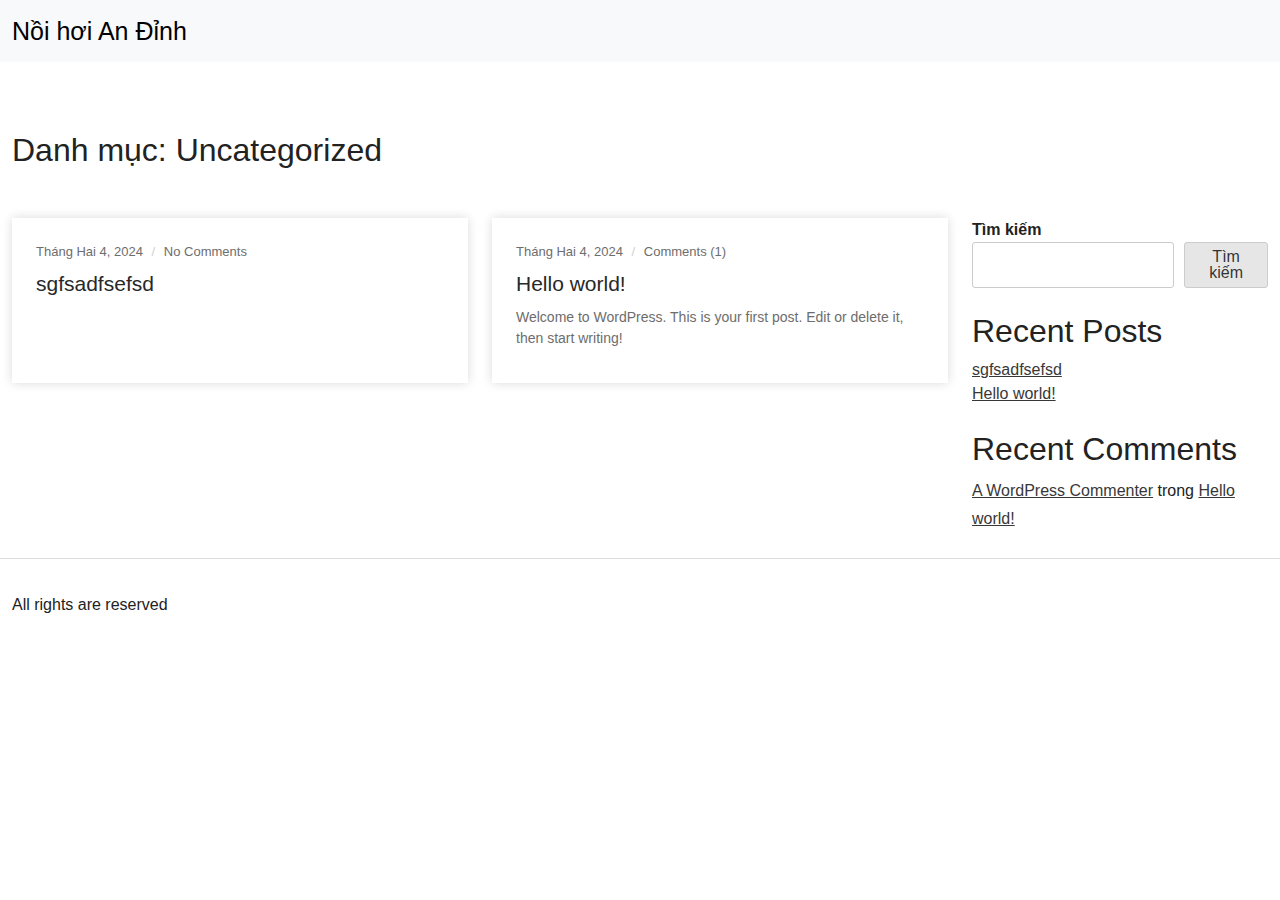
<file: category/uncategorized/index.html>
<!DOCTYPE html>
<html lang="vi">
<head>
    <meta charset="UTF-8">
    <meta name="viewport" content="width=device-width, initial-scale=1">
    <link rel="profile" href="https://gmpg.org/xfn/11">
    <title>Uncategorized &#8211; Nồi hơi An Đỉnh</title>
<meta name="robots" content="max-image-preview:large">
<link rel="alternate" type="application/rss+xml" title="Dòng thông tin Nồi hơi An Đỉnh &raquo;" href="/feed/">
<link rel="alternate" type="application/rss+xml" title="Dòng phản hồi Nồi hơi An Đỉnh &raquo;" href="/comments/feed/">
<link rel="alternate" type="application/rss+xml" title="Dòng thông tin chuyên mục Nồi hơi An Đỉnh &raquo; Uncategorized" href="/category/uncategorized/feed/">
<script>
window._wpemojiSettings = {"baseUrl":"https:\/\/s.w.org\/images\/core\/emoji\/14.0.0\/72x72\/","ext":".png","svgUrl":"https:\/\/s.w.org\/images\/core\/emoji\/14.0.0\/svg\/","svgExt":".svg","source":{"concatemoji":"\/wp-includes\/js\/wp-emoji-release.min.js?ver=6.4.3"}};
/*! This file is auto-generated */
!function(i,n){var o,s,e;function c(e){try{var t={supportTests:e,timestamp:(new Date).valueOf()};sessionStorage.setItem(o,JSON.stringify(t))}catch(e){}}function p(e,t,n){e.clearRect(0,0,e.canvas.width,e.canvas.height),e.fillText(t,0,0);var t=new Uint32Array(e.getImageData(0,0,e.canvas.width,e.canvas.height).data),r=(e.clearRect(0,0,e.canvas.width,e.canvas.height),e.fillText(n,0,0),new Uint32Array(e.getImageData(0,0,e.canvas.width,e.canvas.height).data));return t.every(function(e,t){return e===r[t]})}function u(e,t,n){switch(t){case"flag":return n(e,"🏳️‍⚧️","🏳️​⚧️")?!1:!n(e,"🇺🇳","🇺​🇳")&&!n(e,"🏴󠁧󠁢󠁥󠁮󠁧󠁿","🏴​󠁧​󠁢​󠁥​󠁮​󠁧​󠁿");case"emoji":return!n(e,"🫱🏻‍🫲🏿","🫱🏻​🫲🏿")}return!1}function f(e,t,n){var r="undefined"!=typeof WorkerGlobalScope&&self instanceof WorkerGlobalScope?new OffscreenCanvas(300,150):i.createElement("canvas"),a=r.getContext("2d",{willReadFrequently:!0}),o=(a.textBaseline="top",a.font="600 32px Arial",{});return e.forEach(function(e){o[e]=t(a,e,n)}),o}function t(e){var t=i.createElement("script");t.src=e,t.defer=!0,i.head.appendChild(t)}"undefined"!=typeof Promise&&(o="wpEmojiSettingsSupports",s=["flag","emoji"],n.supports={everything:!0,everythingExceptFlag:!0},e=new Promise(function(e){i.addEventListener("DOMContentLoaded",e,{once:!0})}),new Promise(function(t){var n=function(){try{var e=JSON.parse(sessionStorage.getItem(o));if("object"==typeof e&&"number"==typeof e.timestamp&&(new Date).valueOf()<e.timestamp+604800&&"object"==typeof e.supportTests)return e.supportTests}catch(e){}return null}();if(!n){if("undefined"!=typeof Worker&&"undefined"!=typeof OffscreenCanvas&&"undefined"!=typeof URL&&URL.createObjectURL&&"undefined"!=typeof Blob)try{var e="postMessage("+f.toString()+"("+[JSON.stringify(s),u.toString(),p.toString()].join(",")+"));",r=new Blob([e],{type:"text/javascript"}),a=new Worker(URL.createObjectURL(r),{name:"wpTestEmojiSupports"});return void(a.onmessage=function(e){c(n=e.data),a.terminate(),t(n)})}catch(e){}c(n=f(s,u,p))}t(n)}).then(function(e){for(var t in e)n.supports[t]=e[t],n.supports.everything=n.supports.everything&&n.supports[t],"flag"!==t&&(n.supports.everythingExceptFlag=n.supports.everythingExceptFlag&&n.supports[t]);n.supports.everythingExceptFlag=n.supports.everythingExceptFlag&&!n.supports.flag,n.DOMReady=!1,n.readyCallback=function(){n.DOMReady=!0}}).then(function(){return e}).then(function(){var e;n.supports.everything||(n.readyCallback(),(e=n.source||{}).concatemoji?t(e.concatemoji):e.wpemoji&&e.twemoji&&(t(e.twemoji),t(e.wpemoji)))}))}((window,document),window._wpemojiSettings);
</script>
<style id="wp-emoji-styles-inline-css">img.wp-smiley, img.emoji {
		display: inline !important;
		border: none !important;
		box-shadow: none !important;
		height: 1em !important;
		width: 1em !important;
		margin: 0 0.07em !important;
		vertical-align: -0.1em !important;
		background: none !important;
		padding: 0 !important;
	}</style>
<link rel="stylesheet" id="wp-block-library-css" href="/wp-includes/css/dist/block-library/style.min.css?ver=6.4.3" media="all">
<style id="wp-block-library-theme-inline-css">.wp-block-audio figcaption{color:#555;font-size:13px;text-align:center}.is-dark-theme .wp-block-audio figcaption{color:hsla(0,0%,100%,.65)}.wp-block-audio{margin:0 0 1em}.wp-block-code{border:1px solid #ccc;border-radius:4px;font-family:Menlo,Consolas,monaco,monospace;padding:.8em 1em}.wp-block-embed figcaption{color:#555;font-size:13px;text-align:center}.is-dark-theme .wp-block-embed figcaption{color:hsla(0,0%,100%,.65)}.wp-block-embed{margin:0 0 1em}.blocks-gallery-caption{color:#555;font-size:13px;text-align:center}.is-dark-theme .blocks-gallery-caption{color:hsla(0,0%,100%,.65)}.wp-block-image figcaption{color:#555;font-size:13px;text-align:center}.is-dark-theme .wp-block-image figcaption{color:hsla(0,0%,100%,.65)}.wp-block-image{margin:0 0 1em}.wp-block-pullquote{border-bottom:4px solid;border-top:4px solid;color:currentColor;margin-bottom:1.75em}.wp-block-pullquote cite,.wp-block-pullquote footer,.wp-block-pullquote__citation{color:currentColor;font-size:.8125em;font-style:normal;text-transform:uppercase}.wp-block-quote{border-left:.25em solid;margin:0 0 1.75em;padding-left:1em}.wp-block-quote cite,.wp-block-quote footer{color:currentColor;font-size:.8125em;font-style:normal;position:relative}.wp-block-quote.has-text-align-right{border-left:none;border-right:.25em solid;padding-left:0;padding-right:1em}.wp-block-quote.has-text-align-center{border:none;padding-left:0}.wp-block-quote.is-large,.wp-block-quote.is-style-large,.wp-block-quote.is-style-plain{border:none}.wp-block-search .wp-block-search__label{font-weight:700}.wp-block-search__button{border:1px solid #ccc;padding:.375em .625em}:where(.wp-block-group.has-background){padding:1.25em 2.375em}.wp-block-separator.has-css-opacity{opacity:.4}.wp-block-separator{border:none;border-bottom:2px solid;margin-left:auto;margin-right:auto}.wp-block-separator.has-alpha-channel-opacity{opacity:1}.wp-block-separator:not(.is-style-wide):not(.is-style-dots){width:100px}.wp-block-separator.has-background:not(.is-style-dots){border-bottom:none;height:1px}.wp-block-separator.has-background:not(.is-style-wide):not(.is-style-dots){height:2px}.wp-block-table{margin:0 0 1em}.wp-block-table td,.wp-block-table th{word-break:normal}.wp-block-table figcaption{color:#555;font-size:13px;text-align:center}.is-dark-theme .wp-block-table figcaption{color:hsla(0,0%,100%,.65)}.wp-block-video figcaption{color:#555;font-size:13px;text-align:center}.is-dark-theme .wp-block-video figcaption{color:hsla(0,0%,100%,.65)}.wp-block-video{margin:0 0 1em}.wp-block-template-part.has-background{margin-bottom:0;margin-top:0;padding:1.25em 2.375em}</style>
<style id="classic-theme-styles-inline-css">/*! This file is auto-generated */
.wp-block-button__link{color:#fff;background-color:#32373c;border-radius:9999px;box-shadow:none;text-decoration:none;padding:calc(.667em + 2px) calc(1.333em + 2px);font-size:1.125em}.wp-block-file__button{background:#32373c;color:#fff;text-decoration:none}</style>
<style id="global-styles-inline-css">body{--wp--preset--color--black: #000000;--wp--preset--color--cyan-bluish-gray: #abb8c3;--wp--preset--color--white: #ffffff;--wp--preset--color--pale-pink: #f78da7;--wp--preset--color--vivid-red: #cf2e2e;--wp--preset--color--luminous-vivid-orange: #ff6900;--wp--preset--color--luminous-vivid-amber: #fcb900;--wp--preset--color--light-green-cyan: #7bdcb5;--wp--preset--color--vivid-green-cyan: #00d084;--wp--preset--color--pale-cyan-blue: #8ed1fc;--wp--preset--color--vivid-cyan-blue: #0693e3;--wp--preset--color--vivid-purple: #9b51e0;--wp--preset--gradient--vivid-cyan-blue-to-vivid-purple: linear-gradient(135deg,rgba(6,147,227,1) 0%,rgb(155,81,224) 100%);--wp--preset--gradient--light-green-cyan-to-vivid-green-cyan: linear-gradient(135deg,rgb(122,220,180) 0%,rgb(0,208,130) 100%);--wp--preset--gradient--luminous-vivid-amber-to-luminous-vivid-orange: linear-gradient(135deg,rgba(252,185,0,1) 0%,rgba(255,105,0,1) 100%);--wp--preset--gradient--luminous-vivid-orange-to-vivid-red: linear-gradient(135deg,rgba(255,105,0,1) 0%,rgb(207,46,46) 100%);--wp--preset--gradient--very-light-gray-to-cyan-bluish-gray: linear-gradient(135deg,rgb(238,238,238) 0%,rgb(169,184,195) 100%);--wp--preset--gradient--cool-to-warm-spectrum: linear-gradient(135deg,rgb(74,234,220) 0%,rgb(151,120,209) 20%,rgb(207,42,186) 40%,rgb(238,44,130) 60%,rgb(251,105,98) 80%,rgb(254,248,76) 100%);--wp--preset--gradient--blush-light-purple: linear-gradient(135deg,rgb(255,206,236) 0%,rgb(152,150,240) 100%);--wp--preset--gradient--blush-bordeaux: linear-gradient(135deg,rgb(254,205,165) 0%,rgb(254,45,45) 50%,rgb(107,0,62) 100%);--wp--preset--gradient--luminous-dusk: linear-gradient(135deg,rgb(255,203,112) 0%,rgb(199,81,192) 50%,rgb(65,88,208) 100%);--wp--preset--gradient--pale-ocean: linear-gradient(135deg,rgb(255,245,203) 0%,rgb(182,227,212) 50%,rgb(51,167,181) 100%);--wp--preset--gradient--electric-grass: linear-gradient(135deg,rgb(202,248,128) 0%,rgb(113,206,126) 100%);--wp--preset--gradient--midnight: linear-gradient(135deg,rgb(2,3,129) 0%,rgb(40,116,252) 100%);--wp--preset--font-size--small: 13px;--wp--preset--font-size--medium: 20px;--wp--preset--font-size--large: 36px;--wp--preset--font-size--x-large: 42px;--wp--preset--spacing--20: 0.44rem;--wp--preset--spacing--30: 0.67rem;--wp--preset--spacing--40: 1rem;--wp--preset--spacing--50: 1.5rem;--wp--preset--spacing--60: 2.25rem;--wp--preset--spacing--70: 3.38rem;--wp--preset--spacing--80: 5.06rem;--wp--preset--shadow--natural: 6px 6px 9px rgba(0, 0, 0, 0.2);--wp--preset--shadow--deep: 12px 12px 50px rgba(0, 0, 0, 0.4);--wp--preset--shadow--sharp: 6px 6px 0px rgba(0, 0, 0, 0.2);--wp--preset--shadow--outlined: 6px 6px 0px -3px rgba(255, 255, 255, 1), 6px 6px rgba(0, 0, 0, 1);--wp--preset--shadow--crisp: 6px 6px 0px rgba(0, 0, 0, 1);}:where(.is-layout-flex){gap: 0.5em;}:where(.is-layout-grid){gap: 0.5em;}body .is-layout-flow > .alignleft{float: left;margin-inline-start: 0;margin-inline-end: 2em;}body .is-layout-flow > .alignright{float: right;margin-inline-start: 2em;margin-inline-end: 0;}body .is-layout-flow > .aligncenter{margin-left: auto !important;margin-right: auto !important;}body .is-layout-constrained > .alignleft{float: left;margin-inline-start: 0;margin-inline-end: 2em;}body .is-layout-constrained > .alignright{float: right;margin-inline-start: 2em;margin-inline-end: 0;}body .is-layout-constrained > .aligncenter{margin-left: auto !important;margin-right: auto !important;}body .is-layout-constrained > :where(:not(.alignleft):not(.alignright):not(.alignfull)){max-width: var(--wp--style--global--content-size);margin-left: auto !important;margin-right: auto !important;}body .is-layout-constrained > .alignwide{max-width: var(--wp--style--global--wide-size);}body .is-layout-flex{display: flex;}body .is-layout-flex{flex-wrap: wrap;align-items: center;}body .is-layout-flex > *{margin: 0;}body .is-layout-grid{display: grid;}body .is-layout-grid > *{margin: 0;}:where(.wp-block-columns.is-layout-flex){gap: 2em;}:where(.wp-block-columns.is-layout-grid){gap: 2em;}:where(.wp-block-post-template.is-layout-flex){gap: 1.25em;}:where(.wp-block-post-template.is-layout-grid){gap: 1.25em;}.has-black-color{color: var(--wp--preset--color--black) !important;}.has-cyan-bluish-gray-color{color: var(--wp--preset--color--cyan-bluish-gray) !important;}.has-white-color{color: var(--wp--preset--color--white) !important;}.has-pale-pink-color{color: var(--wp--preset--color--pale-pink) !important;}.has-vivid-red-color{color: var(--wp--preset--color--vivid-red) !important;}.has-luminous-vivid-orange-color{color: var(--wp--preset--color--luminous-vivid-orange) !important;}.has-luminous-vivid-amber-color{color: var(--wp--preset--color--luminous-vivid-amber) !important;}.has-light-green-cyan-color{color: var(--wp--preset--color--light-green-cyan) !important;}.has-vivid-green-cyan-color{color: var(--wp--preset--color--vivid-green-cyan) !important;}.has-pale-cyan-blue-color{color: var(--wp--preset--color--pale-cyan-blue) !important;}.has-vivid-cyan-blue-color{color: var(--wp--preset--color--vivid-cyan-blue) !important;}.has-vivid-purple-color{color: var(--wp--preset--color--vivid-purple) !important;}.has-black-background-color{background-color: var(--wp--preset--color--black) !important;}.has-cyan-bluish-gray-background-color{background-color: var(--wp--preset--color--cyan-bluish-gray) !important;}.has-white-background-color{background-color: var(--wp--preset--color--white) !important;}.has-pale-pink-background-color{background-color: var(--wp--preset--color--pale-pink) !important;}.has-vivid-red-background-color{background-color: var(--wp--preset--color--vivid-red) !important;}.has-luminous-vivid-orange-background-color{background-color: var(--wp--preset--color--luminous-vivid-orange) !important;}.has-luminous-vivid-amber-background-color{background-color: var(--wp--preset--color--luminous-vivid-amber) !important;}.has-light-green-cyan-background-color{background-color: var(--wp--preset--color--light-green-cyan) !important;}.has-vivid-green-cyan-background-color{background-color: var(--wp--preset--color--vivid-green-cyan) !important;}.has-pale-cyan-blue-background-color{background-color: var(--wp--preset--color--pale-cyan-blue) !important;}.has-vivid-cyan-blue-background-color{background-color: var(--wp--preset--color--vivid-cyan-blue) !important;}.has-vivid-purple-background-color{background-color: var(--wp--preset--color--vivid-purple) !important;}.has-black-border-color{border-color: var(--wp--preset--color--black) !important;}.has-cyan-bluish-gray-border-color{border-color: var(--wp--preset--color--cyan-bluish-gray) !important;}.has-white-border-color{border-color: var(--wp--preset--color--white) !important;}.has-pale-pink-border-color{border-color: var(--wp--preset--color--pale-pink) !important;}.has-vivid-red-border-color{border-color: var(--wp--preset--color--vivid-red) !important;}.has-luminous-vivid-orange-border-color{border-color: var(--wp--preset--color--luminous-vivid-orange) !important;}.has-luminous-vivid-amber-border-color{border-color: var(--wp--preset--color--luminous-vivid-amber) !important;}.has-light-green-cyan-border-color{border-color: var(--wp--preset--color--light-green-cyan) !important;}.has-vivid-green-cyan-border-color{border-color: var(--wp--preset--color--vivid-green-cyan) !important;}.has-pale-cyan-blue-border-color{border-color: var(--wp--preset--color--pale-cyan-blue) !important;}.has-vivid-cyan-blue-border-color{border-color: var(--wp--preset--color--vivid-cyan-blue) !important;}.has-vivid-purple-border-color{border-color: var(--wp--preset--color--vivid-purple) !important;}.has-vivid-cyan-blue-to-vivid-purple-gradient-background{background: var(--wp--preset--gradient--vivid-cyan-blue-to-vivid-purple) !important;}.has-light-green-cyan-to-vivid-green-cyan-gradient-background{background: var(--wp--preset--gradient--light-green-cyan-to-vivid-green-cyan) !important;}.has-luminous-vivid-amber-to-luminous-vivid-orange-gradient-background{background: var(--wp--preset--gradient--luminous-vivid-amber-to-luminous-vivid-orange) !important;}.has-luminous-vivid-orange-to-vivid-red-gradient-background{background: var(--wp--preset--gradient--luminous-vivid-orange-to-vivid-red) !important;}.has-very-light-gray-to-cyan-bluish-gray-gradient-background{background: var(--wp--preset--gradient--very-light-gray-to-cyan-bluish-gray) !important;}.has-cool-to-warm-spectrum-gradient-background{background: var(--wp--preset--gradient--cool-to-warm-spectrum) !important;}.has-blush-light-purple-gradient-background{background: var(--wp--preset--gradient--blush-light-purple) !important;}.has-blush-bordeaux-gradient-background{background: var(--wp--preset--gradient--blush-bordeaux) !important;}.has-luminous-dusk-gradient-background{background: var(--wp--preset--gradient--luminous-dusk) !important;}.has-pale-ocean-gradient-background{background: var(--wp--preset--gradient--pale-ocean) !important;}.has-electric-grass-gradient-background{background: var(--wp--preset--gradient--electric-grass) !important;}.has-midnight-gradient-background{background: var(--wp--preset--gradient--midnight) !important;}.has-small-font-size{font-size: var(--wp--preset--font-size--small) !important;}.has-medium-font-size{font-size: var(--wp--preset--font-size--medium) !important;}.has-large-font-size{font-size: var(--wp--preset--font-size--large) !important;}.has-x-large-font-size{font-size: var(--wp--preset--font-size--x-large) !important;}
.wp-block-navigation a:where(:not(.wp-element-button)){color: inherit;}
:where(.wp-block-post-template.is-layout-flex){gap: 1.25em;}:where(.wp-block-post-template.is-layout-grid){gap: 1.25em;}
:where(.wp-block-columns.is-layout-flex){gap: 2em;}:where(.wp-block-columns.is-layout-grid){gap: 2em;}
.wp-block-pullquote{font-size: 1.5em;line-height: 1.6;}</style>
<link rel="stylesheet" id="z-platform-bootstrap-css" href="/wp-content/themes/z-platform/assets/css/bootstrap.css?ver=6.4.3" media="all">
<link rel="stylesheet" id="z-platform-animate-css" href="/wp-content/themes/z-platform/assets/css/animate.css?ver=6.4.3" media="all">
<link rel="stylesheet" id="z-platform-style-css" href="/wp-content/themes/z-platform/style.css?ver=1.0.0" media="all">
        <script>
            /* <![CDATA[ */
            var rcewpp = {
                "ajax_url":"http://andinh/wp-admin/admin-ajax.php",
                "nonce": "f6145c8056",
                "home_url": "http://andinh/",
                "settings_icon": 'http://andinh/wp-content/plugins/export-wp-page-to-static-html/admin/images/settings.png',
                "settings_hover_icon": 'http://andinh/wp-content/plugins/export-wp-page-to-static-html/admin/images/settings_hover.png'
            };
            /* ]]\> */
        </script>
        <script src="/wp-includes/js/jquery/jquery.min.js?ver=3.7.1" id="jquery-core-js"></script>
<script src="/wp-includes/js/jquery/jquery-migrate.min.js?ver=3.4.1" id="jquery-migrate-js"></script>
<link rel="https://api.w.org/" href="/wp-json/">
<link rel="alternate" type="application/json" href="/wp-json/wp/v2/categories/1">
<link rel="EditURI" type="application/rsd+xml" title="RSD" href="/xmlrpc.php?rsd">
<meta name="generator" content="WordPress 6.4.3">
    <style type="text/css" id="customized-theme-css">#site-navigation .navbar-brand {max-width: 220px !important;}
        .zplatform-single-content a, #comments .comment-list .comment-content a, #comments .comment-metadata, #respond a, .z-card a, a {
            text-decoration: underline;
        }
        .header-logo-navbar.sticky-top.z-transparent-header.site-header nav#site-navigation, .site-header, nav#site-navigation, .offcanvas-end { background-color: #f8f9fa !important; }
        .top_header { color: #8d94a8; background-color: #21242e; }
        .top_header a { color: #8d94a8; }
        .z-transparent-header .navbar-collapse-mobile.show { background: #fff }
        .z-transparent-header.site-header .navbar-collapse-mobile.show { background: #fff }
        .navbar-collapse-mobile.show { background: #fff }
                
        .top_header a:hover { color: #8d94a8; }
        body { color: #222; background: #fff; font-size: 1rem; }
        a, .z-woo-product-remove:before { color: #383838; }
        a:hover, .z-woo-product-remove:hover::before { color: #383838; }
        .top_header a { color: #8d94a8; }
        .z-card { border-color: #222 !important; }
        .z-card:hover { border-color: #222 !important; }
        .z-card .woocommerce-loop-product__title { color: #222 !important; }
        .z-card:hover .woocommerce-loop-product__title { color: #dd3333 !important; }
        .z-card .price { color: #222 !important; }
        .z-card .price ins { color: #222 !important; }
        .z-card .onsale, .single-product .onsale { color: #222 !important; background: #222 !important; }
        .z-card .yith-wcwl-add-to-wishlist i { color: #222 !important; }
        .z-product-atc-btn, .z-woo-account-nav .list-group .is-active a, .z-woo-account-nav .list-group a:hover { background: #fff !important; color: #fff; }
        .z-transparent-header { background: ; z-index: 999; }
        .z-product-atc-btn:hover { background: #fff !important; color: #fff }
        .product .product_title { color: #222 !important; }
        .product .price del { color: #cc1818 !important; }
        .product .price { color: #cc1818 !important; }
        .single-product #reviews .star-rating span:before, #comments .comment-text .star-rating span, .product-items .z-card .z-woo-ratings-wrapper .star-rating span, .product .summary .z-woo-ratings-wrapper .star-rating span, #comments .comment-text .star-rating:before, p.stars:hover a:before, p.stars.selected a:not(.active):before, .woocommerce p.stars a { color: #fff !important; }
        .top_header a:hover { color: #8d94a8; }
        .header-logo-navbar.sticky-top.z-transparent-header.site-header nav#site-navigation a { color: #595959;}
        #masthead.z-transparent-header nav#site-navigation ul li .active { color: #dd3333;}
        #masthead.z-transparent-header nav#site-navigation .offcanvas ul li .active { color: #dd3333;}
        #masthead.z-transparent-header nav#site-navigation .offcanvas ul li a { color: #dd3333;}
        #masthead.z-transparent-header nav#site-navigation .offcanvas ul li a:hover { color: #dd3333;}
        #masthead.z-transparent-header.site-header nav#site-navigation ul li .active { color: #dd3333;}
        #masthead nav#site-navigation ul li .active { color: #dd3333;}
        .footer_top { background-color: #fff; color: ; }
        .footer_bottom { background-color: #fff; color: ;}
        .footer_top { border-top: 1 solid #ddd;}
        .footer_bottom { border-top: 1px solid #ddd;}
        .article .post_blog_style_1_title a { color: #282828; }
        .page_title h1, . { color: #282828; }
        .single_post p, .single_post { color: #313131!important; }
        .single_cat a { color: #767676!important; background: !important; }
        .single_cat a:hover { color: #383838!important;background: #efefef!important; }
        .single_h2 { color: #282828!important; }
        .article:hover .post_blog_style_1_title a { color: #dd3333; }
        .cst-header-cta { border-radius: 1rem; border: 1px solid ; background: ; color: ; }
        .cst-header-cta:hover { background: !important; color: !important; }
        .post_blog_style_1_content { color: #6d6d6d; }
        .article_read_more_button { color: #000; background: #ffc107; }
        .article_read_more_button:hover { color: #fff; background: #6d6d6d; }
        .header-logo-navbar.sticky-top.z-transparent-header.site-header nav#site-navigation #main-menu a:hover, nav#site-navigation #main-menu a:hover, nav#site-navigation #main-menu a:focus, nav#site-navigation #main-menu a.active:hover,nav#site-navigation #main-menu a.active:focus { color: #dd3333; background-color: ;}
        .z-transparent-header nav#site-navigation .header-icons a {
                color: #fff;
        }
        .z-transparent-header nav#site-navigation .header-icons a:hover {
                color: #595959;
        }
        .z-transparent-header.site-header nav#site-navigation .header-icons a:hover {
                color: #595959;
        }
        .z-transparent-header nav#site-navigation #main-menu a:hover { color: #c12828;}   
        .navbar-toggler-icon {
            background-image:none ;
        }
        .navbar-togler-icon-color {
            fill: none;
            stroke-width: 2;
        }
        .navbar-toggler-icon .navbar-togler-icon-color {
          stroke: #fff;
        }
        .navbar-toggler-icon:hover .navbar-togler-icon-color {
          stroke: #595959;
        }
        .z-transparent-header .navbar-toggler-icon .navbar-togler-icon-color {
          stroke: #fff;
        }
        .z-transparent-header .navbar-toggler-icon:hover .navbar-togler-icon-color {
          stroke: #595959;
        }
        .z-transparent-header.site-header .navbar-toggler-icon .navbar-togler-icon-color {
          stroke: #595959;
        }
        .z-transparent-header.site-header .navbar-toggler-icon:hover .navbar-togler-icon-color {
          stroke: #000;
        }  
        .z-transparent-header.site-header nav#site-navigation #main-menu a:hover { color: #c12828;}    
        .header-logo-navbar.sticky-top.z-transparent-header.site-header #site-navigation ul li .active { color: inherit }
        .footer_social a {  color: !important;   }
        .footer_social a:hover {  color: !important;   }
        nav#site-navigation ul li a:hover { background-color: ;}
        .dropdown-menu a, .dropdown-item.active {color: #000 !important}

        nav#site-navigation ul li .active { color: inherit; background: inherit  }

        .header-logo-navbar.sticky-top.z-transparent-header #site-navigation #main-menu ul li a { background: #fff }
        .header-logo-navbar.sticky-top.z-transparent-header.site-header #site-navigation #main-menu ul li .active { background: #fff }
        .header-logo-navbar.sticky-top.z-transparent-header #site-navigation #main-menu ul li a:hover { background: #fff  }
        .z-transparent-header.site-header nav#site-navigation a { color: #595959; }    
        .z-transparent-header nav#site-navigation a, .z-transparent-header nav#site-navigation .active { color: #fff;}
        .header-logo-navbar.sticky-top.z-transparent-header.site-header #site-navigation ul li a, nav#site-navigation ul li a { background-color: inherit; color: #595959;}

        nav#site-navigation .header-icons a { color: #595959;}
        nav#site-navigation .header-icons a:hover { color: #595959;}
        .navbar-expand-md .navbar-nav .dropdown-menu, .navbar-nav .dropdown-menu { background-color: #f8f9fa;}
                @media screen and (max-width: 550px) {
            #site-navigation .navbar-brand {max-width: 140px !important;
            margin: 0px;
            }
            .z-transparent-header { margin-top: 10 }
        }
        @media screen and (min-width: 1025px) {
            .z-transparent-header { margin-top: 10 }
            .z-transparent-header.site-header { margin-top: 0px }
        }
        @media screen and (min-width: 1280px) and (max-width: 10000px) {
            .container { max-width: 1320px; }
        }</style>

    <style type="text/css" id="custom-theme-css">z-platform</style>
</head>

<body class="archive category category-uncategorized category-1 wp-embed-responsive hfeed">
<div id="page" class="site">
    <a class="skip-link screen-reader-text sr-only" href="#primary">Skip to content</a>
     
                <header id="masthead" class="  header-logo-navbar   home_sticky_header_no w-100">
                    <nav id="site-navigation" class="navbar navbar-expand-md  navbar-light ">
                <div class="container py-2">
                    <a class="navbar-brand site-branding py-0" href="/" rel="home">
                                                    <h1>Nồi hơi An Đỉnh</h1>                                            </a>

                    <div class="z_platform_mobile_menu w-auto d-flex align-items-center d-block d-md-none">
                                                <a href="#Offcanvas" class="ms-4 pe-0" data-bs-toggle="collapse" data-bs-target="#main-menu" aria-controls="main-menu" aria-expanded="false" aria-label="Toggle navigation">
                            <span class="navbar-toggler-icon d-flex">
                                <svg xmlns="http://www.w3.org/2000/svg" viewbox="0 0 30 30"><path class="navbar-togler-icon-color" stroke="rgba(33, 37, 41, 0.75)" stroke-linecap="round" stroke-miterlimit="10" stroke-width="2" d="M4 7h22M4 15h22M4 23h22"></path></svg>
                            </span><span class="screen-reader-text">Menu</span>
                        </a>
                    </div>

                    <div class="collapse navbar-collapse d-none d-lg-block" id="main-menu">
                                                
                    </div>
                    <div class="w-auto align-items-center d-none d-md-flex header-icons">
                                            </div>
                </div>
                <div class="collapse navbar-collapse-mobile d-lg-none w-100" id="main-menu">
                                            
                </div>
            </nav>
                </header><!-- #masthead -->
<div id="primary" class="site-content container mt-5">
    <main id="primary" class="site-main row">
        <div class="overflow-hidden">
                        <div class="page_title mb-5">
                <h1 class="page-title">Danh mục: <span>Uncategorized</span>
</h1>                                                                </div>
        </div>
        <div class="col-12 col-md-9">
            
<div class="row grid-divider">

    
        
    
        
<div class="col-sm-6 mb-5 article">
    <div class="article_style bg-white">        
	
		
        <div class="w-100 p-4 w-100 float-start">

                            <div class="col-sm-12 post_meta_style">
                    Tháng Hai 4, 2024 <span>/</span> No Comments                </div>
            
            <div class="article_style_info">                

                <div class="post_blog_style_1_info w-100 overflow-hidden">

                                            <div class="post_blog_style_1_title w-100">
                            <a href="/sgfsadfsefsd/">
                                <h3>sgfsadfsefsd</h3>
                            </a>
                        </div>
                    
                                            <div class="post_blog_style_1_content w-100">
                            <p>                                <span class="ms-2 screen-reader-text"><a href="/sgfsadfsefsd/">Read More</a></span>
                            </p>
                        </div>
                    
                </div>                
            </div>
        </div>
    </div>
</div>
    
        
<div class="col-sm-6 mb-5 article">
    <div class="article_style bg-white">        
	
		
        <div class="w-100 p-4 w-100 float-start">

                            <div class="col-sm-12 post_meta_style">
                    Tháng Hai 4, 2024 <span>/</span> Comments (1)                </div>
            
            <div class="article_style_info">                

                <div class="post_blog_style_1_info w-100 overflow-hidden">

                                            <div class="post_blog_style_1_title w-100">
                            <a href="/hello-world/">
                                <h3>Hello world!</h3>
                            </a>
                        </div>
                    
                                            <div class="post_blog_style_1_content w-100">
                            <p>Welcome to WordPress. This is your first post. Edit or delete it, then start writing!                                <span class="ms-2 screen-reader-text"><a href="/hello-world/">Read More</a></span>
                            </p>
                        </div>
                    
                </div>                
            </div>
        </div>
    </div>
</div>
    
</div>
                    </div>
                    
<div class="col-12 col-md-3 sidebar archive-sidebar">
    <section id="block-2" class="widget widget_block widget_search"><form role="search" method="get" action="http://andinh/" class="wp-block-search__button-outside wp-block-search__text-button wp-block-search">
<label class="wp-block-search__label" for="wp-block-search__input-1">Tìm kiếm</label><div class="wp-block-search__inside-wrapper ">
<input class="wp-block-search__input" id="wp-block-search__input-1" placeholder="" value="" type="search" name="s" required><button aria-label="Tìm kiếm" class="wp-block-search__button wp-element-button" type="submit">Tìm kiếm</button>
</div>
</form></section><section id="block-3" class="widget widget_block"><div class="wp-block-group is-layout-flow wp-block-group-is-layout-flow"><div class="wp-block-group__inner-container">
<h2 class="wp-block-heading">Recent Posts</h2>
<ul class="wp-block-latest-posts__list wp-block-latest-posts">
<li><a class="wp-block-latest-posts__post-title" href="/sgfsadfsefsd/">sgfsadfsefsd</a></li>
<li><a class="wp-block-latest-posts__post-title" href="/hello-world/">Hello world!</a></li>
</ul>
</div></div></section><section id="block-4" class="widget widget_block"><div class="wp-block-group is-layout-flow wp-block-group-is-layout-flow"><div class="wp-block-group__inner-container">
<h2 class="wp-block-heading">Recent Comments</h2>
<ol class="wp-block-latest-comments"><li class="wp-block-latest-comments__comment"><article><footer class="wp-block-latest-comments__comment-meta"><a class="wp-block-latest-comments__comment-author" href="https://wordpress.org/">A WordPress Commenter</a> trong <a class="wp-block-latest-comments__comment-link" href="/hello-world/#comment-1">Hello world!</a></footer></article></li></ol>
</div></div></section>
</div>                </main><!-- #main -->
    </div>


<!-- Search Modal -->
<div class="modal fade" id="z-platform-search-modal" tabindex="-1" aria-labelledby="z-woo-search-modal-label" aria-hidden="true">
    <div class="modal-header justify-content-end border-0">
        <button type="button" class="btn btn-primary close-search-header me-3" data-bs-dismiss="modal">X Exit Search</button>
    </div>
    <div class="modal-dialog modal-fullscreen-sm-down w-100 position-absolute translate-middle">
        <div class="z-navbar-search w-100 pe-auto">
            <div class="modal-body justify-content-center d-flex vertical-align text-center">
                    <form role="search" id="searchform" method="get" class="w-100 search-form searchform woocommerce-product-search" action="http://andinh/">
        <label for="search-form-2" class="screen-reader-text">Search</label> 
        <input type="text" id="search-form-2" placeholder="Search&hellip;" class="search-field input_search w-100 p-2 form-control shadow-none text-center" value="" name="s">
        <button type="submit" value="Search" id="searchsubmit" class="mt-3 btn btn-primary search-submit">Search</button>
    </form>
            </div>
        </div>
    </div>
</div>



<footer id="footer">
	
	<div class="footer_bottom footer_bottom_style_2">
				    <div class="container pt-4 pb-4">
			<div class="row align-items-center">
								<div class="text-center text-md-start col-md-8 mb-lg-0 mb-4">
					All rights are reserved				</div>
				<div class="text-lg-end text-center col-md-4 col-md-4">
						<div class="footer_social">
							<a class="d-none">
								<svg xmlns="http://www.w3.org/2000/svg" width="16" height="16" fill="currentColor" class="bi bi-facebook" viewbox="0 0 16 16">
  									<path d="M16 8.049c0-4.446-3.582-8.05-8-8.05C3.58 0-.002 3.603-.002 8.05c0 4.017 2.926 7.347 6.75 7.951v-5.625h-2.03V8.05H6.75V6.275c0-2.017 1.195-3.131 3.022-3.131.876 0 1.791.157 1.791.157v1.98h-1.009c-.993 0-1.303.621-1.303 1.258v1.51h2.218l-.354 2.326H9.25V16c3.824-.604 6.75-3.934 6.75-7.951z"></path>
								</svg>
							</a>
							<a class="d-none">
								<svg xmlns="http://www.w3.org/2000/svg" width="16" height="16" fill="currentColor" class="bi bi-twitter" viewbox="0 0 16 16">
  									<path d="M5.026 15c6.038 0 9.341-5.003 9.341-9.334 0-.14 0-.282-.006-.422A6.685 6.685 0 0 0 16 3.542a6.658 6.658 0 0 1-1.889.518 3.301 3.301 0 0 0 1.447-1.817 6.533 6.533 0 0 1-2.087.793A3.286 3.286 0 0 0 7.875 6.03a9.325 9.325 0 0 1-6.767-3.429 3.289 3.289 0 0 0 1.018 4.382A3.323 3.323 0 0 1 .64 6.575v.045a3.288 3.288 0 0 0 2.632 3.218 3.203 3.203 0 0 1-.865.115 3.23 3.23 0 0 1-.614-.057 3.283 3.283 0 0 0 3.067 2.277A6.588 6.588 0 0 1 .78 13.58a6.32 6.32 0 0 1-.78-.045A9.344 9.344 0 0 0 5.026 15z"></path>
								</svg>
							</a>
							<a class="d-none">
								<svg xmlns="http://www.w3.org/2000/svg" width="16" height="16" fill="currentColor" class="bi bi-telegram" viewbox="0 0 16 16">
  									<path d="M16 8A8 8 0 1 1 0 8a8 8 0 0 1 16 0zM8.287 5.906c-.778.324-2.334.994-4.666 2.01-.378.15-.577.298-.595.442-.03.243.275.339.69.47l.175.055c.408.133.958.288 1.243.294.26.006.549-.1.868-.32 2.179-1.471 3.304-2.214 3.374-2.23.05-.012.12-.026.166.016.047.041.042.12.037.141-.03.129-1.227 1.241-1.846 1.817-.193.18-.33.307-.358.336a8.154 8.154 0 0 1-.188.186c-.38.366-.664.64.015 1.088.327.216.589.393.85.571.284.194.568.387.936.629.093.06.183.125.27.187.331.236.63.448.997.414.214-.02.435-.22.547-.82.265-1.417.786-4.486.906-5.751a1.426 1.426 0 0 0-.013-.315.337.337 0 0 0-.114-.217.526.526 0 0 0-.31-.093c-.3.005-.763.166-2.984 1.09z"></path>
								</svg>
							</a>
							<a class="d-none">
								<svg xmlns="http://www.w3.org/2000/svg" width="16" height="16" fill="currentColor" class="bi bi-pinterest" viewbox="0 0 16 16">
  									<path d="M8 0a8 8 0 0 0-2.915 15.452c-.07-.633-.134-1.606.027-2.297.146-.625.938-3.977.938-3.977s-.239-.479-.239-1.187c0-1.113.645-1.943 1.448-1.943.682 0 1.012.512 1.012 1.127 0 .686-.437 1.712-.663 2.663-.188.796.4 1.446 1.185 1.446 1.422 0 2.515-1.5 2.515-3.664 0-1.915-1.377-3.254-3.342-3.254-2.276 0-3.612 1.707-3.612 3.471 0 .688.265 1.425.595 1.826a.24.24 0 0 1 .056.23c-.061.252-.196.796-.222.907-.035.146-.116.177-.268.107-1-.465-1.624-1.926-1.624-3.1 0-2.523 1.834-4.84 5.286-4.84 2.775 0 4.932 1.977 4.932 4.62 0 2.757-1.739 4.976-4.151 4.976-.811 0-1.573-.421-1.834-.919l-.498 1.902c-.181.695-.669 1.566-.995 2.097A8 8 0 1 0 8 0z"></path>
								</svg>
							</a>
							<a class="d-none">
								<svg xmlns="http://www.w3.org/2000/svg" width="16" height="16" fill="currentColor" class="bi bi-linkedin" viewbox="0 0 16 16">
  									<path d="M0 1.146C0 .513.526 0 1.175 0h13.65C15.474 0 16 .513 16 1.146v13.708c0 .633-.526 1.146-1.175 1.146H1.175C.526 16 0 15.487 0 14.854V1.146zm4.943 12.248V6.169H2.542v7.225h2.401zm-1.2-8.212c.837 0 1.358-.554 1.358-1.248-.015-.709-.52-1.248-1.342-1.248-.822 0-1.359.54-1.359 1.248 0 .694.521 1.248 1.327 1.248h.016zm4.908 8.212V9.359c0-.216.016-.432.08-.586.173-.431.568-.878 1.232-.878.869 0 1.216.662 1.216 1.634v3.865h2.401V9.25c0-2.22-1.184-3.252-2.764-3.252-1.274 0-1.845.7-2.165 1.193v.025h-.016a5.54 5.54 0 0 1 .016-.025V6.169h-2.4c.03.678 0 7.225 0 7.225h2.4z"></path>
								</svg>
							</a>
						</div>
				</div>
			</div>
		</div>
			</div>
</footer>
</div>
<!-- #page -->

<script src="/wp-content/themes/z-platform/assets/js/bootstrap.bundle.js?ver=5.1.3" id="z-platform-bootstrap-js"></script>
<script src="/wp-content/themes/z-platform/assets/js/jquery-match-height.js?ver=1.0" id="z-platform-jquery-match-height-js"></script>
<script id="z-platform-theme-app-js-extra">var z_platform_home_margin_object = {"margin_desktop":"","margin_mobile":""};</script>
<script src="/wp-content/themes/z-platform/assets/js/app.js?ver=1.0" id="z-platform-theme-app-js"></script>
<script src="/wp-content/themes/z-platform/assets/js/bootstrap-masonry.js?ver=1.0" id="z-platform-bootstrap-masonry-js"></script>
        <script>/(trident|msie)/i.test(navigator.userAgent)&&document.getElementById&&window.addEventListener&&window.addEventListener("hashchange",(function(){var t,e=location.hash.substring(1);/^[A-z0-9_-]+$/.test(e)&&(t=document.getElementById(e))&&(/^(?:a|select|input|button|textarea)$/i.test(t.tagName)||(t.tabIndex=-1),t.focus())}),!1);</script>
        
</body>
</html>
</file>
<file: wp-content/themes/z-platform/style.css>
/*!
Theme Name: Z Platform
Theme URI: https://zplatformwptheme.com
Author: Zrabo Inc
Author URI: https://zrabo.com
Description: Z Platform is an universal template that can be used to easily design and build websites for any niche and industry. It is a free theme that comes with plenty of premium features. 

Z platform is based on underscores.me and bootstrap 5 frameworks, offering unlimited design options to cater to your specific needs. It comes with several variations for the header, footer, and content area designs, providing a wide array of options to customize and enhance your website's appearance. A standout feature of this theme is its seamless compatibility with all major page builder plugins, including Elementor, WP Bakery, and others. This ensures that you can effortlessly create and manage your website, regardless of the complexity of your design.

The theme was developed with meticulous thought given to both the designers and developers who will use it. It empowers you to create unlimited variations, offering a highly flexible platform to create a unique website that stands out. 

The page load performance and SEO were the priority focus for Z Platform. As a result, it delivers excellent performance, loading at lightning-fast speeds, which immensely improves the user experience and helps SEO. It scores an A+ on every SEO and performance test, including Google PageSpeed Insights and Pingdom tool teest. 

You can check several different demos that were built using Z Platform, just to get an idea how easy it is to build unique looking websites using this theme: 
https://zplatformwptheme.com/
https://demo.zplatformwptheme.com/demo1/
https://demo.zplatformwptheme.com/corporate1/
https://demo.zplatformwptheme.com/legaldemo/
https://olgakurylenko.me/
https://zoekravitz.me/
Version: 1.3.6
Tested up to: 6.4
Requires PHP: 7.0
License: GNU General Public License v2 or later
License URI: LICENSE
Text Domain: z-platform
Tags: one-column, two-columns, left-sidebar, right-sidebar, accessibility-ready, blog, e-commerce, education, entertainment, holiday, news, portfolio, photography, custom-background, custom-logo, custom-menu, featured-images, threaded-comments, translation-ready, footer-widgets, full-width-template, style-variations

This theme, like WordPress, is licensed under the GPL.
Use it to make something cool, have fun, and share what you've learned.

Normalizing styles have been helped along thanks to the fine work of
Nicolas Gallagher and Jonathan Neal https://necolas.github.io/normalize.css/
*/

/*--------------------------------------------------------------
>>> TABLE OF CONTENTS:
----------------------------------------------------------------
# Generic
	- Normalize
	- Box sizing
# Base
	- Typography
	- Elements
	- Links
	- Forms
## Layouts
# Components
	- Navigation
	- Posts and pages
	- Comments
	- Widgets
	- Media
	- Captions
	- Galleries
# plugins
	- Jetpack infinite scroll
# Utilities
	- Accessibility
	- Alignments

--------------------------------------------------------------*/

/*--------------------------------------------------------------
# Generic
--------------------------------------------------------------*/

/* Normalize
--------------------------------------------- */

/*! normalize.css v8.0.1 | MIT License | github.com/necolas/normalize.css */

/* Document
	 ========================================================================== */

/**
 * 1. Correct the line height in all browsers.
 * 2. Prevent adjustments of font size after orientation changes in iOS.
 */
html {
	line-height: 1.15;
	-webkit-text-size-adjust: 100%;
}

/* Sections
	 ========================================================================== */

/**
 * Remove the margin in all browsers.
 */
body {
	margin: 0;
}

/**
 * Render the `main` element consistently in IE.
 */
main {
	display: block;
	overflow: hidden;
}

/**
 * Correct the font size and margin on `h1` elements within `section` and
 * `article` contexts in Chrome, Firefox, and Safari.
 */
h1 {
	font-size: 2em;
	margin: 0.67em 0;
}

/* Grouping content
	 ========================================================================== */

/**
 * 1. Add the correct box sizing in Firefox.
 * 2. Show the overflow in Edge and IE.
 */
hr {
	box-sizing: content-box;
	height: 0;
	overflow: visible;
}

/**
 * 1. Correct the inheritance and scaling of font size in all browsers.
 * 2. Correct the odd `em` font sizing in all browsers.
 */
pre {
	font-family: monospace, monospace;
	font-size: 1em;
}

/* Text-level semantics
	 ========================================================================== */

/**
 * Remove the gray background on active links in IE 10.
 */
a {
	background-color: transparent;
}

/**
 * 1. Remove the bottom border in Chrome 57-
 * 2. Add the correct text decoration in Chrome, Edge, IE, Opera, and Safari.
 */
abbr[title] {
	border-bottom: none;
	text-decoration: underline;
	text-decoration: underline dotted;
}

/**
 * Add the correct font weight in Chrome, Edge, and Safari.
 */
b,
strong {
	font-weight: bolder;
}

/**
 * 1. Correct the inheritance and scaling of font size in all browsers.
 * 2. Correct the odd `em` font sizing in all browsers.
 */
code,
kbd,
samp {
	font-family: monospace, monospace;
	font-size: 1em;
}

/**
 * Add the correct font size in all browsers.
 */
small {
	font-size: 80%;
}

/**
 * Prevent `sub` and `sup` elements from affecting the line height in
 * all browsers.
 */
sub,
sup {
	font-size: 75%;
	line-height: 0;
	position: relative;
	vertical-align: baseline;
}

sub {
	bottom: -0.25em;
}

sup {
	top: -0.5em;
}

/* Embedded content
	 ========================================================================== */

/**
 * Remove the border on images inside links in IE 10.
 */
img {
	border-style: none;
}

/* Forms
	 ========================================================================== */

/**
 * 1. Change the font styles in all browsers.
 * 2. Remove the margin in Firefox and Safari.
 */
button,
input,
optgroup,
select,
textarea {
	font-family: inherit;
	font-size: 100%;
	line-height: 1.15;
	margin: 0;
}

/**
 * Show the overflow in IE.
 * 1. Show the overflow in Edge.
 */
button,
input {
	overflow: visible;
}

/**
 * Remove the inheritance of text transform in Edge, Firefox, and IE.
 * 1. Remove the inheritance of text transform in Firefox.
 */
button,
select {
	text-transform: none;
}

/**
 * Correct the inability to style clickable types in iOS and Safari.
 */
button,
[type="button"],
[type="reset"],
[type="submit"] {
	-webkit-appearance: button;
}

/**
 * Remove the inner border and padding in Firefox.
 */
button::-moz-focus-inner,
[type="button"]::-moz-focus-inner,
[type="reset"]::-moz-focus-inner,
[type="submit"]::-moz-focus-inner {
	border-style: none;
	padding: 0;
}

/**
 * Restore the focus styles unset by the previous rule.
 */
button:-moz-focusring,
[type="button"]:-moz-focusring,
[type="reset"]:-moz-focusring,
[type="submit"]:-moz-focusring {
	outline: 1px dotted ButtonText;
}

/**
 * Correct the padding in Firefox.
 */
fieldset {
	padding: 0.35em 0.75em 0.625em;
}

/**
 * 1. Correct the text wrapping in Edge and IE.
 * 2. Correct the color inheritance from `fieldset` elements in IE.
 * 3. Remove the padding so developers are not caught out when they zero out
 *		`fieldset` elements in all browsers.
 */
legend {
	box-sizing: border-box;
	color: inherit;
	display: table;
	max-width: 100%;
	padding: 0;
	white-space: normal;
}

/**
 * Add the correct vertical alignment in Chrome, Firefox, and Opera.
 */
progress {
	vertical-align: baseline;
}

/**
 * Remove the default vertical scrollbar in IE 10+.
 */
textarea {
	overflow: auto;
}

/**
 * 1. Add the correct box sizing in IE 10.
 * 2. Remove the padding in IE 10.
 */
[type="checkbox"],
[type="radio"] {
	box-sizing: border-box;
	padding: 0;
}

/**
 * Correct the cursor style of increment and decrement buttons in Chrome.
 */
[type="number"]::-webkit-inner-spin-button,
[type="number"]::-webkit-outer-spin-button {
	height: auto;
}

/**
 * 1. Correct the odd appearance in Chrome and Safari.
 * 2. Correct the outline style in Safari.
 */
[type="search"] {
	-webkit-appearance: textfield;
	outline-offset: -2px;
}

/**
 * Remove the inner padding in Chrome and Safari on macOS.
 */
[type="search"]::-webkit-search-decoration {
	-webkit-appearance: none;
}

/**
 * 1. Correct the inability to style clickable types in iOS and Safari.
 * 2. Change font properties to `inherit` in Safari.
 */
::-webkit-file-upload-button {
	-webkit-appearance: button;
	font: inherit;
}

/* Interactive
	 ========================================================================== */

/*
 * Add the correct display in Edge, IE 10+, and Firefox.
 */
details {
	display: block;
}

/*
 * Add the correct display in all browsers.
 */
summary {
	display: list-item;
}

/* Misc
	 ========================================================================== */

/**
 * Add the correct display in IE 10+.
 */
template {
	display: none;
}

/**
 * Add the correct display in IE 10.
 */
[hidden] {
	display: none;
}

/* Box sizing
--------------------------------------------- */

/* Inherit box-sizing to more easily change it's value on a component level.
@link http://css-tricks.com/inheriting-box-sizing-probably-slightly-better-best-practice/ */
*,
*::before,
*::after {
	box-sizing: inherit;
}

html {
	box-sizing: border-box;
}

/*--------------------------------------------------------------
# Base
--------------------------------------------------------------*/

/* Typography
--------------------------------------------- */
body,
button,
input,
select,
optgroup,
textarea {
	color: #212529;
	font-family: -apple-system, BlinkMacSystemFont, "Segoe UI", Roboto, Oxygen-Sans, Ubuntu, Cantarell, "Helvetica Neue", sans-serif;
	font-size: 1rem;
	line-height: 1.5;
}

h1,
h2,
h3,
h4,
h5,
h6 {
	clear: both;
}

p {
	margin-bottom: 1.5em;
}

dfn,
cite,
em,
i {
	font-style: italic;
}

blockquote {
	margin: 0 1.5em;
}

address {
	margin: 0 0 1.5em;
}

pre {
	background: #eee;
	font-family: "Courier 10 Pitch", courier, monospace;
	line-height: 1.6;
	margin-bottom: 1.6em;
	max-width: 100%;
	overflow: auto;
	padding: 1.6em;
}

code,
kbd,
tt,
var {
	font-family: monaco, consolas, "Andale Mono", "DejaVu Sans Mono", monospace;
}

abbr,
acronym {
	border-bottom: 1px dotted #666;
	cursor: help;
}

mark,
ins {
	background: #fff9c0;
	text-decoration: none;
}

big {
	font-size: 125%;
}

/* Elements
--------------------------------------------- */
body {
	background: #fff;
	font-size: 16px;
}

hr {
	background-color: #ccc;
	border: 0;
	height: 1px;
	margin-bottom: 1.5em;
}

ul,
ol {
	margin: 0 0 1.5em 3em;
}

ul {
	list-style: disc;
}

ol {
	list-style: decimal;
}

li > ul,
li > ol {
	margin-bottom: 0;
	margin-left: 1.5em;
}

dt {
	font-weight: 700;
}

dd {
	margin: 0 1.5em 1.5em;
}

/* Make sure embeds and iframes fit their containers. */
embed,
iframe,
object {
	max-width: 100%;
}

img {
	height: auto;
	max-width: 100%;
}

figure {
	margin: 1em 0;
}

table {
	margin: 0 0 1.5em;
	width: 100%;
}

/* Links
--------------------------------------------- */
.dropdown-menu a, .dropdown-item:active, .dropdown-item.active{
	background: inherit;
}
.navbar-nav .dropdown-menu{
	background-color: #212529;
}
.navbar-expand-md .navbar-nav .dropdown-menu {
    background-color: #f8f9fa;
}
#site-navigation .navbar-brand img {
    width: 100%;
    max-height: 35px;
}
/*nav#site-navigation a:hover, nav#site-navigation a.active:hover{
	color: rgba(255,255,255,.55);
}
a:visited {
	color: rgba(255,255,255,.55);
}
*/

.trn500, .z-transparent-header { -webkit-transition: all 0.5s ease; -moz-transition: all 0.5s ease; -o-transition: all 0.5s ease; transition: all 0.5s ease; }
.cst-bg-transparent, .home header#masthead.cst-bg-transparent,
.home nav#site-navigation.cst-bg-transparent { background: transparent !important;     }
.z-transparent-header #site-navigation{
	/*background:transparent;*/
}

.header-logo-navbar.sticky-top.z-transparent-header #site-navigation ul li a {
	text-transform: uppercase;
	background: transparent!important;
}

.btn-warning {
	margin-left: 20px;
}

a:hover,
a:focus,
a:active {
	color: #191970;
}

a:focus {
	outline: thin dotted;
}

a:hover,
a:active {
	outline: 0;
}

/* Forms
--------------------------------------------- */
button,
input[type="button"],
input[type="reset"],
input[type="submit"] {
	border: 1px solid;
	border-color: #ccc #ccc #bbb;
	border-radius: 3px;
	background: #e6e6e6;
	color: rgba(0, 0, 0, 0.8);
	line-height: 1;
	padding: 0.6em 1em 0.4em;
}

button:hover,
input[type="button"]:hover,
input[type="reset"]:hover,
input[type="submit"]:hover {
	border-color: #ccc #bbb #aaa;
}

button:active,
button:focus,
input[type="button"]:active,
input[type="button"]:focus,
input[type="reset"]:active,
input[type="reset"]:focus,
input[type="submit"]:active,
input[type="submit"]:focus {
	border-color: #aaa #bbb #bbb;
}

input[type="text"],
input[type="email"],
input[type="url"],
input[type="password"],
input[type="search"],
input[type="number"],
input[type="tel"],
input[type="range"],
input[type="date"],
input[type="month"],
input[type="week"],
input[type="time"],
input[type="datetime"],
input[type="datetime-local"],
input[type="color"],
textarea {
	color: #666;
	border: 1px solid #ccc;
	border-radius: 3px;
	padding: 3px;
}

input[type="text"]:focus,
input[type="email"]:focus,
input[type="url"]:focus,
input[type="password"]:focus,
input[type="search"]:focus,
input[type="number"]:focus,
input[type="tel"]:focus,
input[type="range"]:focus,
input[type="date"]:focus,
input[type="month"]:focus,
input[type="week"]:focus,
input[type="time"]:focus,
input[type="datetime"]:focus,
input[type="datetime-local"]:focus,
input[type="color"]:focus,
textarea:focus {
	color: #111;
}

select {
	border: 1px solid #ccc;
}

textarea {
	width: 100%;
}

/*--------------------------------------------------------------
# Layouts
--------------------------------------------------------------*/

/*--------------------------------------------------------------
# Components
--------------------------------------------------------------*/

/* Navigation
--------------------------------------------- */
.main-navigation {
	display: block;
	width: 100%;
}

.main-navigation ul {
	display: none;
	list-style: none;
	margin: 0;
	padding-left: 0;
}

.main-navigation ul ul {
	box-shadow: 0 3px 3px rgba(0, 0, 0, 0.2);
	float: left;
	position: absolute;
	top: 100%;
	left: -999em;
	z-index: 99999;
}

.main-navigation ul ul ul {
	left: -999em;
	top: 0;
}

.main-navigation ul ul li:hover > ul,
.main-navigation ul ul li.focus > ul {
	display: block;
	left: auto;
}

.main-navigation ul ul a {
	width: 200px;
}

.main-navigation ul li:hover > ul,
.main-navigation ul li.focus > ul {
	left: auto;
}

.main-navigation li {
	position: relative;
}

.main-navigation a {
	display: block;
	text-decoration: none;
}

/* Small menu. */
.menu-toggle,
.main-navigation.toggled ul {
	display: block;
}

@media screen and (min-width: 37.5em) {

	.menu-toggle {
		display: none;
	}

	.main-navigation ul {
		display: flex;
	}
}

.site-main .comment-navigation,
.site-main
.posts-navigation,
.site-main
.post-navigation {
	margin: 0 0 1.5em;
}

.comment-navigation .nav-links,
.posts-navigation .nav-links,
.post-navigation .nav-links {
	display: flex;
}

.comment-navigation .nav-previous,
.posts-navigation .nav-previous,
.post-navigation .nav-previous {
	flex: 1 0 50%;
}

.comment-navigation .nav-next,
.posts-navigation .nav-next,
.post-navigation .nav-next {
	text-align: end;
	flex: 1 0 50%;
}

/* Posts and pages
--------------------------------------------- */
.sticky {
	display: block;
}

.updated:not(.published) {
	display: none;
}

.page-links {
	clear: both;
	margin: 0 0 1.5em;
}

/* Comments
--------------------------------------------- */
.comment-content a {
	word-wrap: break-word;
}

.bypostauthor {
	display: block;
}

/* Widgets
--------------------------------------------- */
.widget {
	margin: 0 0 1.5em;
}

.widget select {
	max-width: 100%;
}

/* Media
--------------------------------------------- */
.page-content .wp-smiley,
.entry-content .wp-smiley,
.comment-content .wp-smiley {
	border: none;
	margin-bottom: 0;
	margin-top: 0;
	padding: 0;
}

/* Make sure logo link wraps around logo image. */
.custom-logo-link {
	display: inline-block;
}

/* Captions
--------------------------------------------- */
.wp-caption {
	margin-bottom: 1.5em;
	max-width: 100%;
}

.wp-caption img[class*="wp-image-"] {
	display: block;
	margin-left: auto;
	margin-right: auto;
}

.wp-caption .wp-caption-text {
	margin: 0.8075em 0;
}

.wp-caption-text {
	text-align: center;
}

/* Galleries
--------------------------------------------- */
.gallery {
	margin-bottom: 1.5em;
	display: grid;
	grid-gap: 1.5em;
}

.gallery-item {
	display: inline-block;
	text-align: center;
	width: 100%;
}

.gallery-columns-2 {
	grid-template-columns: repeat(2, 1fr);
}

.gallery-columns-3 {
	grid-template-columns: repeat(3, 1fr);
}

.gallery-columns-4 {
	grid-template-columns: repeat(4, 1fr);
}

.gallery-columns-5 {
	grid-template-columns: repeat(5, 1fr);
}

.gallery-columns-6 {
	grid-template-columns: repeat(6, 1fr);
}

.gallery-columns-7 {
	grid-template-columns: repeat(7, 1fr);
}

.gallery-columns-8 {
	grid-template-columns: repeat(8, 1fr);
}

.gallery-columns-9 {
	grid-template-columns: repeat(9, 1fr);
}

.gallery-caption {
	display: block;
}

/*--------------------------------------------------------------
# Plugins
--------------------------------------------------------------*/

/* Jetpack infinite scroll
--------------------------------------------- */

/* Hide the Posts Navigation and the Footer when Infinite Scroll is in use. */
.infinite-scroll .posts-navigation,
.infinite-scroll.neverending .site-footer {
	display: none;
}

/* Re-display the Theme Footer when Infinite Scroll has reached its end. */
.infinity-end.neverending .site-footer {
	display: block;
}

/*--------------------------------------------------------------
# Utilities
--------------------------------------------------------------*/

/* Accessibility
--------------------------------------------- */

/* Text meant only for screen readers. */
.screen-reader-text {
	border: 0;
	clip: rect(1px, 1px, 1px, 1px);
	clip-path: inset(50%);
	height: 1px;
	margin: -1px;
	overflow: hidden;
	padding: 0;
	position: absolute !important;
	width: 1px;
	word-wrap: normal !important;
}

.screen-reader-text:focus {
	background-color: #f1f1f1;
	border-radius: 3px;
	box-shadow: 0 0 2px 2px rgba(0, 0, 0, 0.6);
	clip: auto !important;
	clip-path: none;
	color: #21759b;
	display: block;
	font-size: 0.875rem;
	font-weight: 700;
	height: auto;
	left: 5px;
	line-height: normal;
	padding: 15px 23px 14px;
	text-decoration: none;
	top: 5px;
	width: auto;
	z-index: 100000;
}

/* Do not show the outline on the skip link target. */
#primary[tabindex="-1"]:focus {
	outline: 0;
}

/* Alignments
--------------------------------------------- */
.alignleft {

	/*rtl:ignore*/
	float: left;

	/*rtl:ignore*/
	margin-right: 1.5em;
	margin-bottom: 1.5em;
}

.alignright {

	/*rtl:ignore*/
	float: right;

	/*rtl:ignore*/
	margin-left: 1.5em;
	margin-bottom: 1.5em;
}

.aligncenter {
	clear: both;
	display: block;
	margin-left: auto;
	margin-right: auto;
	margin-bottom: 1.5em;
}

/* transparent header logo magic */

.z-transparent-header.home_sticky_header_yes {
	position: fixed;
}

.z-transparent-header #site-navigation .site-branding .default_fixed_logo {
	display: none;
}
.z-transparent-header.site-header #site-navigation .site-branding .homepage_transparent_logo {
	display: none;
}
.z-transparent-header.site-header #site-navigation .site-branding .default_fixed_logo {
	display: block;
}

#site-navigation .navbar-toggler {
	border: none;
}

#site-navigation .navbar-toggler:focus {
	box-shadow: none;
}

#site-navigation .show {
	transition: 0.5s;
}

.header-logo-navbar img, .footer_bottom img  {
	height: auto;
	/* max-width: 220px; */
}

.top_header {
	border-bottom: 1px solid #ffffff0d;
	padding: 5px 0px;
	font-size: 14px;
}

.top_header p {
	margin: 0;
}

.header-logo-navbar.sticky-top.z-transparent-header .custom-logo-link{
	display: none;
}
.header-logo-navbar.sticky-top.z-transparent-header.site-header .custom-logo-link{
	display: unset;
}

.header-logo-navbar.sticky-top.z-transparent-header .logo-custom.img-fluid{
	display: unset;
}

.header-logo-navbar.sticky-top.z-transparent-header.site-header .logo-custom.img-fluid{
	display: none;
}

.header-logo-navbar.sticky-top .logo-custom.img-fluid{
	display: none;
}

.header-logo-navbar.sticky-top.z-transparent-header .navbar.navbar-expand-md.navbar-dark.bg-dark {
	position: absolute;
}

.z-transparent-header {
	position: absolute;
	top: 0;
}

.z-transparent-header nav#site-navigation {
    background-color: #0000 !important;
}
.sticky-top.z-transparent-header.site-header.home_sticky_header_no {
	position: absolute;
}
.sticky-top.z-transparent-header.site-header.home_sticky_header_yes {
	position: sticky;
}
.site-branding h1 {
	margin: 0;
	padding: 0;
	float: left;
	font-size: 25px;
}

.no-sticky-top {
	position: unset !important;
}

.blog .site-header, .single-post .site-header, .archive .site-header, .author .site-header {
	position: sticky !important;
	z-index: 9;
}

.header-logo-navbar.sticky-top.z-transparent-header.site-header .navbar.navbar-expand-md.navbar-light.bg-light {
	z-index: 9999;
	width: 100%;
}

/* Pagination */

.pagination {
	clear:both;
	padding:20px 0;
	position:relative;
	font-size:11px;
	line-height:13px;
	justify-content: center;
}

.pagination span, .pagination a {
	float: left;
	margin: 2px 2px 2px 0;
	text-decoration: none;
	color: #b3b3b3;
	background: #f9f9f9;
	height: 35px;
	width: 35px;
	line-height: 35px;
	text-align: center;
	margin-right: 4px;
	box-shadow: 0px 0px 1px 0px rgb(0 0 0 / 20%);
	display: flex;
	justify-content: center;
	align-items: center;
	align-content: center;
}

.pagination span {
	margin-right: 4px;
}

.pagination a:hover{
	color:#fff;
	background: #262626;
}

.pagination .current{
	padding:6px 9px 5px 9px;
	background: #262626;
	color:#fff;
}

.footer_top {
	background-color: #fff;
}

#footer {
	width: 100%;
}

.footer_top, .footer_bottom {
    background-color: #f8f9fa;
	padding: 10px 0px;
	width: 100%;
}

.footer_top h1, .footer_top h2, .footer_top h3, .footer_top h4, .footer_top h5, .footer_top h6 {
	font-size: 15px;
	margin-bottom: 1.5rem!important;
	float: left;
	width: 100%;
	color: #d5d5d5;
	text-align: left;
}

.footer_menu {
	float: left;
	width: 100%;
	margin-bottom: 1rem;
}

.footer_menu ul {
	float: left;
	width: 100%;
	margin: 0;
	padding: 0;
	list-style: none;
}

.footer_menu ul li {
	float: left;
	width: 100%;
}

.footer_menu ul li a {
	color: #8D94A8;
	font-size: 15px;
	line-height: 28px;
}

.footer_menu ul li a:hover {
	color: #1d1c33;
}

.footer_top input {
	outline: none;
}

.footer_social a {
	color: #8D94A8;
	margin-left: 10px;
	text-decoration: none;
}

.footer_social a:hover {
    color: #dd3333;
}

.footer_top .tnp-email {
	width: 100%!important;
	margin: 0!important;
	padding: 9px!important;
	max-width: 100%!important;
}

.footer_top .tnp-submit {
	position: absolute!important;
	top: 0!important;
	right: 0!important;
	width: auto!important;
	background: #FF7100!important;
}

.footer_top .tnp {
	float: left;
	width: 100%;
	position: relative;
}


/* Widgets */

.zplatform_widget_popular_posts {
	float: left;
	width: 100%;
}

.zplatform_widget_popular_posts h3 {
	font-size: 15px!important;
}

.zplatform_widget_popular_posts .article_style {
	-webkit-box-shadow: none;
	box-shadow: none;
}

.zplatform_widget_popular_posts .article_style:hover {
	-webkit-box-shadow: none;
	box-shadow: none;
}

/* End Widgets */
.widget-title {
	text-align: left;
	width: 100%;
	margin-bottom: 10px;
	padding-bottom: 10px;
	font-size: 17px;
}

.line-height-footer {
	line-height: 28px;
}

.page_title {
	text-align: left;
}

.blog_image_url {
	float: left;
	width: 100%;
	overflow: hidden;
	position: relative;
}

.blog_image_url:after {
	display: block;
	content: "";
	background-image: -webkit-gradient(linear,left bottom,left top,from(rgba(0,0,0,.35)),color-stop(75%,transparent));
	background-image: -webkit-linear-gradient(bottom,rgba(0,0,0,.35),transparent 75%);
	background-image: -o-linear-gradient(bottom,rgba(0,0,0,.35) 0,transparent 75%);
	background-image: linear-gradient(0deg,rgba(0,0,0,.35),transparent 75%);
	background-repeat: no-repeat;
	height: 100%;
	width: 100%;
	position: absolute;
	bottom: 0;
	opacity: 1;
	-webkit-transition: all .3s ease-out;
	-o-transition: all .3s ease-out;
	transition: all .3s ease-out;
}

.blog_image_url:hover:after {
	opacity: .5;
}

.post_blog_style_1_info h3 {
	font-size: 21px;
	text-align: left;
	margin: 10px 0px 0px 0px;
	float: left;
	width: 100%;
	font-weight: 500;
}

.post_meta_style {
	font-size: 13px;
	color: #6d6d6d;
}

.post_meta_style span {
	width: auto;
	color: #d1d1d1;
	margin: 0px 5px;
	pointer-events: none;
}

.article {
	transition: 0.5s;
}

.article img {
	transform: scale(1.0);
	transition: 0.5s;
	width: 100%;
}

.article_style:hover img {
	transform: scale(1.2);
	transition: 0.5s;
}

.article_style {
	width: 100%;
	float: left;
	height: 100%;
	-webkit-box-shadow: 0 0 10px 0 rgb(0 0 0 / 15%);
	box-shadow: 0 0 10px 0 rgb(0 0 0 / 15%);
}

.article_style:hover {
	-webkit-box-shadow: 0 0 15px 0 rgb(0 0 0 / 15%);
	box-shadow: 0 0 15px 0 rgb(0 0 0 / 15%);
}

.article_style1 {
	border-bottom: 1px solid #f7f7f7;
}

.article_style1:last-child {
	border-bottom: none;
}

.article_read_more_button {
	padding: 2px 10px;
	text-decoration: underline;
	float: left;
	font-size: 14px;
}

.z-navbar-search {
	background: none;
	border: none;
	pointer-events: auto;
}

#z-platform-search-modal {
	background: rgba(0, 0, 0, 0.83);
}

#z-platform-search-modal .modal-dialog {
	top: 50%;
	left: 50%;
	margin: 0;
	height: -webkit-fill-available;
	display: flex;
	align-items: center;
}

.ml-auto, .mx-auto {
	margin-left: auto!important;
}

.post_blog_style_1_title {
	float: left;
}

.single_post_title {
	text-align: left;
}

.post_blog_style_1_content {
	float: left;
	text-align: left;
	padding: 10px 0px;
	font-size: 14px;
}
.post_blog_style_1_content p {
	margin: 0;
}

.post_blog_style_1_info {
	float: left;
}

.article .post_blog_style_1_title a {
	color: #282828;
}

.article_style:hover .post_blog_style_1_title a {
	color: #ff3c3c;
}

.article_style_related:hover img {
	transform: scale(1.2);
	transition: 0.5s;
}

.article_style_related:hover .post_blog_style_1_title a {
	color: #ff3c3c;
}

.article_style_related {
	width: 100%;
	float: left;
	height: 100%;
}

.ml-2 {
	margin-left: 2px;
}

.display_block {
	display: block;
}

.display_none {
	display: none;
}

.float-sm-left {
	float: left;
}

.float-sm-right {
	float: right;
}

.fit-content {
	width: fit-content;
}

.border-bottom {
	border-bottom: 1px solid #ededed!important;
}


/* Single */

.single_style_1 {
	position: relative;
}

.single_style_1_title {
	margin: 0 0 6px;
	font-size: 24px;
	line-height: 1.5;
	text-transform: none;
	text-shadow: 0 0 20px black;
}

.single_style_1_title .breadcrumb {
	text-shadow: 0 0 20px black;
}

.page-head {
	z-index: 1;
	color: #fff;
	padding-top: 71px;
	padding-bottom: 68px;
	margin-bottom: 40px;
	background-position: 50%;
	background-size: cover;
	min-height: 199px;
	display: flex;
	align-items: center;
}

.zplatform-single-content a, #comments .comment-list .comment-content a, #comments .comment-metadata {
	text-decoration: underline;
}

#comments .comment-metadata .edit-link {
	margin-left: 20px;
}

.breadcrumb {
	padding: 8px 15px;
	margin-bottom: 20px;
	list-style: none;
}
.breadcrumb a {
	color: #fff;
	text-decoration: none;
}

.breadcrumb span {
	color: #fff;
}

.single_1_bg:before {
	position: absolute;
	content: '';
	width: 100%;
	height: 100%;
	background: url(/wp-content/themes/z-platform/assets/image/bg_pattern.png) rgb(31 33 40/31%);
	top: 0;
}

.single_1_bg {
	background-size: cover;
	background-attachment: fixed;
	background-position: center;
	background-repeat: no-repeat;
	transition: .5s all ease-in;
	padding-bottom: 10%;
	background-size: cover;
	min-height: 215px;
	position: absolute;
	top: 0;
	left: 0;
	width: 100%;
}

.single_img {
	width: 100%;
	height: auto;
	object-fit: cover;
	transition: 0.4s;
}

.single_img:hover {
	transition: 0.4s;
	transform: scale(1.2);
}

.single_cat {
	width: 100%;
	padding: 20px 0px 10px 0px;
}

.single_cat span {
	color: #000000;
	padding: 2px 0px;
	margin-bottom: 10px;
	text-transform: uppercase;
	font-weight: 500;
	letter-spacing: 0.5px;
}

.single_cat a {
	margin-right: 10px;
	margin-bottom: 10px;
	background: #efefef;
	padding: 2px 10px;
	color: #767676;
	font-weight: 400;
	text-transform: uppercase;
	font-size: 14px;
	letter-spacing: 0.5px;
	float: left;
	text-decoration: none;
}

.single_cat a:hover {
	color: #383838;
	background: #efefef;
}

.single_h2 {
	width: 100%;
	text-align: center;
	border-bottom: 1px solid #ededed;
	line-height: 0.1em;
	font-size: 21px;
	float: left;
	margin: -13px 0px 40px 0px;
}

.single_h2 span {
	background: #fff;
	padding: 0 10px;
}

.margin-auto {
	margin: auto;
	width: fit-content;
}

.single_author_box {
	width: 100px;
	margin-bottom: 10px;
	padding-bottom: 10px;
	float: left;
}

.navbar-toggler-icon {
    font-size: 20px;
}

.single_author_margin {
	margin: 3rem 0;
	float: left;
}

.single_author_name a {
	font-size: 16px;
	text-transform: uppercase;
	text-decoration: none;
	FONT-WEIGHT: 500;
	margin: 10px 0px;
	color: #313131;
}

.single_author_name a:hover {
	color: #304ffe;
}

.single_author_description {
	margin-bottom: 10px;
	padding-bottom: 10px;
	text-align: justify;
	width: calc(100% - 125px);
	float: right;
}

.single_author_social {
	float: left;
	width: 100%;
	border-top: 1px solid #f5f5f5;
	padding-top: 10px;
}

.single_author_social a {
	float: left;
	width: auto;
	color: #313131;
	margin: 0px 5px;
}

.single_author_social a:hover {
	color: #304ffe;
}

.single_post {
	color: #6d6d6d;
}

.mt-6 {
	margin-top: 6rem!important;
}

/*=====================================
 Menu Burger
========================================*/
.burger-button-container {
    display: flex;
    height: 100%;
    width: 26px;
    cursor: pointer;
    flex-direction: column;
    align-items: center;
    justify-content: space-between;
}

.burger-button-container .burger-menu-button, .burger-button-container::before, .burger-button-container::after {
    display: block;
    position: absolute;
    height: 2px;
    width: 26px;
    transition: transform 400ms cubic-bezier(0.23, 1, 0.32, 1);
    border-radius: 2px;
}

.burger-button-container::before {
  content: '';
  margin-top: -8px;
}

.burger-button-container::after {
  content: '';
  margin-top: 8px;
}

/*=====================================
 End Menu Burger
========================================*/

/*=====================================
 Sidebar CSS
========================================*/

.sidebar ul, .sidebar ol {
	margin: 0;
	padding: 0;
	list-style: none;
}

.dropdown-backdrop {
    position: static;
}


/*=====================================
 Comment Template CSS
========================================*/

.comments-area {
	margin-top: 30px;
}

.comments-area h2.comments-title {
	font-size: 25px;
	margin-bottom: 20px;
}

.comment-list {
	margin: 0;
	padding: 0;
	list-style: none;
}

.comment-meta {
	margin-bottom: 20px;
}

.comment-meta a {
	color: #333;
	text-decoration: none;
}

.comment-meta img {}

.comment-author.vcard {
	position: relative;
	padding-left: 50px;
}

.comment-author.vcard img {
	position: absolute;
	left: 0;
	top: 5px;
}

.comment-metadata {
	margin-left: 50px;
}

.comments-area table {
	border-left: 1px solid #dddd;
	border-bottom: 1px solid #ddd;
	margin-bottom: 20px;
}

.comments-area table td,
.comments-area table th {
	border-right: 1px solid #ddd;
	border-top: 1px solid #ddd;
	padding: 10px;
}

.comments-area th {
	background: #278cc1;
	color: #fff;
}

.comments-area dd {
	margin-bottom: 15px;
}

.comments-area .comments-content ul,
.comments-area .comments-content ol {
	padding-left: 15px;
}

.comments-area .comment-content ul,
.comments-area .comment-content ol {
	padding-left: 15px;
}

.comment-reply-link {
	background: #262626;
	display: inline-block;
	padding: 5px 20px;
	color: #fff;
	border-radius: 5px;
	text-decoration: none;
}

.comment-list li.comment {
	margin-bottom: 30px;
	border-bottom: 1px solid #ededed;
	padding-bottom: 30px;
}

.comment-metadata {
	font-size: 80%;
}

.comment-list li ol.children {
	padding-left: 50px;
	margin: 0;
	list-style: none;
	margin-top: 25px;
}

.comment-list li ol.children ol.children {
	padding-left: 20px;
}

.comment-list li.comment:last-child {
	border-bottom: 0px solid;
	padding-bottom: 0;
	margin-bottom: 0;
}

.comment-respond {
	margin-top: 30px;
}

.comment-notes {
	font-size: 90%;
	margin-bottom: 40px;
}

.comment-form label {
	display: block;
	margin-bottom: 10px;
}

.comment-form input,
.comment-form textarea {
	width: 100%;
	margin-bottom: 20px;
}

.comment-form input[type=submit] {
	width: auto;
}

.comment-form textarea {
	border: 1px solid #ededed;
}

.comment-form-author {
	float: left;
	width: 50%;
	padding-right: 10px;
}

.comment-form-email {
	float: left;
	width: 50%;
}

.navbar-collapse {
	text-align: center;
}

.wp-block-quote {
	border-left: 3px solid #ffb610;
	padding-left: 15px;
	margin: 20px 0px;
}
.wp-block-embed {
	text-align: center;
}

.single_post h1,.single_post h2,.single_post h3,.single_post h4,.single_post h5 {
	color: #282828;
}

.elementor-widget-container p {
	margin: 0;
}

@media screen and (max-width: 990px) {

	.single_author_box , .single_author_description, .single_author_social{
		width: 100%;
		text-align: center;
	}

	.single_author_social a {
		float: initial;
	}

}

@media screen and (max-width: 768px) {

	.article_style {
		margin: auto;
	}

	.header-logo-navbar img, .footer_bottom img {
		max-width: 170px;
	}

	.trp-ls-shortcode-current-language, .trp-ls-shortcode-language {
		width: auto!important;
	}

	.navbar-collapse ul {
		margin: 0px;
	}

	.navbar-toggler-icon {
		background-image: url("data:image/svg+xml,%3csvg xmlns='http://www.w3.org/2000/svg' viewBox='0 0 30 30'%3e%3cpath stroke='rgba%280, 0, 0, 0.55%29' stroke-linecap='round' stroke-miterlimit='10' stroke-width='2' d='M4 7h22M4 15h22M4 23h22'/%3e%3c/svg%3e")
	}
	.background_image_hide {
		background-image: none!important;
	}

	.footer_top h1, .footer_top h2, .footer_top h3, .footer_top h4, .footer_top h5, .footer_top h6 {
		text-align: center;
	}
	.navbar-nav {
		justify-content: center;
		align-content: center;
		align-items: center;
	}

	.menu-toggle, .main-navigation.toggled ul {
		display: block;
	}

	#site-navigation ul li {
		width: 100%;
	}

	#site-navigation ul li a {
		width: 100%;
		text-align: center;
	}

	/* Widgets */

	.zplatform_widget_popular_posts h3 {
		font-size: 15px!important;
	}

	.widget-title {
		text-align: center;
	}

	/* End Widgets */

}
@media (min-width: 768px) {
	.elementor-image-gallery .gallery-columns-3 .gallery-item {
		max-width: 100% !important;
	}
}

/* MISC */
.z-no-border-radius { border-radius: 0px !important; }
.z-card {  transition: all 500ms ease-in-out; }
</file>
<file: wp-includes/css/dist/block-library/style.min.css>
@charset "UTF-8";.wp-block-archives{box-sizing:border-box}.wp-block-archives-dropdown label{display:block}.wp-block-avatar{line-height:0}.wp-block-avatar,.wp-block-avatar img{box-sizing:border-box}.wp-block-avatar.aligncenter{text-align:center}.wp-block-audio{box-sizing:border-box}.wp-block-audio figcaption{margin-bottom:1em;margin-top:.5em}.wp-block-audio audio{min-width:300px;width:100%}.wp-block-button__link{box-sizing:border-box;cursor:pointer;display:inline-block;text-align:center;word-break:break-word}.wp-block-button__link.aligncenter{text-align:center}.wp-block-button__link.alignright{text-align:right}:where(.wp-block-button__link){border-radius:9999px;box-shadow:none;padding:calc(.667em + 2px) calc(1.333em + 2px);text-decoration:none}.wp-block-button[style*=text-decoration] .wp-block-button__link{text-decoration:inherit}.wp-block-buttons>.wp-block-button.has-custom-width{max-width:none}.wp-block-buttons>.wp-block-button.has-custom-width .wp-block-button__link{width:100%}.wp-block-buttons>.wp-block-button.has-custom-font-size .wp-block-button__link{font-size:inherit}.wp-block-buttons>.wp-block-button.wp-block-button__width-25{width:calc(25% - var(--wp--style--block-gap, .5em)*.75)}.wp-block-buttons>.wp-block-button.wp-block-button__width-50{width:calc(50% - var(--wp--style--block-gap, .5em)*.5)}.wp-block-buttons>.wp-block-button.wp-block-button__width-75{width:calc(75% - var(--wp--style--block-gap, .5em)*.25)}.wp-block-buttons>.wp-block-button.wp-block-button__width-100{flex-basis:100%;width:100%}.wp-block-buttons.is-vertical>.wp-block-button.wp-block-button__width-25{width:25%}.wp-block-buttons.is-vertical>.wp-block-button.wp-block-button__width-50{width:50%}.wp-block-buttons.is-vertical>.wp-block-button.wp-block-button__width-75{width:75%}.wp-block-button.is-style-squared,.wp-block-button__link.wp-block-button.is-style-squared{border-radius:0}.wp-block-button.no-border-radius,.wp-block-button__link.no-border-radius{border-radius:0!important}.wp-block-button .wp-block-button__link.is-style-outline,.wp-block-button.is-style-outline>.wp-block-button__link{border:2px solid;padding:.667em 1.333em}.wp-block-button .wp-block-button__link.is-style-outline:not(.has-text-color),.wp-block-button.is-style-outline>.wp-block-button__link:not(.has-text-color){color:currentColor}.wp-block-button .wp-block-button__link.is-style-outline:not(.has-background),.wp-block-button.is-style-outline>.wp-block-button__link:not(.has-background){background-color:transparent;background-image:none}.wp-block-button .wp-block-button__link:where(.has-border-color){border-width:initial}.wp-block-button .wp-block-button__link:where([style*=border-top-color]){border-top-width:medium}.wp-block-button .wp-block-button__link:where([style*=border-right-color]){border-right-width:medium}.wp-block-button .wp-block-button__link:where([style*=border-bottom-color]){border-bottom-width:medium}.wp-block-button .wp-block-button__link:where([style*=border-left-color]){border-left-width:medium}.wp-block-button .wp-block-button__link:where([style*=border-style]){border-width:initial}.wp-block-button .wp-block-button__link:where([style*=border-top-style]){border-top-width:medium}.wp-block-button .wp-block-button__link:where([style*=border-right-style]){border-right-width:medium}.wp-block-button .wp-block-button__link:where([style*=border-bottom-style]){border-bottom-width:medium}.wp-block-button .wp-block-button__link:where([style*=border-left-style]){border-left-width:medium}.wp-block-buttons.is-vertical{flex-direction:column}.wp-block-buttons.is-vertical>.wp-block-button:last-child{margin-bottom:0}.wp-block-buttons>.wp-block-button{display:inline-block;margin:0}.wp-block-buttons.is-content-justification-left{justify-content:flex-start}.wp-block-buttons.is-content-justification-left.is-vertical{align-items:flex-start}.wp-block-buttons.is-content-justification-center{justify-content:center}.wp-block-buttons.is-content-justification-center.is-vertical{align-items:center}.wp-block-buttons.is-content-justification-right{justify-content:flex-end}.wp-block-buttons.is-content-justification-right.is-vertical{align-items:flex-end}.wp-block-buttons.is-content-justification-space-between{justify-content:space-between}.wp-block-buttons.aligncenter{text-align:center}.wp-block-buttons:not(.is-content-justification-space-between,.is-content-justification-right,.is-content-justification-left,.is-content-justification-center) .wp-block-button.aligncenter{margin-left:auto;margin-right:auto;width:100%}.wp-block-buttons[style*=text-decoration] .wp-block-button,.wp-block-buttons[style*=text-decoration] .wp-block-button__link{text-decoration:inherit}.wp-block-buttons.has-custom-font-size .wp-block-button__link{font-size:inherit}.wp-block-button.aligncenter,.wp-block-calendar{text-align:center}.wp-block-calendar td,.wp-block-calendar th{border:1px solid;padding:.25em}.wp-block-calendar th{font-weight:400}.wp-block-calendar caption{background-color:inherit}.wp-block-calendar table{border-collapse:collapse;width:100%}.wp-block-calendar table:where(:not(.has-text-color)){color:#40464d}.wp-block-calendar table:where(:not(.has-text-color)) td,.wp-block-calendar table:where(:not(.has-text-color)) th{border-color:#ddd}.wp-block-calendar table.has-background th{background-color:inherit}.wp-block-calendar table.has-text-color th{color:inherit}:where(.wp-block-calendar table:not(.has-background) th){background:#ddd}.wp-block-categories{box-sizing:border-box}.wp-block-categories.alignleft{margin-right:2em}.wp-block-categories.alignright{margin-left:2em}.wp-block-categories.wp-block-categories-dropdown.aligncenter{text-align:center}.wp-block-code{box-sizing:border-box}.wp-block-code code{display:block;font-family:inherit;overflow-wrap:break-word;white-space:pre-wrap}.wp-block-columns{align-items:normal!important;box-sizing:border-box;display:flex;flex-wrap:wrap!important}@media (min-width:782px){.wp-block-columns{flex-wrap:nowrap!important}}.wp-block-columns.are-vertically-aligned-top{align-items:flex-start}.wp-block-columns.are-vertically-aligned-center{align-items:center}.wp-block-columns.are-vertically-aligned-bottom{align-items:flex-end}@media (max-width:781px){.wp-block-columns:not(.is-not-stacked-on-mobile)>.wp-block-column{flex-basis:100%!important}}@media (min-width:782px){.wp-block-columns:not(.is-not-stacked-on-mobile)>.wp-block-column{flex-basis:0;flex-grow:1}.wp-block-columns:not(.is-not-stacked-on-mobile)>.wp-block-column[style*=flex-basis]{flex-grow:0}}.wp-block-columns.is-not-stacked-on-mobile{flex-wrap:nowrap!important}.wp-block-columns.is-not-stacked-on-mobile>.wp-block-column{flex-basis:0;flex-grow:1}.wp-block-columns.is-not-stacked-on-mobile>.wp-block-column[style*=flex-basis]{flex-grow:0}:where(.wp-block-columns){margin-bottom:1.75em}:where(.wp-block-columns.has-background){padding:1.25em 2.375em}.wp-block-column{flex-grow:1;min-width:0;overflow-wrap:break-word;word-break:break-word}.wp-block-column.is-vertically-aligned-top{align-self:flex-start}.wp-block-column.is-vertically-aligned-center{align-self:center}.wp-block-column.is-vertically-aligned-bottom{align-self:flex-end}.wp-block-column.is-vertically-aligned-stretch{align-self:stretch}.wp-block-column.is-vertically-aligned-bottom,.wp-block-column.is-vertically-aligned-center,.wp-block-column.is-vertically-aligned-top{width:100%}.wp-block-post-comments{box-sizing:border-box}.wp-block-post-comments .alignleft{float:left}.wp-block-post-comments .alignright{float:right}.wp-block-post-comments .navigation:after{clear:both;content:"";display:table}.wp-block-post-comments .commentlist{clear:both;list-style:none;margin:0;padding:0}.wp-block-post-comments .commentlist .comment{min-height:2.25em;padding-left:3.25em}.wp-block-post-comments .commentlist .comment p{font-size:1em;line-height:1.8;margin:1em 0}.wp-block-post-comments .commentlist .children{list-style:none;margin:0;padding:0}.wp-block-post-comments .comment-author{line-height:1.5}.wp-block-post-comments .comment-author .avatar{border-radius:1.5em;display:block;float:left;height:2.5em;margin-right:.75em;margin-top:.5em;width:2.5em}.wp-block-post-comments .comment-author cite{font-style:normal}.wp-block-post-comments .comment-meta{font-size:.875em;line-height:1.5}.wp-block-post-comments .comment-meta b{font-weight:400}.wp-block-post-comments .comment-meta .comment-awaiting-moderation{display:block;margin-bottom:1em;margin-top:1em}.wp-block-post-comments .comment-body .commentmetadata{font-size:.875em}.wp-block-post-comments .comment-form-author label,.wp-block-post-comments .comment-form-comment label,.wp-block-post-comments .comment-form-email label,.wp-block-post-comments .comment-form-url label{display:block;margin-bottom:.25em}.wp-block-post-comments .comment-form input:not([type=submit]):not([type=checkbox]),.wp-block-post-comments .comment-form textarea{box-sizing:border-box;display:block;width:100%}.wp-block-post-comments .comment-form-cookies-consent{display:flex;gap:.25em}.wp-block-post-comments .comment-form-cookies-consent #wp-comment-cookies-consent{margin-top:.35em}.wp-block-post-comments .comment-reply-title{margin-bottom:0}.wp-block-post-comments .comment-reply-title :where(small){font-size:var(--wp--preset--font-size--medium,smaller);margin-left:.5em}.wp-block-post-comments .reply{font-size:.875em;margin-bottom:1.4em}.wp-block-post-comments input:not([type=submit]),.wp-block-post-comments textarea{border:1px solid #949494;font-family:inherit;font-size:1em}.wp-block-post-comments input:not([type=submit]):not([type=checkbox]),.wp-block-post-comments textarea{padding:calc(.667em + 2px)}:where(.wp-block-post-comments input[type=submit]){border:none}.wp-block-comments-pagination>.wp-block-comments-pagination-next,.wp-block-comments-pagination>.wp-block-comments-pagination-numbers,.wp-block-comments-pagination>.wp-block-comments-pagination-previous{margin-bottom:.5em;margin-right:.5em}.wp-block-comments-pagination>.wp-block-comments-pagination-next:last-child,.wp-block-comments-pagination>.wp-block-comments-pagination-numbers:last-child,.wp-block-comments-pagination>.wp-block-comments-pagination-previous:last-child{margin-right:0}.wp-block-comments-pagination .wp-block-comments-pagination-previous-arrow{display:inline-block;margin-right:1ch}.wp-block-comments-pagination .wp-block-comments-pagination-previous-arrow:not(.is-arrow-chevron){transform:scaleX(1)}.wp-block-comments-pagination .wp-block-comments-pagination-next-arrow{display:inline-block;margin-left:1ch}.wp-block-comments-pagination .wp-block-comments-pagination-next-arrow:not(.is-arrow-chevron){transform:scaleX(1)}.wp-block-comments-pagination.aligncenter{justify-content:center}.wp-block-comment-template{box-sizing:border-box;list-style:none;margin-bottom:0;max-width:100%;padding:0}.wp-block-comment-template li{clear:both}.wp-block-comment-template ol{list-style:none;margin-bottom:0;max-width:100%;padding-left:2rem}.wp-block-comment-template.alignleft{float:left}.wp-block-comment-template.aligncenter{margin-left:auto;margin-right:auto;width:-moz-fit-content;width:fit-content}.wp-block-comment-template.alignright{float:right}.wp-block-cover,.wp-block-cover-image{align-items:center;background-position:50%;box-sizing:border-box;display:flex;justify-content:center;min-height:430px;overflow:hidden;overflow:clip;padding:1em;position:relative}.wp-block-cover .has-background-dim:not([class*=-background-color]),.wp-block-cover-image .has-background-dim:not([class*=-background-color]),.wp-block-cover-image.has-background-dim:not([class*=-background-color]),.wp-block-cover.has-background-dim:not([class*=-background-color]){background-color:#000}.wp-block-cover .has-background-dim.has-background-gradient,.wp-block-cover-image .has-background-dim.has-background-gradient{background-color:transparent}.wp-block-cover-image.has-background-dim:before,.wp-block-cover.has-background-dim:before{background-color:inherit;content:""}.wp-block-cover .wp-block-cover__background,.wp-block-cover .wp-block-cover__gradient-background,.wp-block-cover-image .wp-block-cover__background,.wp-block-cover-image .wp-block-cover__gradient-background,.wp-block-cover-image.has-background-dim:not(.has-background-gradient):before,.wp-block-cover.has-background-dim:not(.has-background-gradient):before{bottom:0;left:0;opacity:.5;position:absolute;right:0;top:0;z-index:1}.wp-block-cover-image.has-background-dim.has-background-dim-10 .wp-block-cover__background,.wp-block-cover-image.has-background-dim.has-background-dim-10 .wp-block-cover__gradient-background,.wp-block-cover-image.has-background-dim.has-background-dim-10:not(.has-background-gradient):before,.wp-block-cover.has-background-dim.has-background-dim-10 .wp-block-cover__background,.wp-block-cover.has-background-dim.has-background-dim-10 .wp-block-cover__gradient-background,.wp-block-cover.has-background-dim.has-background-dim-10:not(.has-background-gradient):before{opacity:.1}.wp-block-cover-image.has-background-dim.has-background-dim-20 .wp-block-cover__background,.wp-block-cover-image.has-background-dim.has-background-dim-20 .wp-block-cover__gradient-background,.wp-block-cover-image.has-background-dim.has-background-dim-20:not(.has-background-gradient):before,.wp-block-cover.has-background-dim.has-background-dim-20 .wp-block-cover__background,.wp-block-cover.has-background-dim.has-background-dim-20 .wp-block-cover__gradient-background,.wp-block-cover.has-background-dim.has-background-dim-20:not(.has-background-gradient):before{opacity:.2}.wp-block-cover-image.has-background-dim.has-background-dim-30 .wp-block-cover__background,.wp-block-cover-image.has-background-dim.has-background-dim-30 .wp-block-cover__gradient-background,.wp-block-cover-image.has-background-dim.has-background-dim-30:not(.has-background-gradient):before,.wp-block-cover.has-background-dim.has-background-dim-30 .wp-block-cover__background,.wp-block-cover.has-background-dim.has-background-dim-30 .wp-block-cover__gradient-background,.wp-block-cover.has-background-dim.has-background-dim-30:not(.has-background-gradient):before{opacity:.3}.wp-block-cover-image.has-background-dim.has-background-dim-40 .wp-block-cover__background,.wp-block-cover-image.has-background-dim.has-background-dim-40 .wp-block-cover__gradient-background,.wp-block-cover-image.has-background-dim.has-background-dim-40:not(.has-background-gradient):before,.wp-block-cover.has-background-dim.has-background-dim-40 .wp-block-cover__background,.wp-block-cover.has-background-dim.has-background-dim-40 .wp-block-cover__gradient-background,.wp-block-cover.has-background-dim.has-background-dim-40:not(.has-background-gradient):before{opacity:.4}.wp-block-cover-image.has-background-dim.has-background-dim-50 .wp-block-cover__background,.wp-block-cover-image.has-background-dim.has-background-dim-50 .wp-block-cover__gradient-background,.wp-block-cover-image.has-background-dim.has-background-dim-50:not(.has-background-gradient):before,.wp-block-cover.has-background-dim.has-background-dim-50 .wp-block-cover__background,.wp-block-cover.has-background-dim.has-background-dim-50 .wp-block-cover__gradient-background,.wp-block-cover.has-background-dim.has-background-dim-50:not(.has-background-gradient):before{opacity:.5}.wp-block-cover-image.has-background-dim.has-background-dim-60 .wp-block-cover__background,.wp-block-cover-image.has-background-dim.has-background-dim-60 .wp-block-cover__gradient-background,.wp-block-cover-image.has-background-dim.has-background-dim-60:not(.has-background-gradient):before,.wp-block-cover.has-background-dim.has-background-dim-60 .wp-block-cover__background,.wp-block-cover.has-background-dim.has-background-dim-60 .wp-block-cover__gradient-background,.wp-block-cover.has-background-dim.has-background-dim-60:not(.has-background-gradient):before{opacity:.6}.wp-block-cover-image.has-background-dim.has-background-dim-70 .wp-block-cover__background,.wp-block-cover-image.has-background-dim.has-background-dim-70 .wp-block-cover__gradient-background,.wp-block-cover-image.has-background-dim.has-background-dim-70:not(.has-background-gradient):before,.wp-block-cover.has-background-dim.has-background-dim-70 .wp-block-cover__background,.wp-block-cover.has-background-dim.has-background-dim-70 .wp-block-cover__gradient-background,.wp-block-cover.has-background-dim.has-background-dim-70:not(.has-background-gradient):before{opacity:.7}.wp-block-cover-image.has-background-dim.has-background-dim-80 .wp-block-cover__background,.wp-block-cover-image.has-background-dim.has-background-dim-80 .wp-block-cover__gradient-background,.wp-block-cover-image.has-background-dim.has-background-dim-80:not(.has-background-gradient):before,.wp-block-cover.has-background-dim.has-background-dim-80 .wp-block-cover__background,.wp-block-cover.has-background-dim.has-background-dim-80 .wp-block-cover__gradient-background,.wp-block-cover.has-background-dim.has-background-dim-80:not(.has-background-gradient):before{opacity:.8}.wp-block-cover-image.has-background-dim.has-background-dim-90 .wp-block-cover__background,.wp-block-cover-image.has-background-dim.has-background-dim-90 .wp-block-cover__gradient-background,.wp-block-cover-image.has-background-dim.has-background-dim-90:not(.has-background-gradient):before,.wp-block-cover.has-background-dim.has-background-dim-90 .wp-block-cover__background,.wp-block-cover.has-background-dim.has-background-dim-90 .wp-block-cover__gradient-background,.wp-block-cover.has-background-dim.has-background-dim-90:not(.has-background-gradient):before{opacity:.9}.wp-block-cover-image.has-background-dim.has-background-dim-100 .wp-block-cover__background,.wp-block-cover-image.has-background-dim.has-background-dim-100 .wp-block-cover__gradient-background,.wp-block-cover-image.has-background-dim.has-background-dim-100:not(.has-background-gradient):before,.wp-block-cover.has-background-dim.has-background-dim-100 .wp-block-cover__background,.wp-block-cover.has-background-dim.has-background-dim-100 .wp-block-cover__gradient-background,.wp-block-cover.has-background-dim.has-background-dim-100:not(.has-background-gradient):before{opacity:1}.wp-block-cover .wp-block-cover__background.has-background-dim.has-background-dim-0,.wp-block-cover .wp-block-cover__gradient-background.has-background-dim.has-background-dim-0,.wp-block-cover-image .wp-block-cover__background.has-background-dim.has-background-dim-0,.wp-block-cover-image .wp-block-cover__gradient-background.has-background-dim.has-background-dim-0{opacity:0}.wp-block-cover .wp-block-cover__background.has-background-dim.has-background-dim-10,.wp-block-cover .wp-block-cover__gradient-background.has-background-dim.has-background-dim-10,.wp-block-cover-image .wp-block-cover__background.has-background-dim.has-background-dim-10,.wp-block-cover-image .wp-block-cover__gradient-background.has-background-dim.has-background-dim-10{opacity:.1}.wp-block-cover .wp-block-cover__background.has-background-dim.has-background-dim-20,.wp-block-cover .wp-block-cover__gradient-background.has-background-dim.has-background-dim-20,.wp-block-cover-image .wp-block-cover__background.has-background-dim.has-background-dim-20,.wp-block-cover-image .wp-block-cover__gradient-background.has-background-dim.has-background-dim-20{opacity:.2}.wp-block-cover .wp-block-cover__background.has-background-dim.has-background-dim-30,.wp-block-cover .wp-block-cover__gradient-background.has-background-dim.has-background-dim-30,.wp-block-cover-image .wp-block-cover__background.has-background-dim.has-background-dim-30,.wp-block-cover-image .wp-block-cover__gradient-background.has-background-dim.has-background-dim-30{opacity:.3}.wp-block-cover .wp-block-cover__background.has-background-dim.has-background-dim-40,.wp-block-cover .wp-block-cover__gradient-background.has-background-dim.has-background-dim-40,.wp-block-cover-image .wp-block-cover__background.has-background-dim.has-background-dim-40,.wp-block-cover-image .wp-block-cover__gradient-background.has-background-dim.has-background-dim-40{opacity:.4}.wp-block-cover .wp-block-cover__background.has-background-dim.has-background-dim-50,.wp-block-cover .wp-block-cover__gradient-background.has-background-dim.has-background-dim-50,.wp-block-cover-image .wp-block-cover__background.has-background-dim.has-background-dim-50,.wp-block-cover-image .wp-block-cover__gradient-background.has-background-dim.has-background-dim-50{opacity:.5}.wp-block-cover .wp-block-cover__background.has-background-dim.has-background-dim-60,.wp-block-cover .wp-block-cover__gradient-background.has-background-dim.has-background-dim-60,.wp-block-cover-image .wp-block-cover__background.has-background-dim.has-background-dim-60,.wp-block-cover-image .wp-block-cover__gradient-background.has-background-dim.has-background-dim-60{opacity:.6}.wp-block-cover .wp-block-cover__background.has-background-dim.has-background-dim-70,.wp-block-cover .wp-block-cover__gradient-background.has-background-dim.has-background-dim-70,.wp-block-cover-image .wp-block-cover__background.has-background-dim.has-background-dim-70,.wp-block-cover-image .wp-block-cover__gradient-background.has-background-dim.has-background-dim-70{opacity:.7}.wp-block-cover .wp-block-cover__background.has-background-dim.has-background-dim-80,.wp-block-cover .wp-block-cover__gradient-background.has-background-dim.has-background-dim-80,.wp-block-cover-image .wp-block-cover__background.has-background-dim.has-background-dim-80,.wp-block-cover-image .wp-block-cover__gradient-background.has-background-dim.has-background-dim-80{opacity:.8}.wp-block-cover .wp-block-cover__background.has-background-dim.has-background-dim-90,.wp-block-cover .wp-block-cover__gradient-background.has-background-dim.has-background-dim-90,.wp-block-cover-image .wp-block-cover__background.has-background-dim.has-background-dim-90,.wp-block-cover-image .wp-block-cover__gradient-background.has-background-dim.has-background-dim-90{opacity:.9}.wp-block-cover .wp-block-cover__background.has-background-dim.has-background-dim-100,.wp-block-cover .wp-block-cover__gradient-background.has-background-dim.has-background-dim-100,.wp-block-cover-image .wp-block-cover__background.has-background-dim.has-background-dim-100,.wp-block-cover-image .wp-block-cover__gradient-background.has-background-dim.has-background-dim-100{opacity:1}.wp-block-cover-image.alignleft,.wp-block-cover-image.alignright,.wp-block-cover.alignleft,.wp-block-cover.alignright{max-width:420px;width:100%}.wp-block-cover-image:after,.wp-block-cover:after{content:"";display:block;font-size:0;min-height:inherit}@supports (position:sticky){.wp-block-cover-image:after,.wp-block-cover:after{content:none}}.wp-block-cover-image.aligncenter,.wp-block-cover-image.alignleft,.wp-block-cover-image.alignright,.wp-block-cover.aligncenter,.wp-block-cover.alignleft,.wp-block-cover.alignright{display:flex}.wp-block-cover .wp-block-cover__inner-container,.wp-block-cover-image .wp-block-cover__inner-container{color:inherit;width:100%;z-index:1}.wp-block-cover h1:where(:not(.has-text-color)),.wp-block-cover h2:where(:not(.has-text-color)),.wp-block-cover h3:where(:not(.has-text-color)),.wp-block-cover h4:where(:not(.has-text-color)),.wp-block-cover h5:where(:not(.has-text-color)),.wp-block-cover h6:where(:not(.has-text-color)),.wp-block-cover p:where(:not(.has-text-color)),.wp-block-cover-image h1:where(:not(.has-text-color)),.wp-block-cover-image h2:where(:not(.has-text-color)),.wp-block-cover-image h3:where(:not(.has-text-color)),.wp-block-cover-image h4:where(:not(.has-text-color)),.wp-block-cover-image h5:where(:not(.has-text-color)),.wp-block-cover-image h6:where(:not(.has-text-color)),.wp-block-cover-image p:where(:not(.has-text-color)){color:inherit}.wp-block-cover-image.is-position-top-left,.wp-block-cover.is-position-top-left{align-items:flex-start;justify-content:flex-start}.wp-block-cover-image.is-position-top-center,.wp-block-cover.is-position-top-center{align-items:flex-start;justify-content:center}.wp-block-cover-image.is-position-top-right,.wp-block-cover.is-position-top-right{align-items:flex-start;justify-content:flex-end}.wp-block-cover-image.is-position-center-left,.wp-block-cover.is-position-center-left{align-items:center;justify-content:flex-start}.wp-block-cover-image.is-position-center-center,.wp-block-cover.is-position-center-center{align-items:center;justify-content:center}.wp-block-cover-image.is-position-center-right,.wp-block-cover.is-position-center-right{align-items:center;justify-content:flex-end}.wp-block-cover-image.is-position-bottom-left,.wp-block-cover.is-position-bottom-left{align-items:flex-end;justify-content:flex-start}.wp-block-cover-image.is-position-bottom-center,.wp-block-cover.is-position-bottom-center{align-items:flex-end;justify-content:center}.wp-block-cover-image.is-position-bottom-right,.wp-block-cover.is-position-bottom-right{align-items:flex-end;justify-content:flex-end}.wp-block-cover-image.has-custom-content-position.has-custom-content-position .wp-block-cover__inner-container,.wp-block-cover.has-custom-content-position.has-custom-content-position .wp-block-cover__inner-container{margin:0}.wp-block-cover-image.has-custom-content-position.has-custom-content-position.is-position-bottom-left .wp-block-cover__inner-container,.wp-block-cover-image.has-custom-content-position.has-custom-content-position.is-position-bottom-right .wp-block-cover__inner-container,.wp-block-cover-image.has-custom-content-position.has-custom-content-position.is-position-center-left .wp-block-cover__inner-container,.wp-block-cover-image.has-custom-content-position.has-custom-content-position.is-position-center-right .wp-block-cover__inner-container,.wp-block-cover-image.has-custom-content-position.has-custom-content-position.is-position-top-left .wp-block-cover__inner-container,.wp-block-cover-image.has-custom-content-position.has-custom-content-position.is-position-top-right .wp-block-cover__inner-container,.wp-block-cover.has-custom-content-position.has-custom-content-position.is-position-bottom-left .wp-block-cover__inner-container,.wp-block-cover.has-custom-content-position.has-custom-content-position.is-position-bottom-right .wp-block-cover__inner-container,.wp-block-cover.has-custom-content-position.has-custom-content-position.is-position-center-left .wp-block-cover__inner-container,.wp-block-cover.has-custom-content-position.has-custom-content-position.is-position-center-right .wp-block-cover__inner-container,.wp-block-cover.has-custom-content-position.has-custom-content-position.is-position-top-left .wp-block-cover__inner-container,.wp-block-cover.has-custom-content-position.has-custom-content-position.is-position-top-right .wp-block-cover__inner-container{margin:0;width:auto}.wp-block-cover .wp-block-cover__image-background,.wp-block-cover video.wp-block-cover__video-background,.wp-block-cover-image .wp-block-cover__image-background,.wp-block-cover-image video.wp-block-cover__video-background{border:none;bottom:0;box-shadow:none;height:100%;left:0;margin:0;max-height:none;max-width:none;object-fit:cover;outline:none;padding:0;position:absolute;right:0;top:0;width:100%}.wp-block-cover-image.has-parallax,.wp-block-cover.has-parallax,.wp-block-cover__image-background.has-parallax,video.wp-block-cover__video-background.has-parallax{background-attachment:fixed;background-repeat:no-repeat;background-size:cover}@supports (-webkit-touch-callout:inherit){.wp-block-cover-image.has-parallax,.wp-block-cover.has-parallax,.wp-block-cover__image-background.has-parallax,video.wp-block-cover__video-background.has-parallax{background-attachment:scroll}}@media (prefers-reduced-motion:reduce){.wp-block-cover-image.has-parallax,.wp-block-cover.has-parallax,.wp-block-cover__image-background.has-parallax,video.wp-block-cover__video-background.has-parallax{background-attachment:scroll}}.wp-block-cover-image.is-repeated,.wp-block-cover.is-repeated,.wp-block-cover__image-background.is-repeated,video.wp-block-cover__video-background.is-repeated{background-repeat:repeat;background-size:auto}.wp-block-cover__image-background,.wp-block-cover__video-background{z-index:0}.wp-block-cover-image-text,.wp-block-cover-image-text a,.wp-block-cover-image-text a:active,.wp-block-cover-image-text a:focus,.wp-block-cover-image-text a:hover,.wp-block-cover-text,.wp-block-cover-text a,.wp-block-cover-text a:active,.wp-block-cover-text a:focus,.wp-block-cover-text a:hover,section.wp-block-cover-image h2,section.wp-block-cover-image h2 a,section.wp-block-cover-image h2 a:active,section.wp-block-cover-image h2 a:focus,section.wp-block-cover-image h2 a:hover{color:#fff}.wp-block-cover-image .wp-block-cover.has-left-content{justify-content:flex-start}.wp-block-cover-image .wp-block-cover.has-right-content{justify-content:flex-end}.wp-block-cover-image.has-left-content .wp-block-cover-image-text,.wp-block-cover.has-left-content .wp-block-cover-text,section.wp-block-cover-image.has-left-content>h2{margin-left:0;text-align:left}.wp-block-cover-image.has-right-content .wp-block-cover-image-text,.wp-block-cover.has-right-content .wp-block-cover-text,section.wp-block-cover-image.has-right-content>h2{margin-right:0;text-align:right}.wp-block-cover .wp-block-cover-text,.wp-block-cover-image .wp-block-cover-image-text,section.wp-block-cover-image>h2{font-size:2em;line-height:1.25;margin-bottom:0;max-width:840px;padding:.44em;text-align:center;z-index:1}:where(.wp-block-cover-image:not(.has-text-color)),:where(.wp-block-cover:not(.has-text-color)){color:#fff}:where(.wp-block-cover-image.is-light:not(.has-text-color)),:where(.wp-block-cover.is-light:not(.has-text-color)){color:#000}.wp-block-details{box-sizing:border-box;overflow:hidden}.wp-block-details summary{cursor:pointer}.wp-block-embed.alignleft,.wp-block-embed.alignright,.wp-block[data-align=left]>[data-type="core/embed"],.wp-block[data-align=right]>[data-type="core/embed"]{max-width:360px;width:100%}.wp-block-embed.alignleft .wp-block-embed__wrapper,.wp-block-embed.alignright .wp-block-embed__wrapper,.wp-block[data-align=left]>[data-type="core/embed"] .wp-block-embed__wrapper,.wp-block[data-align=right]>[data-type="core/embed"] .wp-block-embed__wrapper{min-width:280px}.wp-block-cover .wp-block-embed{min-height:240px;min-width:320px}.wp-block-embed{overflow-wrap:break-word}.wp-block-embed figcaption{margin-bottom:1em;margin-top:.5em}.wp-block-embed iframe{max-width:100%}.wp-block-embed__wrapper{position:relative}.wp-embed-responsive .wp-has-aspect-ratio .wp-block-embed__wrapper:before{content:"";display:block;padding-top:50%}.wp-embed-responsive .wp-has-aspect-ratio iframe{bottom:0;height:100%;left:0;position:absolute;right:0;top:0;width:100%}.wp-embed-responsive .wp-embed-aspect-21-9 .wp-block-embed__wrapper:before{padding-top:42.85%}.wp-embed-responsive .wp-embed-aspect-18-9 .wp-block-embed__wrapper:before{padding-top:50%}.wp-embed-responsive .wp-embed-aspect-16-9 .wp-block-embed__wrapper:before{padding-top:56.25%}.wp-embed-responsive .wp-embed-aspect-4-3 .wp-block-embed__wrapper:before{padding-top:75%}.wp-embed-responsive .wp-embed-aspect-1-1 .wp-block-embed__wrapper:before{padding-top:100%}.wp-embed-responsive .wp-embed-aspect-9-16 .wp-block-embed__wrapper:before{padding-top:177.77%}.wp-embed-responsive .wp-embed-aspect-1-2 .wp-block-embed__wrapper:before{padding-top:200%}.wp-block-file{box-sizing:border-box}.wp-block-file:not(.wp-element-button){font-size:.8em}.wp-block-file.aligncenter{text-align:center}.wp-block-file.alignright{text-align:right}.wp-block-file *+.wp-block-file__button{margin-left:.75em}:where(.wp-block-file){margin-bottom:1.5em}.wp-block-file__embed{margin-bottom:1em}:where(.wp-block-file__button){border-radius:2em;display:inline-block;padding:.5em 1em}:where(.wp-block-file__button):is(a):active,:where(.wp-block-file__button):is(a):focus,:where(.wp-block-file__button):is(a):hover,:where(.wp-block-file__button):is(a):visited{box-shadow:none;color:#fff;opacity:.85;text-decoration:none}.blocks-gallery-grid:not(.has-nested-images),.wp-block-gallery:not(.has-nested-images){display:flex;flex-wrap:wrap;list-style-type:none;margin:0;padding:0}.blocks-gallery-grid:not(.has-nested-images) .blocks-gallery-image,.blocks-gallery-grid:not(.has-nested-images) .blocks-gallery-item,.wp-block-gallery:not(.has-nested-images) .blocks-gallery-image,.wp-block-gallery:not(.has-nested-images) .blocks-gallery-item{display:flex;flex-direction:column;flex-grow:1;justify-content:center;margin:0 1em 1em 0;position:relative;width:calc(50% - 1em)}.blocks-gallery-grid:not(.has-nested-images) .blocks-gallery-image:nth-of-type(2n),.blocks-gallery-grid:not(.has-nested-images) .blocks-gallery-item:nth-of-type(2n),.wp-block-gallery:not(.has-nested-images) .blocks-gallery-image:nth-of-type(2n),.wp-block-gallery:not(.has-nested-images) .blocks-gallery-item:nth-of-type(2n){margin-right:0}.blocks-gallery-grid:not(.has-nested-images) .blocks-gallery-image figure,.blocks-gallery-grid:not(.has-nested-images) .blocks-gallery-item figure,.wp-block-gallery:not(.has-nested-images) .blocks-gallery-image figure,.wp-block-gallery:not(.has-nested-images) .blocks-gallery-item figure{align-items:flex-end;display:flex;height:100%;justify-content:flex-start;margin:0}.blocks-gallery-grid:not(.has-nested-images) .blocks-gallery-image img,.blocks-gallery-grid:not(.has-nested-images) .blocks-gallery-item img,.wp-block-gallery:not(.has-nested-images) .blocks-gallery-image img,.wp-block-gallery:not(.has-nested-images) .blocks-gallery-item img{display:block;height:auto;max-width:100%;width:auto}.blocks-gallery-grid:not(.has-nested-images) .blocks-gallery-image figcaption,.blocks-gallery-grid:not(.has-nested-images) .blocks-gallery-item figcaption,.wp-block-gallery:not(.has-nested-images) .blocks-gallery-image figcaption,.wp-block-gallery:not(.has-nested-images) .blocks-gallery-item figcaption{background:linear-gradient(0deg,rgba(0,0,0,.7),rgba(0,0,0,.3) 70%,transparent);bottom:0;box-sizing:border-box;color:#fff;font-size:.8em;margin:0;max-height:100%;overflow:auto;padding:3em .77em .7em;position:absolute;text-align:center;width:100%;z-index:2}.blocks-gallery-grid:not(.has-nested-images) .blocks-gallery-image figcaption img,.blocks-gallery-grid:not(.has-nested-images) .blocks-gallery-item figcaption img,.wp-block-gallery:not(.has-nested-images) .blocks-gallery-image figcaption img,.wp-block-gallery:not(.has-nested-images) .blocks-gallery-item figcaption img{display:inline}.blocks-gallery-grid:not(.has-nested-images) figcaption,.wp-block-gallery:not(.has-nested-images) figcaption{flex-grow:1}.blocks-gallery-grid:not(.has-nested-images).is-cropped .blocks-gallery-image a,.blocks-gallery-grid:not(.has-nested-images).is-cropped .blocks-gallery-image img,.blocks-gallery-grid:not(.has-nested-images).is-cropped .blocks-gallery-item a,.blocks-gallery-grid:not(.has-nested-images).is-cropped .blocks-gallery-item img,.wp-block-gallery:not(.has-nested-images).is-cropped .blocks-gallery-image a,.wp-block-gallery:not(.has-nested-images).is-cropped .blocks-gallery-image img,.wp-block-gallery:not(.has-nested-images).is-cropped .blocks-gallery-item a,.wp-block-gallery:not(.has-nested-images).is-cropped .blocks-gallery-item img{flex:1;height:100%;object-fit:cover;width:100%}.blocks-gallery-grid:not(.has-nested-images).columns-1 .blocks-gallery-image,.blocks-gallery-grid:not(.has-nested-images).columns-1 .blocks-gallery-item,.wp-block-gallery:not(.has-nested-images).columns-1 .blocks-gallery-image,.wp-block-gallery:not(.has-nested-images).columns-1 .blocks-gallery-item{margin-right:0;width:100%}@media (min-width:600px){.blocks-gallery-grid:not(.has-nested-images).columns-3 .blocks-gallery-image,.blocks-gallery-grid:not(.has-nested-images).columns-3 .blocks-gallery-item,.wp-block-gallery:not(.has-nested-images).columns-3 .blocks-gallery-image,.wp-block-gallery:not(.has-nested-images).columns-3 .blocks-gallery-item{margin-right:1em;width:calc(33.33333% - .66667em)}.blocks-gallery-grid:not(.has-nested-images).columns-4 .blocks-gallery-image,.blocks-gallery-grid:not(.has-nested-images).columns-4 .blocks-gallery-item,.wp-block-gallery:not(.has-nested-images).columns-4 .blocks-gallery-image,.wp-block-gallery:not(.has-nested-images).columns-4 .blocks-gallery-item{margin-right:1em;width:calc(25% - .75em)}.blocks-gallery-grid:not(.has-nested-images).columns-5 .blocks-gallery-image,.blocks-gallery-grid:not(.has-nested-images).columns-5 .blocks-gallery-item,.wp-block-gallery:not(.has-nested-images).columns-5 .blocks-gallery-image,.wp-block-gallery:not(.has-nested-images).columns-5 .blocks-gallery-item{margin-right:1em;width:calc(20% - .8em)}.blocks-gallery-grid:not(.has-nested-images).columns-6 .blocks-gallery-image,.blocks-gallery-grid:not(.has-nested-images).columns-6 .blocks-gallery-item,.wp-block-gallery:not(.has-nested-images).columns-6 .blocks-gallery-image,.wp-block-gallery:not(.has-nested-images).columns-6 .blocks-gallery-item{margin-right:1em;width:calc(16.66667% - .83333em)}.blocks-gallery-grid:not(.has-nested-images).columns-7 .blocks-gallery-image,.blocks-gallery-grid:not(.has-nested-images).columns-7 .blocks-gallery-item,.wp-block-gallery:not(.has-nested-images).columns-7 .blocks-gallery-image,.wp-block-gallery:not(.has-nested-images).columns-7 .blocks-gallery-item{margin-right:1em;width:calc(14.28571% - .85714em)}.blocks-gallery-grid:not(.has-nested-images).columns-8 .blocks-gallery-image,.blocks-gallery-grid:not(.has-nested-images).columns-8 .blocks-gallery-item,.wp-block-gallery:not(.has-nested-images).columns-8 .blocks-gallery-image,.wp-block-gallery:not(.has-nested-images).columns-8 .blocks-gallery-item{margin-right:1em;width:calc(12.5% - .875em)}.blocks-gallery-grid:not(.has-nested-images).columns-1 .blocks-gallery-image:nth-of-type(1n),.blocks-gallery-grid:not(.has-nested-images).columns-1 .blocks-gallery-item:nth-of-type(1n),.blocks-gallery-grid:not(.has-nested-images).columns-2 .blocks-gallery-image:nth-of-type(2n),.blocks-gallery-grid:not(.has-nested-images).columns-2 .blocks-gallery-item:nth-of-type(2n),.blocks-gallery-grid:not(.has-nested-images).columns-3 .blocks-gallery-image:nth-of-type(3n),.blocks-gallery-grid:not(.has-nested-images).columns-3 .blocks-gallery-item:nth-of-type(3n),.blocks-gallery-grid:not(.has-nested-images).columns-4 .blocks-gallery-image:nth-of-type(4n),.blocks-gallery-grid:not(.has-nested-images).columns-4 .blocks-gallery-item:nth-of-type(4n),.blocks-gallery-grid:not(.has-nested-images).columns-5 .blocks-gallery-image:nth-of-type(5n),.blocks-gallery-grid:not(.has-nested-images).columns-5 .blocks-gallery-item:nth-of-type(5n),.blocks-gallery-grid:not(.has-nested-images).columns-6 .blocks-gallery-image:nth-of-type(6n),.blocks-gallery-grid:not(.has-nested-images).columns-6 .blocks-gallery-item:nth-of-type(6n),.blocks-gallery-grid:not(.has-nested-images).columns-7 .blocks-gallery-image:nth-of-type(7n),.blocks-gallery-grid:not(.has-nested-images).columns-7 .blocks-gallery-item:nth-of-type(7n),.blocks-gallery-grid:not(.has-nested-images).columns-8 .blocks-gallery-image:nth-of-type(8n),.blocks-gallery-grid:not(.has-nested-images).columns-8 .blocks-gallery-item:nth-of-type(8n),.wp-block-gallery:not(.has-nested-images).columns-1 .blocks-gallery-image:nth-of-type(1n),.wp-block-gallery:not(.has-nested-images).columns-1 .blocks-gallery-item:nth-of-type(1n),.wp-block-gallery:not(.has-nested-images).columns-2 .blocks-gallery-image:nth-of-type(2n),.wp-block-gallery:not(.has-nested-images).columns-2 .blocks-gallery-item:nth-of-type(2n),.wp-block-gallery:not(.has-nested-images).columns-3 .blocks-gallery-image:nth-of-type(3n),.wp-block-gallery:not(.has-nested-images).columns-3 .blocks-gallery-item:nth-of-type(3n),.wp-block-gallery:not(.has-nested-images).columns-4 .blocks-gallery-image:nth-of-type(4n),.wp-block-gallery:not(.has-nested-images).columns-4 .blocks-gallery-item:nth-of-type(4n),.wp-block-gallery:not(.has-nested-images).columns-5 .blocks-gallery-image:nth-of-type(5n),.wp-block-gallery:not(.has-nested-images).columns-5 .blocks-gallery-item:nth-of-type(5n),.wp-block-gallery:not(.has-nested-images).columns-6 .blocks-gallery-image:nth-of-type(6n),.wp-block-gallery:not(.has-nested-images).columns-6 .blocks-gallery-item:nth-of-type(6n),.wp-block-gallery:not(.has-nested-images).columns-7 .blocks-gallery-image:nth-of-type(7n),.wp-block-gallery:not(.has-nested-images).columns-7 .blocks-gallery-item:nth-of-type(7n),.wp-block-gallery:not(.has-nested-images).columns-8 .blocks-gallery-image:nth-of-type(8n),.wp-block-gallery:not(.has-nested-images).columns-8 .blocks-gallery-item:nth-of-type(8n){margin-right:0}}.blocks-gallery-grid:not(.has-nested-images) .blocks-gallery-image:last-child,.blocks-gallery-grid:not(.has-nested-images) .blocks-gallery-item:last-child,.wp-block-gallery:not(.has-nested-images) .blocks-gallery-image:last-child,.wp-block-gallery:not(.has-nested-images) .blocks-gallery-item:last-child{margin-right:0}.blocks-gallery-grid:not(.has-nested-images).alignleft,.blocks-gallery-grid:not(.has-nested-images).alignright,.wp-block-gallery:not(.has-nested-images).alignleft,.wp-block-gallery:not(.has-nested-images).alignright{max-width:420px;width:100%}.blocks-gallery-grid:not(.has-nested-images).aligncenter .blocks-gallery-item figure,.wp-block-gallery:not(.has-nested-images).aligncenter .blocks-gallery-item figure{justify-content:center}.wp-block-gallery:not(.is-cropped) .blocks-gallery-item{align-self:flex-start}figure.wp-block-gallery.has-nested-images{align-items:normal}.wp-block-gallery.has-nested-images figure.wp-block-image:not(#individual-image){margin:0;width:calc(50% - var(--wp--style--unstable-gallery-gap, 16px)/2)}.wp-block-gallery.has-nested-images figure.wp-block-image{box-sizing:border-box;display:flex;flex-direction:column;flex-grow:1;justify-content:center;max-width:100%;position:relative}.wp-block-gallery.has-nested-images figure.wp-block-image>a,.wp-block-gallery.has-nested-images figure.wp-block-image>div{flex-direction:column;flex-grow:1;margin:0}.wp-block-gallery.has-nested-images figure.wp-block-image img{display:block;height:auto;max-width:100%!important;width:auto}.wp-block-gallery.has-nested-images figure.wp-block-image figcaption{background:linear-gradient(0deg,rgba(0,0,0,.7),rgba(0,0,0,.3) 70%,transparent);bottom:0;box-sizing:border-box;color:#fff;font-size:13px;left:0;margin-bottom:0;max-height:60%;overflow:auto;padding:0 8px 8px;position:absolute;text-align:center;width:100%}.wp-block-gallery.has-nested-images figure.wp-block-image figcaption img{display:inline}.wp-block-gallery.has-nested-images figure.wp-block-image figcaption a{color:inherit}.wp-block-gallery.has-nested-images figure.wp-block-image.has-custom-border img{box-sizing:border-box}.wp-block-gallery.has-nested-images figure.wp-block-image.has-custom-border>a,.wp-block-gallery.has-nested-images figure.wp-block-image.has-custom-border>div,.wp-block-gallery.has-nested-images figure.wp-block-image.is-style-rounded>a,.wp-block-gallery.has-nested-images figure.wp-block-image.is-style-rounded>div{flex:1 1 auto}.wp-block-gallery.has-nested-images figure.wp-block-image.has-custom-border figcaption,.wp-block-gallery.has-nested-images figure.wp-block-image.is-style-rounded figcaption{background:none;color:inherit;flex:initial;margin:0;padding:10px 10px 9px;position:relative}.wp-block-gallery.has-nested-images figcaption{flex-basis:100%;flex-grow:1;text-align:center}.wp-block-gallery.has-nested-images:not(.is-cropped) figure.wp-block-image:not(#individual-image){margin-bottom:auto;margin-top:0}.wp-block-gallery.has-nested-images.is-cropped figure.wp-block-image:not(#individual-image){align-self:inherit}.wp-block-gallery.has-nested-images.is-cropped figure.wp-block-image:not(#individual-image)>a,.wp-block-gallery.has-nested-images.is-cropped figure.wp-block-image:not(#individual-image)>div:not(.components-drop-zone){display:flex}.wp-block-gallery.has-nested-images.is-cropped figure.wp-block-image:not(#individual-image) a,.wp-block-gallery.has-nested-images.is-cropped figure.wp-block-image:not(#individual-image) img{flex:1 0 0%;height:100%;object-fit:cover;width:100%}.wp-block-gallery.has-nested-images.columns-1 figure.wp-block-image:not(#individual-image){width:100%}@media (min-width:600px){.wp-block-gallery.has-nested-images.columns-3 figure.wp-block-image:not(#individual-image){width:calc(33.33333% - var(--wp--style--unstable-gallery-gap, 16px)*.66667)}.wp-block-gallery.has-nested-images.columns-4 figure.wp-block-image:not(#individual-image){width:calc(25% - var(--wp--style--unstable-gallery-gap, 16px)*.75)}.wp-block-gallery.has-nested-images.columns-5 figure.wp-block-image:not(#individual-image){width:calc(20% - var(--wp--style--unstable-gallery-gap, 16px)*.8)}.wp-block-gallery.has-nested-images.columns-6 figure.wp-block-image:not(#individual-image){width:calc(16.66667% - var(--wp--style--unstable-gallery-gap, 16px)*.83333)}.wp-block-gallery.has-nested-images.columns-7 figure.wp-block-image:not(#individual-image){width:calc(14.28571% - var(--wp--style--unstable-gallery-gap, 16px)*.85714)}.wp-block-gallery.has-nested-images.columns-8 figure.wp-block-image:not(#individual-image){width:calc(12.5% - var(--wp--style--unstable-gallery-gap, 16px)*.875)}.wp-block-gallery.has-nested-images.columns-default figure.wp-block-image:not(#individual-image){width:calc(33.33% - var(--wp--style--unstable-gallery-gap, 16px)*.66667)}.wp-block-gallery.has-nested-images.columns-default figure.wp-block-image:not(#individual-image):first-child:nth-last-child(2),.wp-block-gallery.has-nested-images.columns-default figure.wp-block-image:not(#individual-image):first-child:nth-last-child(2)~figure.wp-block-image:not(#individual-image){width:calc(50% - var(--wp--style--unstable-gallery-gap, 16px)*.5)}.wp-block-gallery.has-nested-images.columns-default figure.wp-block-image:not(#individual-image):first-child:last-child{width:100%}}.wp-block-gallery.has-nested-images.alignleft,.wp-block-gallery.has-nested-images.alignright{max-width:420px;width:100%}.wp-block-gallery.has-nested-images.aligncenter{justify-content:center}.wp-block-group{box-sizing:border-box}h1.has-background,h2.has-background,h3.has-background,h4.has-background,h5.has-background,h6.has-background{padding:1.25em 2.375em}h1.has-text-align-left[style*=writing-mode]:where([style*=vertical-lr]),h1.has-text-align-right[style*=writing-mode]:where([style*=vertical-rl]),h2.has-text-align-left[style*=writing-mode]:where([style*=vertical-lr]),h2.has-text-align-right[style*=writing-mode]:where([style*=vertical-rl]),h3.has-text-align-left[style*=writing-mode]:where([style*=vertical-lr]),h3.has-text-align-right[style*=writing-mode]:where([style*=vertical-rl]),h4.has-text-align-left[style*=writing-mode]:where([style*=vertical-lr]),h4.has-text-align-right[style*=writing-mode]:where([style*=vertical-rl]),h5.has-text-align-left[style*=writing-mode]:where([style*=vertical-lr]),h5.has-text-align-right[style*=writing-mode]:where([style*=vertical-rl]),h6.has-text-align-left[style*=writing-mode]:where([style*=vertical-lr]),h6.has-text-align-right[style*=writing-mode]:where([style*=vertical-rl]){rotate:180deg}.wp-block-image img{box-sizing:border-box;height:auto;max-width:100%;vertical-align:bottom}.wp-block-image[style*=border-radius] img,.wp-block-image[style*=border-radius]>a{border-radius:inherit}.wp-block-image.has-custom-border img{box-sizing:border-box}.wp-block-image.aligncenter{text-align:center}.wp-block-image.alignfull img,.wp-block-image.alignwide img{height:auto;width:100%}.wp-block-image .aligncenter,.wp-block-image .alignleft,.wp-block-image .alignright,.wp-block-image.aligncenter,.wp-block-image.alignleft,.wp-block-image.alignright{display:table}.wp-block-image .aligncenter>figcaption,.wp-block-image .alignleft>figcaption,.wp-block-image .alignright>figcaption,.wp-block-image.aligncenter>figcaption,.wp-block-image.alignleft>figcaption,.wp-block-image.alignright>figcaption{caption-side:bottom;display:table-caption}.wp-block-image .alignleft{float:left;margin:.5em 1em .5em 0}.wp-block-image .alignright{float:right;margin:.5em 0 .5em 1em}.wp-block-image .aligncenter{margin-left:auto;margin-right:auto}.wp-block-image figcaption{margin-bottom:1em;margin-top:.5em}.wp-block-image .is-style-rounded img,.wp-block-image.is-style-circle-mask img,.wp-block-image.is-style-rounded img{border-radius:9999px}@supports ((-webkit-mask-image:none) or (mask-image:none)) or (-webkit-mask-image:none){.wp-block-image.is-style-circle-mask img{border-radius:0;-webkit-mask-image:url('data:image/svg+xml;utf8,<svg viewBox="0 0 100 100" xmlns="http://www.w3.org/2000/svg"><circle cx="50" cy="50" r="50"/></svg>');mask-image:url('data:image/svg+xml;utf8,<svg viewBox="0 0 100 100" xmlns="http://www.w3.org/2000/svg"><circle cx="50" cy="50" r="50"/></svg>');mask-mode:alpha;-webkit-mask-position:center;mask-position:center;-webkit-mask-repeat:no-repeat;mask-repeat:no-repeat;-webkit-mask-size:contain;mask-size:contain}}.wp-block-image :where(.has-border-color){border-style:solid}.wp-block-image :where([style*=border-top-color]){border-top-style:solid}.wp-block-image :where([style*=border-right-color]){border-right-style:solid}.wp-block-image :where([style*=border-bottom-color]){border-bottom-style:solid}.wp-block-image :where([style*=border-left-color]){border-left-style:solid}.wp-block-image :where([style*=border-width]){border-style:solid}.wp-block-image :where([style*=border-top-width]){border-top-style:solid}.wp-block-image :where([style*=border-right-width]){border-right-style:solid}.wp-block-image :where([style*=border-bottom-width]){border-bottom-style:solid}.wp-block-image :where([style*=border-left-width]){border-left-style:solid}.wp-block-image figure{margin:0}.wp-lightbox-container{display:flex;flex-direction:column;position:relative}.wp-lightbox-container img{cursor:zoom-in}.wp-lightbox-container img:hover+button{opacity:1}.wp-lightbox-container button{align-items:center;-webkit-backdrop-filter:blur(16px) saturate(180%);backdrop-filter:blur(16px) saturate(180%);background-color:rgba(90,90,90,.25);border:none;border-radius:4px;cursor:zoom-in;display:flex;height:20px;justify-content:center;opacity:0;padding:0;position:absolute;right:16px;text-align:center;top:16px;transition:opacity .2s ease;width:20px;z-index:100}.wp-lightbox-container button:focus-visible{outline:3px auto rgba(90,90,90,.25);outline:3px auto -webkit-focus-ring-color;outline-offset:3px}.wp-lightbox-container button:hover{cursor:pointer;opacity:1}.wp-lightbox-container button:focus{opacity:1}.wp-lightbox-container button:focus,.wp-lightbox-container button:hover,.wp-lightbox-container button:not(:hover):not(:active):not(.has-background){background-color:rgba(90,90,90,.25);border:none}.wp-lightbox-overlay{box-sizing:border-box;cursor:zoom-out;height:100vh;left:0;overflow:hidden;position:fixed;top:0;visibility:hidden;width:100vw;z-index:100000}.wp-lightbox-overlay .close-button{align-items:center;cursor:pointer;display:flex;justify-content:center;min-height:40px;min-width:40px;padding:0;position:absolute;right:calc(env(safe-area-inset-right) + 16px);top:calc(env(safe-area-inset-top) + 16px);z-index:5000000}.wp-lightbox-overlay .close-button:focus,.wp-lightbox-overlay .close-button:hover,.wp-lightbox-overlay .close-button:not(:hover):not(:active):not(.has-background){background:none;border:none}.wp-lightbox-overlay .lightbox-image-container{height:var(--wp--lightbox-container-height);left:50%;overflow:hidden;position:absolute;top:50%;transform:translate(-50%,-50%);transform-origin:top left;width:var(--wp--lightbox-container-width);z-index:9999999999}.wp-lightbox-overlay .wp-block-image{align-items:center;box-sizing:border-box;display:flex;height:100%;justify-content:center;margin:0;position:relative;transform-origin:0 0;width:100%;z-index:3000000}.wp-lightbox-overlay .wp-block-image img{height:var(--wp--lightbox-image-height);min-height:var(--wp--lightbox-image-height);min-width:var(--wp--lightbox-image-width);width:var(--wp--lightbox-image-width)}.wp-lightbox-overlay .wp-block-image figcaption{display:none}.wp-lightbox-overlay button{background:none;border:none}.wp-lightbox-overlay .scrim{background-color:#fff;height:100%;opacity:.9;position:absolute;width:100%;z-index:2000000}.wp-lightbox-overlay.active{animation:turn-on-visibility .25s both;visibility:visible}.wp-lightbox-overlay.active img{animation:turn-on-visibility .35s both}.wp-lightbox-overlay.hideanimationenabled:not(.active){animation:turn-off-visibility .35s both}.wp-lightbox-overlay.hideanimationenabled:not(.active) img{animation:turn-off-visibility .25s both}@media (prefers-reduced-motion:no-preference){.wp-lightbox-overlay.zoom.active{animation:none;opacity:1;visibility:visible}.wp-lightbox-overlay.zoom.active .lightbox-image-container{animation:lightbox-zoom-in .4s}.wp-lightbox-overlay.zoom.active .lightbox-image-container img{animation:none}.wp-lightbox-overlay.zoom.active .scrim{animation:turn-on-visibility .4s forwards}.wp-lightbox-overlay.zoom.hideanimationenabled:not(.active){animation:none}.wp-lightbox-overlay.zoom.hideanimationenabled:not(.active) .lightbox-image-container{animation:lightbox-zoom-out .4s}.wp-lightbox-overlay.zoom.hideanimationenabled:not(.active) .lightbox-image-container img{animation:none}.wp-lightbox-overlay.zoom.hideanimationenabled:not(.active) .scrim{animation:turn-off-visibility .4s forwards}}@keyframes turn-on-visibility{0%{opacity:0}to{opacity:1}}@keyframes turn-off-visibility{0%{opacity:1;visibility:visible}99%{opacity:0;visibility:visible}to{opacity:0;visibility:hidden}}@keyframes lightbox-zoom-in{0%{transform:translate(calc(-50vw + var(--wp--lightbox-initial-left-position)),calc(-50vh + var(--wp--lightbox-initial-top-position))) scale(var(--wp--lightbox-scale))}to{transform:translate(-50%,-50%) scale(1)}}@keyframes lightbox-zoom-out{0%{transform:translate(-50%,-50%) scale(1);visibility:visible}99%{visibility:visible}to{transform:translate(calc(-50vw + var(--wp--lightbox-initial-left-position)),calc(-50vh + var(--wp--lightbox-initial-top-position))) scale(var(--wp--lightbox-scale));visibility:hidden}}ol.wp-block-latest-comments{box-sizing:border-box;margin-left:0}:where(.wp-block-latest-comments:not([style*=line-height] .wp-block-latest-comments__comment)){line-height:1.1}:where(.wp-block-latest-comments:not([style*=line-height] .wp-block-latest-comments__comment-excerpt p)){line-height:1.8}.has-dates :where(.wp-block-latest-comments:not([style*=line-height])),.has-excerpts :where(.wp-block-latest-comments:not([style*=line-height])){line-height:1.5}.wp-block-latest-comments .wp-block-latest-comments{padding-left:0}.wp-block-latest-comments__comment{list-style:none;margin-bottom:1em}.has-avatars .wp-block-latest-comments__comment{list-style:none;min-height:2.25em}.has-avatars .wp-block-latest-comments__comment .wp-block-latest-comments__comment-excerpt,.has-avatars .wp-block-latest-comments__comment .wp-block-latest-comments__comment-meta{margin-left:3.25em}.wp-block-latest-comments__comment-excerpt p{font-size:.875em;margin:.36em 0 1.4em}.wp-block-latest-comments__comment-date{display:block;font-size:.75em}.wp-block-latest-comments .avatar,.wp-block-latest-comments__comment-avatar{border-radius:1.5em;display:block;float:left;height:2.5em;margin-right:.75em;width:2.5em}.wp-block-latest-comments[class*=-font-size] a,.wp-block-latest-comments[style*=font-size] a{font-size:inherit}.wp-block-latest-posts{box-sizing:border-box}.wp-block-latest-posts.alignleft{margin-right:2em}.wp-block-latest-posts.alignright{margin-left:2em}.wp-block-latest-posts.wp-block-latest-posts__list{list-style:none;padding-left:0}.wp-block-latest-posts.wp-block-latest-posts__list li{clear:both}.wp-block-latest-posts.is-grid{display:flex;flex-wrap:wrap;padding:0}.wp-block-latest-posts.is-grid li{margin:0 1.25em 1.25em 0;width:100%}@media (min-width:600px){.wp-block-latest-posts.columns-2 li{width:calc(50% - .625em)}.wp-block-latest-posts.columns-2 li:nth-child(2n){margin-right:0}.wp-block-latest-posts.columns-3 li{width:calc(33.33333% - .83333em)}.wp-block-latest-posts.columns-3 li:nth-child(3n){margin-right:0}.wp-block-latest-posts.columns-4 li{width:calc(25% - .9375em)}.wp-block-latest-posts.columns-4 li:nth-child(4n){margin-right:0}.wp-block-latest-posts.columns-5 li{width:calc(20% - 1em)}.wp-block-latest-posts.columns-5 li:nth-child(5n){margin-right:0}.wp-block-latest-posts.columns-6 li{width:calc(16.66667% - 1.04167em)}.wp-block-latest-posts.columns-6 li:nth-child(6n){margin-right:0}}.wp-block-latest-posts__post-author,.wp-block-latest-posts__post-date{display:block;font-size:.8125em}.wp-block-latest-posts__post-excerpt{margin-bottom:1em;margin-top:.5em}.wp-block-latest-posts__featured-image a{display:inline-block}.wp-block-latest-posts__featured-image img{height:auto;max-width:100%;width:auto}.wp-block-latest-posts__featured-image.alignleft{float:left;margin-right:1em}.wp-block-latest-posts__featured-image.alignright{float:right;margin-left:1em}.wp-block-latest-posts__featured-image.aligncenter{margin-bottom:1em;text-align:center}ol,ul{box-sizing:border-box}ol.has-background,ul.has-background{padding:1.25em 2.375em}.wp-block-media-text{box-sizing:border-box;
  /*!rtl:begin:ignore*/direction:ltr;
  /*!rtl:end:ignore*/display:grid;grid-template-columns:50% 1fr;grid-template-rows:auto}.wp-block-media-text.has-media-on-the-right{grid-template-columns:1fr 50%}.wp-block-media-text.is-vertically-aligned-top .wp-block-media-text__content,.wp-block-media-text.is-vertically-aligned-top .wp-block-media-text__media{align-self:start}.wp-block-media-text .wp-block-media-text__content,.wp-block-media-text .wp-block-media-text__media,.wp-block-media-text.is-vertically-aligned-center .wp-block-media-text__content,.wp-block-media-text.is-vertically-aligned-center .wp-block-media-text__media{align-self:center}.wp-block-media-text.is-vertically-aligned-bottom .wp-block-media-text__content,.wp-block-media-text.is-vertically-aligned-bottom .wp-block-media-text__media{align-self:end}.wp-block-media-text .wp-block-media-text__media{
  /*!rtl:begin:ignore*/grid-column:1;grid-row:1;
  /*!rtl:end:ignore*/margin:0}.wp-block-media-text .wp-block-media-text__content{direction:ltr;
  /*!rtl:begin:ignore*/grid-column:2;grid-row:1;
  /*!rtl:end:ignore*/padding:0 8%;word-break:break-word}.wp-block-media-text.has-media-on-the-right .wp-block-media-text__media{
  /*!rtl:begin:ignore*/grid-column:2;grid-row:1
  /*!rtl:end:ignore*/}.wp-block-media-text.has-media-on-the-right .wp-block-media-text__content{
  /*!rtl:begin:ignore*/grid-column:1;grid-row:1
  /*!rtl:end:ignore*/}.wp-block-media-text__media img,.wp-block-media-text__media video{height:auto;max-width:unset;vertical-align:middle;width:100%}.wp-block-media-text.is-image-fill .wp-block-media-text__media{background-size:cover;height:100%;min-height:250px}.wp-block-media-text.is-image-fill .wp-block-media-text__media>a{display:block;height:100%}.wp-block-media-text.is-image-fill .wp-block-media-text__media img{clip:rect(0,0,0,0);border:0;height:1px;margin:-1px;overflow:hidden;padding:0;position:absolute;width:1px}@media (max-width:600px){.wp-block-media-text.is-stacked-on-mobile{grid-template-columns:100%!important}.wp-block-media-text.is-stacked-on-mobile .wp-block-media-text__media{grid-column:1;grid-row:1}.wp-block-media-text.is-stacked-on-mobile .wp-block-media-text__content{grid-column:1;grid-row:2}}.wp-block-navigation{--navigation-layout-justification-setting:flex-start;--navigation-layout-direction:row;--navigation-layout-wrap:wrap;--navigation-layout-justify:flex-start;--navigation-layout-align:center;position:relative}.wp-block-navigation ul{margin-bottom:0;margin-left:0;margin-top:0;padding-left:0}.wp-block-navigation ul,.wp-block-navigation ul li{list-style:none;padding:0}.wp-block-navigation .wp-block-navigation-item{align-items:center;display:flex;position:relative}.wp-block-navigation .wp-block-navigation-item .wp-block-navigation__submenu-container:empty{display:none}.wp-block-navigation .wp-block-navigation-item__content{display:block}.wp-block-navigation .wp-block-navigation-item__content.wp-block-navigation-item__content{color:inherit}.wp-block-navigation.has-text-decoration-underline .wp-block-navigation-item__content,.wp-block-navigation.has-text-decoration-underline .wp-block-navigation-item__content:active,.wp-block-navigation.has-text-decoration-underline .wp-block-navigation-item__content:focus{text-decoration:underline}.wp-block-navigation.has-text-decoration-line-through .wp-block-navigation-item__content,.wp-block-navigation.has-text-decoration-line-through .wp-block-navigation-item__content:active,.wp-block-navigation.has-text-decoration-line-through .wp-block-navigation-item__content:focus{text-decoration:line-through}.wp-block-navigation:where(:not([class*=has-text-decoration])) a{text-decoration:none}.wp-block-navigation:where(:not([class*=has-text-decoration])) a:active,.wp-block-navigation:where(:not([class*=has-text-decoration])) a:focus{text-decoration:none}.wp-block-navigation .wp-block-navigation__submenu-icon{align-self:center;background-color:inherit;border:none;color:currentColor;display:inline-block;font-size:inherit;height:.6em;line-height:0;margin-left:.25em;padding:0;width:.6em}.wp-block-navigation .wp-block-navigation__submenu-icon svg{stroke:currentColor;display:inline-block;height:inherit;margin-top:.075em;width:inherit}.wp-block-navigation.is-vertical{--navigation-layout-direction:column;--navigation-layout-justify:initial;--navigation-layout-align:flex-start}.wp-block-navigation.no-wrap{--navigation-layout-wrap:nowrap}.wp-block-navigation.items-justified-center{--navigation-layout-justification-setting:center;--navigation-layout-justify:center}.wp-block-navigation.items-justified-center.is-vertical{--navigation-layout-align:center}.wp-block-navigation.items-justified-right{--navigation-layout-justification-setting:flex-end;--navigation-layout-justify:flex-end}.wp-block-navigation.items-justified-right.is-vertical{--navigation-layout-align:flex-end}.wp-block-navigation.items-justified-space-between{--navigation-layout-justification-setting:space-between;--navigation-layout-justify:space-between}.wp-block-navigation .has-child .wp-block-navigation__submenu-container{align-items:normal;background-color:inherit;color:inherit;display:flex;flex-direction:column;height:0;left:-1px;opacity:0;overflow:hidden;position:absolute;top:100%;transition:opacity .1s linear;visibility:hidden;width:0;z-index:2}.wp-block-navigation .has-child .wp-block-navigation__submenu-container>.wp-block-navigation-item>.wp-block-navigation-item__content{display:flex;flex-grow:1}.wp-block-navigation .has-child .wp-block-navigation__submenu-container>.wp-block-navigation-item>.wp-block-navigation-item__content .wp-block-navigation__submenu-icon{margin-left:auto;margin-right:0}.wp-block-navigation .has-child .wp-block-navigation__submenu-container .wp-block-navigation-item__content{margin:0}@media (min-width:782px){.wp-block-navigation .has-child .wp-block-navigation__submenu-container .wp-block-navigation__submenu-container{left:100%;top:-1px}.wp-block-navigation .has-child .wp-block-navigation__submenu-container .wp-block-navigation__submenu-container:before{background:transparent;content:"";display:block;height:100%;position:absolute;right:100%;width:.5em}.wp-block-navigation .has-child .wp-block-navigation__submenu-container .wp-block-navigation__submenu-icon{margin-right:.25em}.wp-block-navigation .has-child .wp-block-navigation__submenu-container .wp-block-navigation__submenu-icon svg{transform:rotate(-90deg)}}.wp-block-navigation .has-child:not(.open-on-click):hover>.wp-block-navigation__submenu-container{height:auto;min-width:200px;opacity:1;overflow:visible;visibility:visible;width:auto}.wp-block-navigation .has-child:not(.open-on-click):not(.open-on-hover-click):focus-within>.wp-block-navigation__submenu-container{height:auto;min-width:200px;opacity:1;overflow:visible;visibility:visible;width:auto}.wp-block-navigation .has-child .wp-block-navigation-submenu__toggle[aria-expanded=true]~.wp-block-navigation__submenu-container{height:auto;min-width:200px;opacity:1;overflow:visible;visibility:visible;width:auto}.wp-block-navigation.has-background .has-child .wp-block-navigation__submenu-container{left:0;top:100%}@media (min-width:782px){.wp-block-navigation.has-background .has-child .wp-block-navigation__submenu-container .wp-block-navigation__submenu-container{left:100%;top:0}}.wp-block-navigation-submenu{display:flex;position:relative}.wp-block-navigation-submenu .wp-block-navigation__submenu-icon svg{stroke:currentColor}button.wp-block-navigation-item__content{background-color:transparent;border:none;color:currentColor;font-family:inherit;font-size:inherit;font-style:inherit;font-weight:inherit;line-height:inherit;text-align:left;text-transform:inherit}.wp-block-navigation-submenu__toggle{cursor:pointer}.wp-block-navigation-item.open-on-click .wp-block-navigation-submenu__toggle{padding-right:.85em}.wp-block-navigation-item.open-on-click .wp-block-navigation-submenu__toggle+.wp-block-navigation__submenu-icon{margin-left:-.6em;pointer-events:none}.wp-block-navigation .wp-block-page-list,.wp-block-navigation__container,.wp-block-navigation__responsive-close,.wp-block-navigation__responsive-container,.wp-block-navigation__responsive-container-content,.wp-block-navigation__responsive-dialog{gap:inherit}:where(.wp-block-navigation.has-background .wp-block-navigation-item a:not(.wp-element-button)),:where(.wp-block-navigation.has-background .wp-block-navigation-submenu a:not(.wp-element-button)){padding:.5em 1em}:where(.wp-block-navigation .wp-block-navigation__submenu-container .wp-block-navigation-item a:not(.wp-element-button)),:where(.wp-block-navigation .wp-block-navigation__submenu-container .wp-block-navigation-submenu a:not(.wp-element-button)),:where(.wp-block-navigation .wp-block-navigation__submenu-container .wp-block-navigation-submenu button.wp-block-navigation-item__content),:where(.wp-block-navigation .wp-block-navigation__submenu-container .wp-block-pages-list__item button.wp-block-navigation-item__content){padding:.5em 1em}.wp-block-navigation.items-justified-right .wp-block-navigation__container .has-child .wp-block-navigation__submenu-container,.wp-block-navigation.items-justified-right .wp-block-page-list>.has-child .wp-block-navigation__submenu-container,.wp-block-navigation.items-justified-space-between .wp-block-page-list>.has-child:last-child .wp-block-navigation__submenu-container,.wp-block-navigation.items-justified-space-between>.wp-block-navigation__container>.has-child:last-child .wp-block-navigation__submenu-container{left:auto;right:0}.wp-block-navigation.items-justified-right .wp-block-navigation__container .has-child .wp-block-navigation__submenu-container .wp-block-navigation__submenu-container,.wp-block-navigation.items-justified-right .wp-block-page-list>.has-child .wp-block-navigation__submenu-container .wp-block-navigation__submenu-container,.wp-block-navigation.items-justified-space-between .wp-block-page-list>.has-child:last-child .wp-block-navigation__submenu-container .wp-block-navigation__submenu-container,.wp-block-navigation.items-justified-space-between>.wp-block-navigation__container>.has-child:last-child .wp-block-navigation__submenu-container .wp-block-navigation__submenu-container{left:-1px;right:-1px}@media (min-width:782px){.wp-block-navigation.items-justified-right .wp-block-navigation__container .has-child .wp-block-navigation__submenu-container .wp-block-navigation__submenu-container,.wp-block-navigation.items-justified-right .wp-block-page-list>.has-child .wp-block-navigation__submenu-container .wp-block-navigation__submenu-container,.wp-block-navigation.items-justified-space-between .wp-block-page-list>.has-child:last-child .wp-block-navigation__submenu-container .wp-block-navigation__submenu-container,.wp-block-navigation.items-justified-space-between>.wp-block-navigation__container>.has-child:last-child .wp-block-navigation__submenu-container .wp-block-navigation__submenu-container{left:auto;right:100%}}.wp-block-navigation:not(.has-background) .wp-block-navigation__submenu-container{background-color:#fff;border:1px solid rgba(0,0,0,.15)}.wp-block-navigation.has-background .wp-block-navigation__submenu-container{background-color:inherit}.wp-block-navigation:not(.has-text-color) .wp-block-navigation__submenu-container{color:#000}.wp-block-navigation__container{align-items:var(--navigation-layout-align,initial);display:flex;flex-direction:var(--navigation-layout-direction,initial);flex-wrap:var(--navigation-layout-wrap,wrap);justify-content:var(--navigation-layout-justify,initial);list-style:none;margin:0;padding-left:0}.wp-block-navigation__container .is-responsive{display:none}.wp-block-navigation__container:only-child,.wp-block-page-list:only-child{flex-grow:1}@keyframes overlay-menu__fade-in-animation{0%{opacity:0;transform:translateY(.5em)}to{opacity:1;transform:translateY(0)}}.wp-block-navigation__responsive-container{bottom:0;display:none;left:0;position:fixed;right:0;top:0}.wp-block-navigation__responsive-container :where(.wp-block-navigation-item a){color:inherit}.wp-block-navigation__responsive-container .wp-block-navigation__responsive-container-content{align-items:var(--navigation-layout-align,initial);display:flex;flex-direction:var(--navigation-layout-direction,initial);flex-wrap:var(--navigation-layout-wrap,wrap);justify-content:var(--navigation-layout-justify,initial)}.wp-block-navigation__responsive-container:not(.is-menu-open.is-menu-open){background-color:inherit!important;color:inherit!important}.wp-block-navigation__responsive-container.is-menu-open{animation:overlay-menu__fade-in-animation .1s ease-out;animation-fill-mode:forwards;background-color:inherit;display:flex;flex-direction:column;overflow:auto;padding:clamp(1rem,var(--wp--style--root--padding-top),20rem) clamp(1rem,var(--wp--style--root--padding-right),20rem) clamp(1rem,var(--wp--style--root--padding-bottom),20rem) clamp(1rem,var(--wp--style--root--padding-left),20em);z-index:100000}@media (prefers-reduced-motion:reduce){.wp-block-navigation__responsive-container.is-menu-open{animation-delay:0s;animation-duration:1ms}}.wp-block-navigation__responsive-container.is-menu-open .wp-block-navigation__responsive-container-content{align-items:var(--navigation-layout-justification-setting,inherit);display:flex;flex-direction:column;flex-wrap:nowrap;overflow:visible;padding-top:calc(2rem + 24px)}.wp-block-navigation__responsive-container.is-menu-open .wp-block-navigation__responsive-container-content,.wp-block-navigation__responsive-container.is-menu-open .wp-block-navigation__responsive-container-content .wp-block-navigation__container,.wp-block-navigation__responsive-container.is-menu-open .wp-block-navigation__responsive-container-content .wp-block-page-list{justify-content:flex-start}.wp-block-navigation__responsive-container.is-menu-open .wp-block-navigation__responsive-container-content .wp-block-navigation__submenu-icon{display:none}.wp-block-navigation__responsive-container.is-menu-open .wp-block-navigation__responsive-container-content .has-child .wp-block-navigation__submenu-container{border:none;height:auto;min-width:200px;opacity:1;overflow:initial;padding-left:2rem;padding-right:2rem;position:static;visibility:visible;width:auto}.wp-block-navigation__responsive-container.is-menu-open .wp-block-navigation__responsive-container-content .wp-block-navigation__container,.wp-block-navigation__responsive-container.is-menu-open .wp-block-navigation__responsive-container-content .wp-block-navigation__submenu-container{gap:inherit}.wp-block-navigation__responsive-container.is-menu-open .wp-block-navigation__responsive-container-content .wp-block-navigation__submenu-container{padding-top:var(--wp--style--block-gap,2em)}.wp-block-navigation__responsive-container.is-menu-open .wp-block-navigation__responsive-container-content .wp-block-navigation-item__content{padding:0}.wp-block-navigation__responsive-container.is-menu-open .wp-block-navigation__responsive-container-content .wp-block-navigation-item,.wp-block-navigation__responsive-container.is-menu-open .wp-block-navigation__responsive-container-content .wp-block-navigation__container,.wp-block-navigation__responsive-container.is-menu-open .wp-block-navigation__responsive-container-content .wp-block-page-list{align-items:var(--navigation-layout-justification-setting,initial);display:flex;flex-direction:column}.wp-block-navigation__responsive-container.is-menu-open .wp-block-navigation-item,.wp-block-navigation__responsive-container.is-menu-open .wp-block-navigation-item .wp-block-navigation__submenu-container,.wp-block-navigation__responsive-container.is-menu-open .wp-block-navigation__container,.wp-block-navigation__responsive-container.is-menu-open .wp-block-page-list{background:transparent!important;color:inherit!important}.wp-block-navigation__responsive-container.is-menu-open .wp-block-navigation__submenu-container.wp-block-navigation__submenu-container.wp-block-navigation__submenu-container.wp-block-navigation__submenu-container{left:auto;right:auto}@media (min-width:600px){.wp-block-navigation__responsive-container:not(.hidden-by-default):not(.is-menu-open){background-color:inherit;display:block;position:relative;width:100%;z-index:auto}.wp-block-navigation__responsive-container:not(.hidden-by-default):not(.is-menu-open) .wp-block-navigation__responsive-container-close{display:none}.wp-block-navigation__responsive-container.is-menu-open .wp-block-navigation__submenu-container.wp-block-navigation__submenu-container.wp-block-navigation__submenu-container.wp-block-navigation__submenu-container{left:0}}.wp-block-navigation:not(.has-background) .wp-block-navigation__responsive-container.is-menu-open{background-color:#fff}.wp-block-navigation:not(.has-text-color) .wp-block-navigation__responsive-container.is-menu-open{color:#000}.wp-block-navigation__toggle_button_label{font-size:1rem;font-weight:700}.wp-block-navigation__responsive-container-close,.wp-block-navigation__responsive-container-open{background:transparent;border:none;color:currentColor;cursor:pointer;margin:0;padding:0;text-transform:inherit;vertical-align:middle}.wp-block-navigation__responsive-container-close svg,.wp-block-navigation__responsive-container-open svg{fill:currentColor;display:block;height:24px;pointer-events:none;width:24px}.wp-block-navigation__responsive-container-open{display:flex}.wp-block-navigation__responsive-container-open.wp-block-navigation__responsive-container-open.wp-block-navigation__responsive-container-open{font-family:inherit;font-size:inherit;font-weight:inherit}@media (min-width:600px){.wp-block-navigation__responsive-container-open:not(.always-shown){display:none}}.wp-block-navigation__responsive-container-close{position:absolute;right:0;top:0;z-index:2}.wp-block-navigation__responsive-container-close.wp-block-navigation__responsive-container-close.wp-block-navigation__responsive-container-close{font-family:inherit;font-size:inherit;font-weight:inherit}.wp-block-navigation__responsive-close{width:100%}.has-modal-open .wp-block-navigation__responsive-close{margin-left:auto;margin-right:auto;max-width:var(--wp--style--global--wide-size,100%)}.wp-block-navigation__responsive-close:focus{outline:none}.is-menu-open .wp-block-navigation__responsive-close,.is-menu-open .wp-block-navigation__responsive-container-content,.is-menu-open .wp-block-navigation__responsive-dialog{box-sizing:border-box}.wp-block-navigation__responsive-dialog{position:relative}.has-modal-open .admin-bar .is-menu-open .wp-block-navigation__responsive-dialog{margin-top:46px}@media (min-width:782px){.has-modal-open .admin-bar .is-menu-open .wp-block-navigation__responsive-dialog{margin-top:32px}}html.has-modal-open{overflow:hidden}.wp-block-navigation .wp-block-navigation-item__label{overflow-wrap:break-word}.wp-block-navigation .wp-block-navigation-item__description{display:none}.wp-block-navigation .wp-block-page-list{align-items:var(--navigation-layout-align,initial);background-color:inherit;display:flex;flex-direction:var(--navigation-layout-direction,initial);flex-wrap:var(--navigation-layout-wrap,wrap);justify-content:var(--navigation-layout-justify,initial)}.wp-block-navigation .wp-block-navigation-item{background-color:inherit}.is-small-text{font-size:.875em}.is-regular-text{font-size:1em}.is-large-text{font-size:2.25em}.is-larger-text{font-size:3em}.has-drop-cap:not(:focus):first-letter{float:left;font-size:8.4em;font-style:normal;font-weight:100;line-height:.68;margin:.05em .1em 0 0;text-transform:uppercase}body.rtl .has-drop-cap:not(:focus):first-letter{float:none;margin-left:.1em}p.has-drop-cap.has-background{overflow:hidden}p.has-background{padding:1.25em 2.375em}:where(p.has-text-color:not(.has-link-color)) a{color:inherit}p.has-text-align-left[style*="writing-mode:vertical-lr"],p.has-text-align-right[style*="writing-mode:vertical-rl"]{rotate:180deg}.wp-block-post-author{display:flex;flex-wrap:wrap}.wp-block-post-author__byline{font-size:.5em;margin-bottom:0;margin-top:0;width:100%}.wp-block-post-author__avatar{margin-right:1em}.wp-block-post-author__bio{font-size:.7em;margin-bottom:.7em}.wp-block-post-author__content{flex-basis:0;flex-grow:1}.wp-block-post-author__name{margin:0}.wp-block-post-comments-form{box-sizing:border-box}.wp-block-post-comments-form[style*=font-weight] :where(.comment-reply-title){font-weight:inherit}.wp-block-post-comments-form[style*=font-family] :where(.comment-reply-title){font-family:inherit}.wp-block-post-comments-form[class*=-font-size] :where(.comment-reply-title),.wp-block-post-comments-form[style*=font-size] :where(.comment-reply-title){font-size:inherit}.wp-block-post-comments-form[style*=line-height] :where(.comment-reply-title){line-height:inherit}.wp-block-post-comments-form[style*=font-style] :where(.comment-reply-title){font-style:inherit}.wp-block-post-comments-form[style*=letter-spacing] :where(.comment-reply-title){letter-spacing:inherit}.wp-block-post-comments-form input[type=submit]{box-shadow:none;cursor:pointer;display:inline-block;overflow-wrap:break-word;text-align:center}.wp-block-post-comments-form input:not([type=submit]),.wp-block-post-comments-form textarea{border:1px solid #949494;font-family:inherit;font-size:1em}.wp-block-post-comments-form input:not([type=submit]):not([type=checkbox]),.wp-block-post-comments-form textarea{padding:calc(.667em + 2px)}.wp-block-post-comments-form .comment-form input:not([type=submit]):not([type=checkbox]):not([type=hidden]),.wp-block-post-comments-form .comment-form textarea{box-sizing:border-box;display:block;width:100%}.wp-block-post-comments-form .comment-form-author label,.wp-block-post-comments-form .comment-form-email label,.wp-block-post-comments-form .comment-form-url label{display:block;margin-bottom:.25em}.wp-block-post-comments-form .comment-form-cookies-consent{display:flex;gap:.25em}.wp-block-post-comments-form .comment-form-cookies-consent #wp-comment-cookies-consent{margin-top:.35em}.wp-block-post-comments-form .comment-reply-title{margin-bottom:0}.wp-block-post-comments-form .comment-reply-title :where(small){font-size:var(--wp--preset--font-size--medium,smaller);margin-left:.5em}.wp-block-post-date{box-sizing:border-box}:where(.wp-block-post-excerpt){margin-bottom:var(--wp--style--block-gap);margin-top:var(--wp--style--block-gap)}.wp-block-post-excerpt__excerpt{margin-bottom:0;margin-top:0}.wp-block-post-excerpt__more-text{margin-bottom:0;margin-top:var(--wp--style--block-gap)}.wp-block-post-excerpt__more-link{display:inline-block}.wp-block-post-featured-image{margin-left:0;margin-right:0}.wp-block-post-featured-image a{display:block;height:100%}.wp-block-post-featured-image img{box-sizing:border-box;height:auto;max-width:100%;vertical-align:bottom;width:100%}.wp-block-post-featured-image.alignfull img,.wp-block-post-featured-image.alignwide img{width:100%}.wp-block-post-featured-image .wp-block-post-featured-image__overlay.has-background-dim{background-color:#000;inset:0;position:absolute}.wp-block-post-featured-image{position:relative}.wp-block-post-featured-image .wp-block-post-featured-image__overlay.has-background-gradient{background-color:transparent}.wp-block-post-featured-image .wp-block-post-featured-image__overlay.has-background-dim-0{opacity:0}.wp-block-post-featured-image .wp-block-post-featured-image__overlay.has-background-dim-10{opacity:.1}.wp-block-post-featured-image .wp-block-post-featured-image__overlay.has-background-dim-20{opacity:.2}.wp-block-post-featured-image .wp-block-post-featured-image__overlay.has-background-dim-30{opacity:.3}.wp-block-post-featured-image .wp-block-post-featured-image__overlay.has-background-dim-40{opacity:.4}.wp-block-post-featured-image .wp-block-post-featured-image__overlay.has-background-dim-50{opacity:.5}.wp-block-post-featured-image .wp-block-post-featured-image__overlay.has-background-dim-60{opacity:.6}.wp-block-post-featured-image .wp-block-post-featured-image__overlay.has-background-dim-70{opacity:.7}.wp-block-post-featured-image .wp-block-post-featured-image__overlay.has-background-dim-80{opacity:.8}.wp-block-post-featured-image .wp-block-post-featured-image__overlay.has-background-dim-90{opacity:.9}.wp-block-post-featured-image .wp-block-post-featured-image__overlay.has-background-dim-100{opacity:1}.wp-block-post-featured-image:where(.alignleft,.alignright){width:100%}.wp-block-post-navigation-link .wp-block-post-navigation-link__arrow-previous{display:inline-block;margin-right:1ch}.wp-block-post-navigation-link .wp-block-post-navigation-link__arrow-previous:not(.is-arrow-chevron){transform:scaleX(1)}.wp-block-post-navigation-link .wp-block-post-navigation-link__arrow-next{display:inline-block;margin-left:1ch}.wp-block-post-navigation-link .wp-block-post-navigation-link__arrow-next:not(.is-arrow-chevron){transform:scaleX(1)}.wp-block-post-navigation-link.has-text-align-left[style*="writing-mode: vertical-lr"],.wp-block-post-navigation-link.has-text-align-right[style*="writing-mode: vertical-rl"]{rotate:180deg}.wp-block-post-terms{box-sizing:border-box}.wp-block-post-terms .wp-block-post-terms__separator{white-space:pre-wrap}.wp-block-post-time-to-read,.wp-block-post-title{box-sizing:border-box}.wp-block-post-title{word-break:break-word}.wp-block-post-title a{display:inline-block}.wp-block-preformatted{box-sizing:border-box;white-space:pre-wrap}:where(.wp-block-preformatted.has-background){padding:1.25em 2.375em}.wp-block-pullquote{box-sizing:border-box;overflow-wrap:break-word;padding:3em 0;text-align:center}.wp-block-pullquote blockquote,.wp-block-pullquote cite,.wp-block-pullquote p{color:inherit}.wp-block-pullquote.alignleft,.wp-block-pullquote.alignright{max-width:420px}.wp-block-pullquote cite,.wp-block-pullquote footer{position:relative}.wp-block-pullquote .has-text-color a{color:inherit}:where(.wp-block-pullquote){margin:0 0 1em}.wp-block-pullquote.has-text-align-left blockquote{text-align:left}.wp-block-pullquote.has-text-align-right blockquote{text-align:right}.wp-block-pullquote.is-style-solid-color{border:none}.wp-block-pullquote.is-style-solid-color blockquote{margin-left:auto;margin-right:auto;max-width:60%}.wp-block-pullquote.is-style-solid-color blockquote p{font-size:2em;margin-bottom:0;margin-top:0}.wp-block-pullquote.is-style-solid-color blockquote cite{font-style:normal;text-transform:none}.wp-block-pullquote cite{color:inherit}.wp-block-post-template{list-style:none;margin-bottom:0;margin-top:0;max-width:100%;padding:0}.wp-block-post-template.wp-block-post-template{background:none}.wp-block-post-template.is-flex-container{display:flex;flex-direction:row;flex-wrap:wrap;gap:1.25em}.wp-block-post-template.is-flex-container>li{margin:0;width:100%}@media (min-width:600px){.wp-block-post-template.is-flex-container.is-flex-container.columns-2>li{width:calc(50% - .625em)}.wp-block-post-template.is-flex-container.is-flex-container.columns-3>li{width:calc(33.33333% - .83333em)}.wp-block-post-template.is-flex-container.is-flex-container.columns-4>li{width:calc(25% - .9375em)}.wp-block-post-template.is-flex-container.is-flex-container.columns-5>li{width:calc(20% - 1em)}.wp-block-post-template.is-flex-container.is-flex-container.columns-6>li{width:calc(16.66667% - 1.04167em)}}@media (max-width:600px){.wp-block-post-template-is-layout-grid.wp-block-post-template-is-layout-grid.wp-block-post-template-is-layout-grid.wp-block-post-template-is-layout-grid{grid-template-columns:1fr}}.wp-block-post-template-is-layout-constrained>li>.alignright,.wp-block-post-template-is-layout-flow>li>.alignright{-webkit-margin-start:2em;-webkit-margin-end:0;float:right;margin-inline-end:0;margin-inline-start:2em}.wp-block-post-template-is-layout-constrained>li>.alignleft,.wp-block-post-template-is-layout-flow>li>.alignleft{-webkit-margin-start:0;-webkit-margin-end:2em;float:left;margin-inline-end:2em;margin-inline-start:0}.wp-block-post-template-is-layout-constrained>li>.aligncenter,.wp-block-post-template-is-layout-flow>li>.aligncenter{-webkit-margin-start:auto;-webkit-margin-end:auto;margin-inline-end:auto;margin-inline-start:auto}.wp-block-query-pagination>.wp-block-query-pagination-next,.wp-block-query-pagination>.wp-block-query-pagination-numbers,.wp-block-query-pagination>.wp-block-query-pagination-previous{margin-bottom:.5em;margin-right:.5em}.wp-block-query-pagination>.wp-block-query-pagination-next:last-child,.wp-block-query-pagination>.wp-block-query-pagination-numbers:last-child,.wp-block-query-pagination>.wp-block-query-pagination-previous:last-child{margin-right:0}.wp-block-query-pagination.is-content-justification-space-between>.wp-block-query-pagination-next:last-of-type{-webkit-margin-start:auto;margin-inline-start:auto}.wp-block-query-pagination.is-content-justification-space-between>.wp-block-query-pagination-previous:first-child{-webkit-margin-end:auto;margin-inline-end:auto}.wp-block-query-pagination .wp-block-query-pagination-previous-arrow{display:inline-block;margin-right:1ch}.wp-block-query-pagination .wp-block-query-pagination-previous-arrow:not(.is-arrow-chevron){transform:scaleX(1)}.wp-block-query-pagination .wp-block-query-pagination-next-arrow{display:inline-block;margin-left:1ch}.wp-block-query-pagination .wp-block-query-pagination-next-arrow:not(.is-arrow-chevron){transform:scaleX(1)}.wp-block-query-pagination.aligncenter{justify-content:center}.wp-block-query-title,.wp-block-quote{box-sizing:border-box}.wp-block-quote{overflow-wrap:break-word}.wp-block-quote.is-large:where(:not(.is-style-plain)),.wp-block-quote.is-style-large:where(:not(.is-style-plain)){margin-bottom:1em;padding:0 1em}.wp-block-quote.is-large:where(:not(.is-style-plain)) p,.wp-block-quote.is-style-large:where(:not(.is-style-plain)) p{font-size:1.5em;font-style:italic;line-height:1.6}.wp-block-quote.is-large:where(:not(.is-style-plain)) cite,.wp-block-quote.is-large:where(:not(.is-style-plain)) footer,.wp-block-quote.is-style-large:where(:not(.is-style-plain)) cite,.wp-block-quote.is-style-large:where(:not(.is-style-plain)) footer{font-size:1.125em;text-align:right}.wp-block-read-more{display:block;width:-moz-fit-content;width:fit-content}.wp-block-read-more:not([style*=text-decoration]),.wp-block-read-more:not([style*=text-decoration]):active,.wp-block-read-more:not([style*=text-decoration]):focus{text-decoration:none}ul.wp-block-rss{list-style:none;padding:0}ul.wp-block-rss.wp-block-rss{box-sizing:border-box}ul.wp-block-rss.alignleft{margin-right:2em}ul.wp-block-rss.alignright{margin-left:2em}ul.wp-block-rss.is-grid{display:flex;flex-wrap:wrap;list-style:none;padding:0}ul.wp-block-rss.is-grid li{margin:0 1em 1em 0;width:100%}@media (min-width:600px){ul.wp-block-rss.columns-2 li{width:calc(50% - 1em)}ul.wp-block-rss.columns-3 li{width:calc(33.33333% - 1em)}ul.wp-block-rss.columns-4 li{width:calc(25% - 1em)}ul.wp-block-rss.columns-5 li{width:calc(20% - 1em)}ul.wp-block-rss.columns-6 li{width:calc(16.66667% - 1em)}}.wp-block-rss__item-author,.wp-block-rss__item-publish-date{display:block;font-size:.8125em}.wp-block-search__button{margin-left:10px;word-break:normal}.wp-block-search__button.has-icon{line-height:0}.wp-block-search__button svg{fill:currentColor;min-height:24px;min-width:24px;vertical-align:text-bottom}:where(.wp-block-search__button){border:1px solid #ccc;padding:6px 10px}.wp-block-search__inside-wrapper{display:flex;flex:auto;flex-wrap:nowrap;max-width:100%}.wp-block-search__label{width:100%}.wp-block-search__input{-webkit-appearance:initial;appearance:none;border:1px solid #949494;flex-grow:1;margin-left:0;margin-right:0;min-width:3rem;padding:8px;text-decoration:unset!important}.wp-block-search.wp-block-search__button-only .wp-block-search__button{flex-shrink:0;margin-left:0;max-width:calc(100% - 100px)}:where(.wp-block-search__button-inside .wp-block-search__inside-wrapper){border:1px solid #949494;box-sizing:border-box;padding:4px}:where(.wp-block-search__button-inside .wp-block-search__inside-wrapper) .wp-block-search__input{border:none;border-radius:0;padding:0 4px}:where(.wp-block-search__button-inside .wp-block-search__inside-wrapper) .wp-block-search__input:focus{outline:none}:where(.wp-block-search__button-inside .wp-block-search__inside-wrapper) :where(.wp-block-search__button){padding:4px 8px}.wp-block-search.aligncenter .wp-block-search__inside-wrapper{margin:auto}.wp-block-search__button-behavior-expand .wp-block-search__inside-wrapper{min-width:0!important;transition-property:width}.wp-block-search__button-behavior-expand .wp-block-search__input{flex-basis:100%;transition-duration:.3s}.wp-block-search__button-behavior-expand.wp-block-search__searchfield-hidden,.wp-block-search__button-behavior-expand.wp-block-search__searchfield-hidden .wp-block-search__inside-wrapper{overflow:hidden}.wp-block-search__button-behavior-expand.wp-block-search__searchfield-hidden .wp-block-search__input{border-left-width:0!important;border-right-width:0!important;flex-basis:0;flex-grow:0;margin:0;min-width:0!important;padding-left:0!important;padding-right:0!important;width:0!important}.wp-block[data-align=right] .wp-block-search__button-behavior-expand .wp-block-search__inside-wrapper{float:right}.wp-block-separator{border:1px solid;border-left:none;border-right:none}.wp-block-separator.is-style-dots{background:none!important;border:none;height:auto;line-height:1;text-align:center}.wp-block-separator.is-style-dots:before{color:currentColor;content:"···";font-family:serif;font-size:1.5em;letter-spacing:2em;padding-left:2em}.wp-block-site-logo{box-sizing:border-box;line-height:0}.wp-block-site-logo a{display:inline-block;line-height:0}.wp-block-site-logo.is-default-size img{height:auto;width:120px}.wp-block-site-logo img{height:auto;max-width:100%}.wp-block-site-logo a,.wp-block-site-logo img{border-radius:inherit}.wp-block-site-logo.aligncenter{margin-left:auto;margin-right:auto;text-align:center}.wp-block-site-logo.is-style-rounded{border-radius:9999px}.wp-block-site-title a{color:inherit}.wp-block-social-links{background:none;box-sizing:border-box;margin-left:0;padding-left:0;padding-right:0;text-indent:0}.wp-block-social-links .wp-social-link a,.wp-block-social-links .wp-social-link a:hover{border-bottom:0;box-shadow:none;text-decoration:none}.wp-block-social-links .wp-social-link a{padding:.25em}.wp-block-social-links .wp-social-link svg{height:1em;width:1em}.wp-block-social-links .wp-social-link span:not(.screen-reader-text){font-size:.65em;margin-left:.5em;margin-right:.5em}.wp-block-social-links.has-small-icon-size{font-size:16px}.wp-block-social-links,.wp-block-social-links.has-normal-icon-size{font-size:24px}.wp-block-social-links.has-large-icon-size{font-size:36px}.wp-block-social-links.has-huge-icon-size{font-size:48px}.wp-block-social-links.aligncenter{display:flex;justify-content:center}.wp-block-social-links.alignright{justify-content:flex-end}.wp-block-social-link{border-radius:9999px;display:block;height:auto;transition:transform .1s ease}@media (prefers-reduced-motion:reduce){.wp-block-social-link{transition-delay:0s;transition-duration:0s}}.wp-block-social-link a{align-items:center;display:flex;line-height:0;transition:transform .1s ease}.wp-block-social-link:hover{transform:scale(1.1)}.wp-block-social-links .wp-block-social-link .wp-block-social-link-anchor,.wp-block-social-links .wp-block-social-link .wp-block-social-link-anchor svg,.wp-block-social-links .wp-block-social-link .wp-block-social-link-anchor:active,.wp-block-social-links .wp-block-social-link .wp-block-social-link-anchor:hover,.wp-block-social-links .wp-block-social-link .wp-block-social-link-anchor:visited{fill:currentColor;color:currentColor}.wp-block-social-links:not(.is-style-logos-only) .wp-social-link{background-color:#f0f0f0;color:#444}.wp-block-social-links:not(.is-style-logos-only) .wp-social-link-amazon{background-color:#f90;color:#fff}.wp-block-social-links:not(.is-style-logos-only) .wp-social-link-bandcamp{background-color:#1ea0c3;color:#fff}.wp-block-social-links:not(.is-style-logos-only) .wp-social-link-behance{background-color:#0757fe;color:#fff}.wp-block-social-links:not(.is-style-logos-only) .wp-social-link-codepen{background-color:#1e1f26;color:#fff}.wp-block-social-links:not(.is-style-logos-only) .wp-social-link-deviantart{background-color:#02e49b;color:#fff}.wp-block-social-links:not(.is-style-logos-only) .wp-social-link-dribbble{background-color:#e94c89;color:#fff}.wp-block-social-links:not(.is-style-logos-only) .wp-social-link-dropbox{background-color:#4280ff;color:#fff}.wp-block-social-links:not(.is-style-logos-only) .wp-social-link-etsy{background-color:#f45800;color:#fff}.wp-block-social-links:not(.is-style-logos-only) .wp-social-link-facebook{background-color:#1778f2;color:#fff}.wp-block-social-links:not(.is-style-logos-only) .wp-social-link-fivehundredpx{background-color:#000;color:#fff}.wp-block-social-links:not(.is-style-logos-only) .wp-social-link-flickr{background-color:#0461dd;color:#fff}.wp-block-social-links:not(.is-style-logos-only) .wp-social-link-foursquare{background-color:#e65678;color:#fff}.wp-block-social-links:not(.is-style-logos-only) .wp-social-link-github{background-color:#24292d;color:#fff}.wp-block-social-links:not(.is-style-logos-only) .wp-social-link-goodreads{background-color:#eceadd;color:#382110}.wp-block-social-links:not(.is-style-logos-only) .wp-social-link-google{background-color:#ea4434;color:#fff}.wp-block-social-links:not(.is-style-logos-only) .wp-social-link-instagram{background-color:#f00075;color:#fff}.wp-block-social-links:not(.is-style-logos-only) .wp-social-link-lastfm{background-color:#e21b24;color:#fff}.wp-block-social-links:not(.is-style-logos-only) .wp-social-link-linkedin{background-color:#0d66c2;color:#fff}.wp-block-social-links:not(.is-style-logos-only) .wp-social-link-mastodon{background-color:#3288d4;color:#fff}.wp-block-social-links:not(.is-style-logos-only) .wp-social-link-medium{background-color:#02ab6c;color:#fff}.wp-block-social-links:not(.is-style-logos-only) .wp-social-link-meetup{background-color:#f6405f;color:#fff}.wp-block-social-links:not(.is-style-logos-only) .wp-social-link-patreon{background-color:#ff424d;color:#fff}.wp-block-social-links:not(.is-style-logos-only) .wp-social-link-pinterest{background-color:#e60122;color:#fff}.wp-block-social-links:not(.is-style-logos-only) .wp-social-link-pocket{background-color:#ef4155;color:#fff}.wp-block-social-links:not(.is-style-logos-only) .wp-social-link-reddit{background-color:#ff4500;color:#fff}.wp-block-social-links:not(.is-style-logos-only) .wp-social-link-skype{background-color:#0478d7;color:#fff}.wp-block-social-links:not(.is-style-logos-only) .wp-social-link-snapchat{stroke:#000;background-color:#fefc00;color:#fff}.wp-block-social-links:not(.is-style-logos-only) .wp-social-link-soundcloud{background-color:#ff5600;color:#fff}.wp-block-social-links:not(.is-style-logos-only) .wp-social-link-spotify{background-color:#1bd760;color:#fff}.wp-block-social-links:not(.is-style-logos-only) .wp-social-link-telegram{background-color:#2aabee;color:#fff}.wp-block-social-links:not(.is-style-logos-only) .wp-social-link-threads,.wp-block-social-links:not(.is-style-logos-only) .wp-social-link-tiktok{background-color:#000;color:#fff}.wp-block-social-links:not(.is-style-logos-only) .wp-social-link-tumblr{background-color:#011835;color:#fff}.wp-block-social-links:not(.is-style-logos-only) .wp-social-link-twitch{background-color:#6440a4;color:#fff}.wp-block-social-links:not(.is-style-logos-only) .wp-social-link-twitter{background-color:#1da1f2;color:#fff}.wp-block-social-links:not(.is-style-logos-only) .wp-social-link-vimeo{background-color:#1eb7ea;color:#fff}.wp-block-social-links:not(.is-style-logos-only) .wp-social-link-vk{background-color:#4680c2;color:#fff}.wp-block-social-links:not(.is-style-logos-only) .wp-social-link-wordpress{background-color:#3499cd;color:#fff}.wp-block-social-links:not(.is-style-logos-only) .wp-social-link-whatsapp{background-color:#25d366;color:#fff}.wp-block-social-links:not(.is-style-logos-only) .wp-social-link-x{background-color:#000;color:#fff}.wp-block-social-links:not(.is-style-logos-only) .wp-social-link-yelp{background-color:#d32422;color:#fff}.wp-block-social-links:not(.is-style-logos-only) .wp-social-link-youtube{background-color:red;color:#fff}.wp-block-social-links.is-style-logos-only .wp-social-link{background:none}.wp-block-social-links.is-style-logos-only .wp-social-link a{padding:0}.wp-block-social-links.is-style-logos-only .wp-social-link svg{height:1.25em;width:1.25em}.wp-block-social-links.is-style-logos-only .wp-social-link-amazon{color:#f90}.wp-block-social-links.is-style-logos-only .wp-social-link-bandcamp{color:#1ea0c3}.wp-block-social-links.is-style-logos-only .wp-social-link-behance{color:#0757fe}.wp-block-social-links.is-style-logos-only .wp-social-link-codepen{color:#1e1f26}.wp-block-social-links.is-style-logos-only .wp-social-link-deviantart{color:#02e49b}.wp-block-social-links.is-style-logos-only .wp-social-link-dribbble{color:#e94c89}.wp-block-social-links.is-style-logos-only .wp-social-link-dropbox{color:#4280ff}.wp-block-social-links.is-style-logos-only .wp-social-link-etsy{color:#f45800}.wp-block-social-links.is-style-logos-only .wp-social-link-facebook{color:#1778f2}.wp-block-social-links.is-style-logos-only .wp-social-link-fivehundredpx{color:#000}.wp-block-social-links.is-style-logos-only .wp-social-link-flickr{color:#0461dd}.wp-block-social-links.is-style-logos-only .wp-social-link-foursquare{color:#e65678}.wp-block-social-links.is-style-logos-only .wp-social-link-github{color:#24292d}.wp-block-social-links.is-style-logos-only .wp-social-link-goodreads{color:#382110}.wp-block-social-links.is-style-logos-only .wp-social-link-google{color:#ea4434}.wp-block-social-links.is-style-logos-only .wp-social-link-instagram{color:#f00075}.wp-block-social-links.is-style-logos-only .wp-social-link-lastfm{color:#e21b24}.wp-block-social-links.is-style-logos-only .wp-social-link-linkedin{color:#0d66c2}.wp-block-social-links.is-style-logos-only .wp-social-link-mastodon{color:#3288d4}.wp-block-social-links.is-style-logos-only .wp-social-link-medium{color:#02ab6c}.wp-block-social-links.is-style-logos-only .wp-social-link-meetup{color:#f6405f}.wp-block-social-links.is-style-logos-only .wp-social-link-patreon{color:#ff424d}.wp-block-social-links.is-style-logos-only .wp-social-link-pinterest{color:#e60122}.wp-block-social-links.is-style-logos-only .wp-social-link-pocket{color:#ef4155}.wp-block-social-links.is-style-logos-only .wp-social-link-reddit{color:#ff4500}.wp-block-social-links.is-style-logos-only .wp-social-link-skype{color:#0478d7}.wp-block-social-links.is-style-logos-only .wp-social-link-snapchat{stroke:#000;color:#fff}.wp-block-social-links.is-style-logos-only .wp-social-link-soundcloud{color:#ff5600}.wp-block-social-links.is-style-logos-only .wp-social-link-spotify{color:#1bd760}.wp-block-social-links.is-style-logos-only .wp-social-link-telegram{color:#2aabee}.wp-block-social-links.is-style-logos-only .wp-social-link-threads,.wp-block-social-links.is-style-logos-only .wp-social-link-tiktok{color:#000}.wp-block-social-links.is-style-logos-only .wp-social-link-tumblr{color:#011835}.wp-block-social-links.is-style-logos-only .wp-social-link-twitch{color:#6440a4}.wp-block-social-links.is-style-logos-only .wp-social-link-twitter{color:#1da1f2}.wp-block-social-links.is-style-logos-only .wp-social-link-vimeo{color:#1eb7ea}.wp-block-social-links.is-style-logos-only .wp-social-link-vk{color:#4680c2}.wp-block-social-links.is-style-logos-only .wp-social-link-whatsapp{color:#25d366}.wp-block-social-links.is-style-logos-only .wp-social-link-wordpress{color:#3499cd}.wp-block-social-links.is-style-logos-only .wp-social-link-x{color:#000}.wp-block-social-links.is-style-logos-only .wp-social-link-yelp{color:#d32422}.wp-block-social-links.is-style-logos-only .wp-social-link-youtube{color:red}.wp-block-social-links.is-style-pill-shape .wp-social-link{width:auto}.wp-block-social-links.is-style-pill-shape .wp-social-link a{padding-left:.66667em;padding-right:.66667em}.wp-block-social-links:not(.has-icon-color):not(.has-icon-background-color) .wp-social-link-snapchat .wp-block-social-link-label{color:#000}.wp-block-spacer{clear:both}.wp-block-tag-cloud{box-sizing:border-box}.wp-block-tag-cloud.aligncenter{justify-content:center;text-align:center}.wp-block-tag-cloud.alignfull{padding-left:1em;padding-right:1em}.wp-block-tag-cloud a{display:inline-block;margin-right:5px}.wp-block-tag-cloud span{display:inline-block;margin-left:5px;text-decoration:none}.wp-block-tag-cloud.is-style-outline{display:flex;flex-wrap:wrap;gap:1ch}.wp-block-tag-cloud.is-style-outline a{border:1px solid;font-size:unset!important;margin-right:0;padding:1ch 2ch;text-decoration:none!important}.wp-block-table{overflow-x:auto}.wp-block-table table{border-collapse:collapse;width:100%}.wp-block-table thead{border-bottom:3px solid}.wp-block-table tfoot{border-top:3px solid}.wp-block-table td,.wp-block-table th{border:1px solid;padding:.5em}.wp-block-table .has-fixed-layout{table-layout:fixed;width:100%}.wp-block-table .has-fixed-layout td,.wp-block-table .has-fixed-layout th{word-break:break-word}.wp-block-table.aligncenter,.wp-block-table.alignleft,.wp-block-table.alignright{display:table;width:auto}.wp-block-table.aligncenter td,.wp-block-table.aligncenter th,.wp-block-table.alignleft td,.wp-block-table.alignleft th,.wp-block-table.alignright td,.wp-block-table.alignright th{word-break:break-word}.wp-block-table .has-subtle-light-gray-background-color{background-color:#f3f4f5}.wp-block-table .has-subtle-pale-green-background-color{background-color:#e9fbe5}.wp-block-table .has-subtle-pale-blue-background-color{background-color:#e7f5fe}.wp-block-table .has-subtle-pale-pink-background-color{background-color:#fcf0ef}.wp-block-table.is-style-stripes{background-color:transparent;border-bottom:1px solid #f0f0f0;border-collapse:inherit;border-spacing:0}.wp-block-table.is-style-stripes tbody tr:nth-child(odd){background-color:#f0f0f0}.wp-block-table.is-style-stripes.has-subtle-light-gray-background-color tbody tr:nth-child(odd){background-color:#f3f4f5}.wp-block-table.is-style-stripes.has-subtle-pale-green-background-color tbody tr:nth-child(odd){background-color:#e9fbe5}.wp-block-table.is-style-stripes.has-subtle-pale-blue-background-color tbody tr:nth-child(odd){background-color:#e7f5fe}.wp-block-table.is-style-stripes.has-subtle-pale-pink-background-color tbody tr:nth-child(odd){background-color:#fcf0ef}.wp-block-table.is-style-stripes td,.wp-block-table.is-style-stripes th{border-color:transparent}.wp-block-table .has-border-color td,.wp-block-table .has-border-color th,.wp-block-table .has-border-color tr,.wp-block-table .has-border-color>*{border-color:inherit}.wp-block-table table[style*=border-top-color] tr:first-child,.wp-block-table table[style*=border-top-color] tr:first-child td,.wp-block-table table[style*=border-top-color] tr:first-child th,.wp-block-table table[style*=border-top-color]>*,.wp-block-table table[style*=border-top-color]>* td,.wp-block-table table[style*=border-top-color]>* th{border-top-color:inherit}.wp-block-table table[style*=border-top-color] tr:not(:first-child){border-top-color:currentColor}.wp-block-table table[style*=border-right-color] td:last-child,.wp-block-table table[style*=border-right-color] th,.wp-block-table table[style*=border-right-color] tr,.wp-block-table table[style*=border-right-color]>*{border-right-color:inherit}.wp-block-table table[style*=border-bottom-color] tr:last-child,.wp-block-table table[style*=border-bottom-color] tr:last-child td,.wp-block-table table[style*=border-bottom-color] tr:last-child th,.wp-block-table table[style*=border-bottom-color]>*,.wp-block-table table[style*=border-bottom-color]>* td,.wp-block-table table[style*=border-bottom-color]>* th{border-bottom-color:inherit}.wp-block-table table[style*=border-bottom-color] tr:not(:last-child){border-bottom-color:currentColor}.wp-block-table table[style*=border-left-color] td:first-child,.wp-block-table table[style*=border-left-color] th,.wp-block-table table[style*=border-left-color] tr,.wp-block-table table[style*=border-left-color]>*{border-left-color:inherit}.wp-block-table table[style*=border-style] td,.wp-block-table table[style*=border-style] th,.wp-block-table table[style*=border-style] tr,.wp-block-table table[style*=border-style]>*{border-style:inherit}.wp-block-table table[style*=border-width] td,.wp-block-table table[style*=border-width] th,.wp-block-table table[style*=border-width] tr,.wp-block-table table[style*=border-width]>*{border-style:inherit;border-width:inherit}:where(.wp-block-term-description){margin-bottom:var(--wp--style--block-gap);margin-top:var(--wp--style--block-gap)}.wp-block-term-description p{margin-bottom:0;margin-top:0}.wp-block-text-columns,.wp-block-text-columns.aligncenter{display:flex}.wp-block-text-columns .wp-block-column{margin:0 1em;padding:0}.wp-block-text-columns .wp-block-column:first-child{margin-left:0}.wp-block-text-columns .wp-block-column:last-child{margin-right:0}.wp-block-text-columns.columns-2 .wp-block-column{width:50%}.wp-block-text-columns.columns-3 .wp-block-column{width:33.33333%}.wp-block-text-columns.columns-4 .wp-block-column{width:25%}pre.wp-block-verse{overflow:auto;white-space:pre-wrap}:where(pre.wp-block-verse){font-family:inherit}.wp-block-video{box-sizing:border-box}.wp-block-video video{vertical-align:middle;width:100%}@supports (position:sticky){.wp-block-video [poster]{object-fit:cover}}.wp-block-video.aligncenter{text-align:center}.wp-block-video figcaption{margin-bottom:1em;margin-top:.5em}.editor-styles-wrapper,.entry-content{counter-reset:footnotes}a[data-fn].fn{counter-increment:footnotes;display:inline-flex;font-size:smaller;text-decoration:none;text-indent:-9999999px;vertical-align:super}a[data-fn].fn:after{content:"[" counter(footnotes) "]";float:left;text-indent:0}.wp-element-button{cursor:pointer}:root{--wp--preset--font-size--normal:16px;--wp--preset--font-size--huge:42px}:root .has-very-light-gray-background-color{background-color:#eee}:root .has-very-dark-gray-background-color{background-color:#313131}:root .has-very-light-gray-color{color:#eee}:root .has-very-dark-gray-color{color:#313131}:root .has-vivid-green-cyan-to-vivid-cyan-blue-gradient-background{background:linear-gradient(135deg,#00d084,#0693e3)}:root .has-purple-crush-gradient-background{background:linear-gradient(135deg,#34e2e4,#4721fb 50%,#ab1dfe)}:root .has-hazy-dawn-gradient-background{background:linear-gradient(135deg,#faaca8,#dad0ec)}:root .has-subdued-olive-gradient-background{background:linear-gradient(135deg,#fafae1,#67a671)}:root .has-atomic-cream-gradient-background{background:linear-gradient(135deg,#fdd79a,#004a59)}:root .has-nightshade-gradient-background{background:linear-gradient(135deg,#330968,#31cdcf)}:root .has-midnight-gradient-background{background:linear-gradient(135deg,#020381,#2874fc)}.has-regular-font-size{font-size:1em}.has-larger-font-size{font-size:2.625em}.has-normal-font-size{font-size:var(--wp--preset--font-size--normal)}.has-huge-font-size{font-size:var(--wp--preset--font-size--huge)}.has-text-align-center{text-align:center}.has-text-align-left{text-align:left}.has-text-align-right{text-align:right}#end-resizable-editor-section{display:none}.aligncenter{clear:both}.items-justified-left{justify-content:flex-start}.items-justified-center{justify-content:center}.items-justified-right{justify-content:flex-end}.items-justified-space-between{justify-content:space-between}.screen-reader-text{clip:rect(1px,1px,1px,1px);word-wrap:normal!important;border:0;-webkit-clip-path:inset(50%);clip-path:inset(50%);height:1px;margin:-1px;overflow:hidden;padding:0;position:absolute;width:1px}.screen-reader-text:focus{clip:auto!important;background-color:#ddd;-webkit-clip-path:none;clip-path:none;color:#444;display:block;font-size:1em;height:auto;left:5px;line-height:normal;padding:15px 23px 14px;text-decoration:none;top:5px;width:auto;z-index:100000}html :where(.has-border-color){border-style:solid}html :where([style*=border-top-color]){border-top-style:solid}html :where([style*=border-right-color]){border-right-style:solid}html :where([style*=border-bottom-color]){border-bottom-style:solid}html :where([style*=border-left-color]){border-left-style:solid}html :where([style*=border-width]){border-style:solid}html :where([style*=border-top-width]){border-top-style:solid}html :where([style*=border-right-width]){border-right-style:solid}html :where([style*=border-bottom-width]){border-bottom-style:solid}html :where([style*=border-left-width]){border-left-style:solid}html :where(img[class*=wp-image-]){height:auto;max-width:100%}:where(figure){margin:0 0 1em}html :where(.is-position-sticky){--wp-admin--admin-bar--position-offset:var(--wp-admin--admin-bar--height,0px)}@media screen and (max-width:600px){html :where(.is-position-sticky){--wp-admin--admin-bar--position-offset:0px}}
</file>
